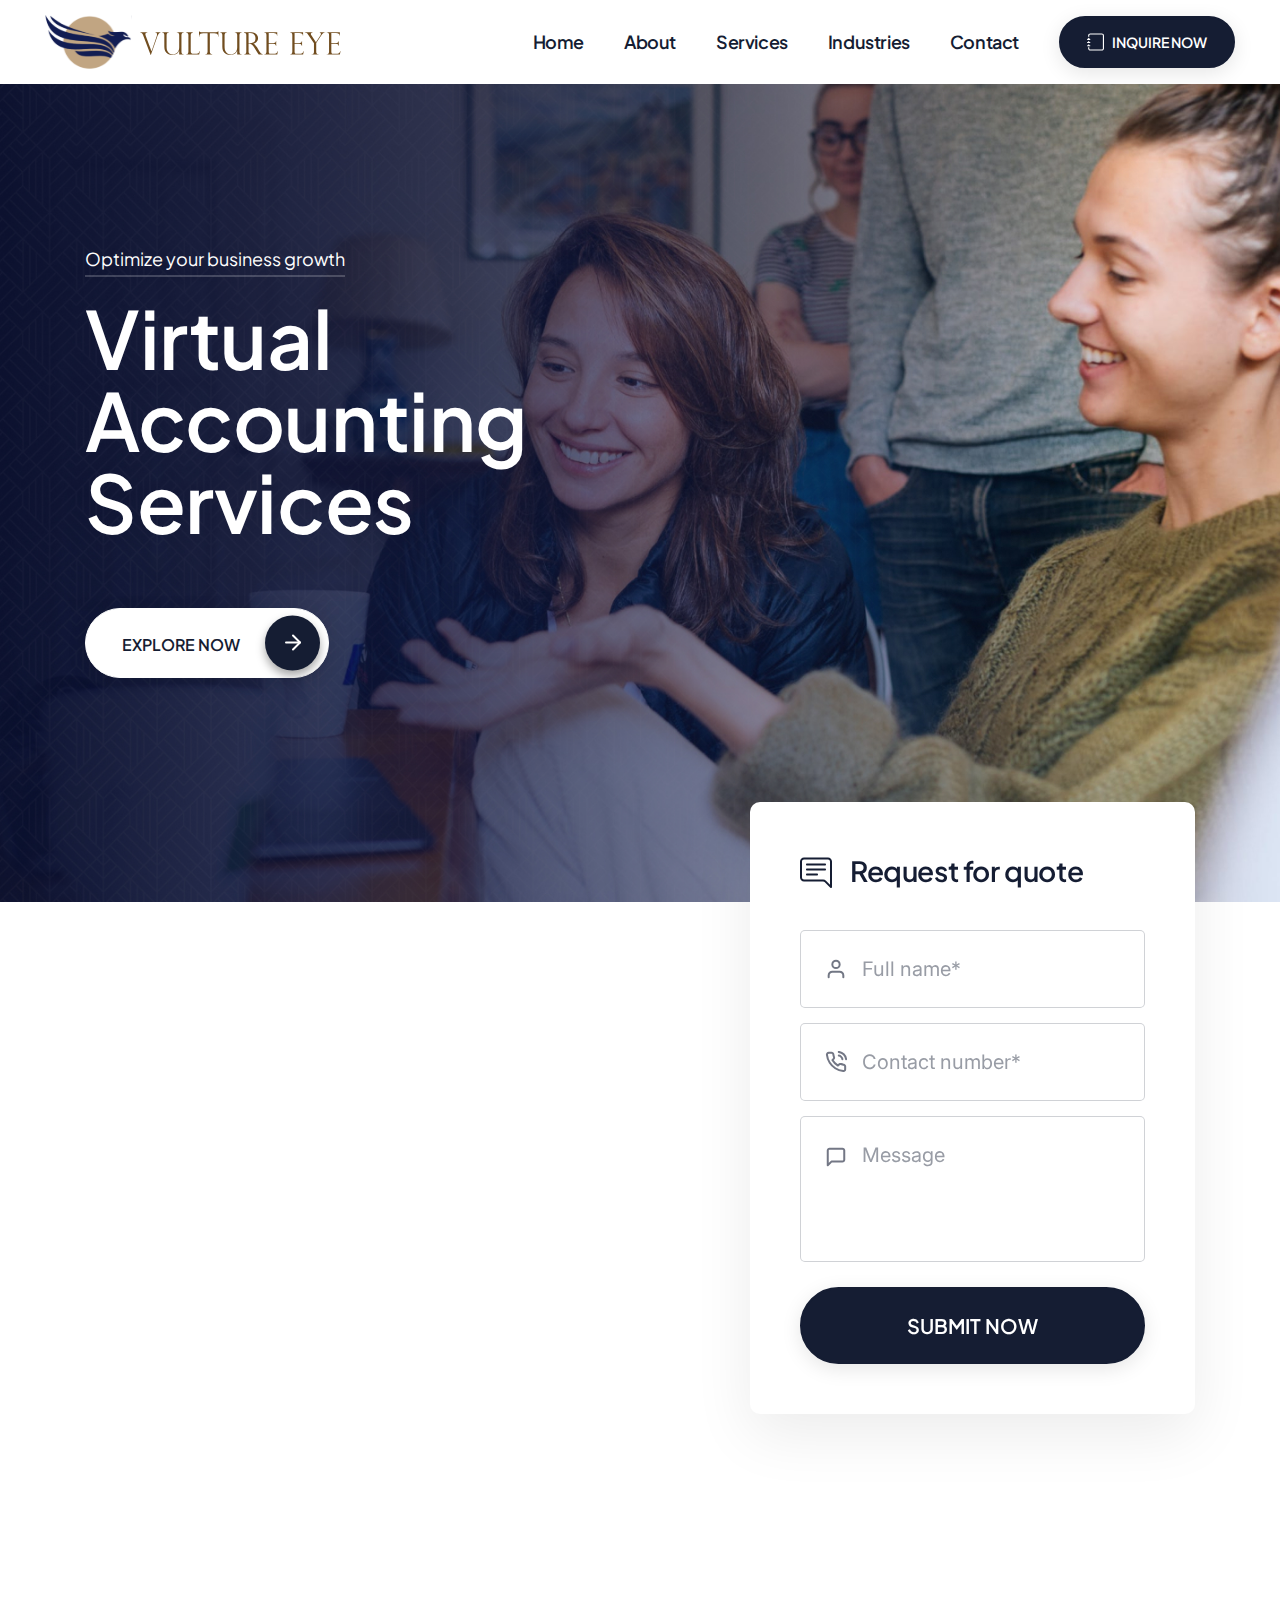
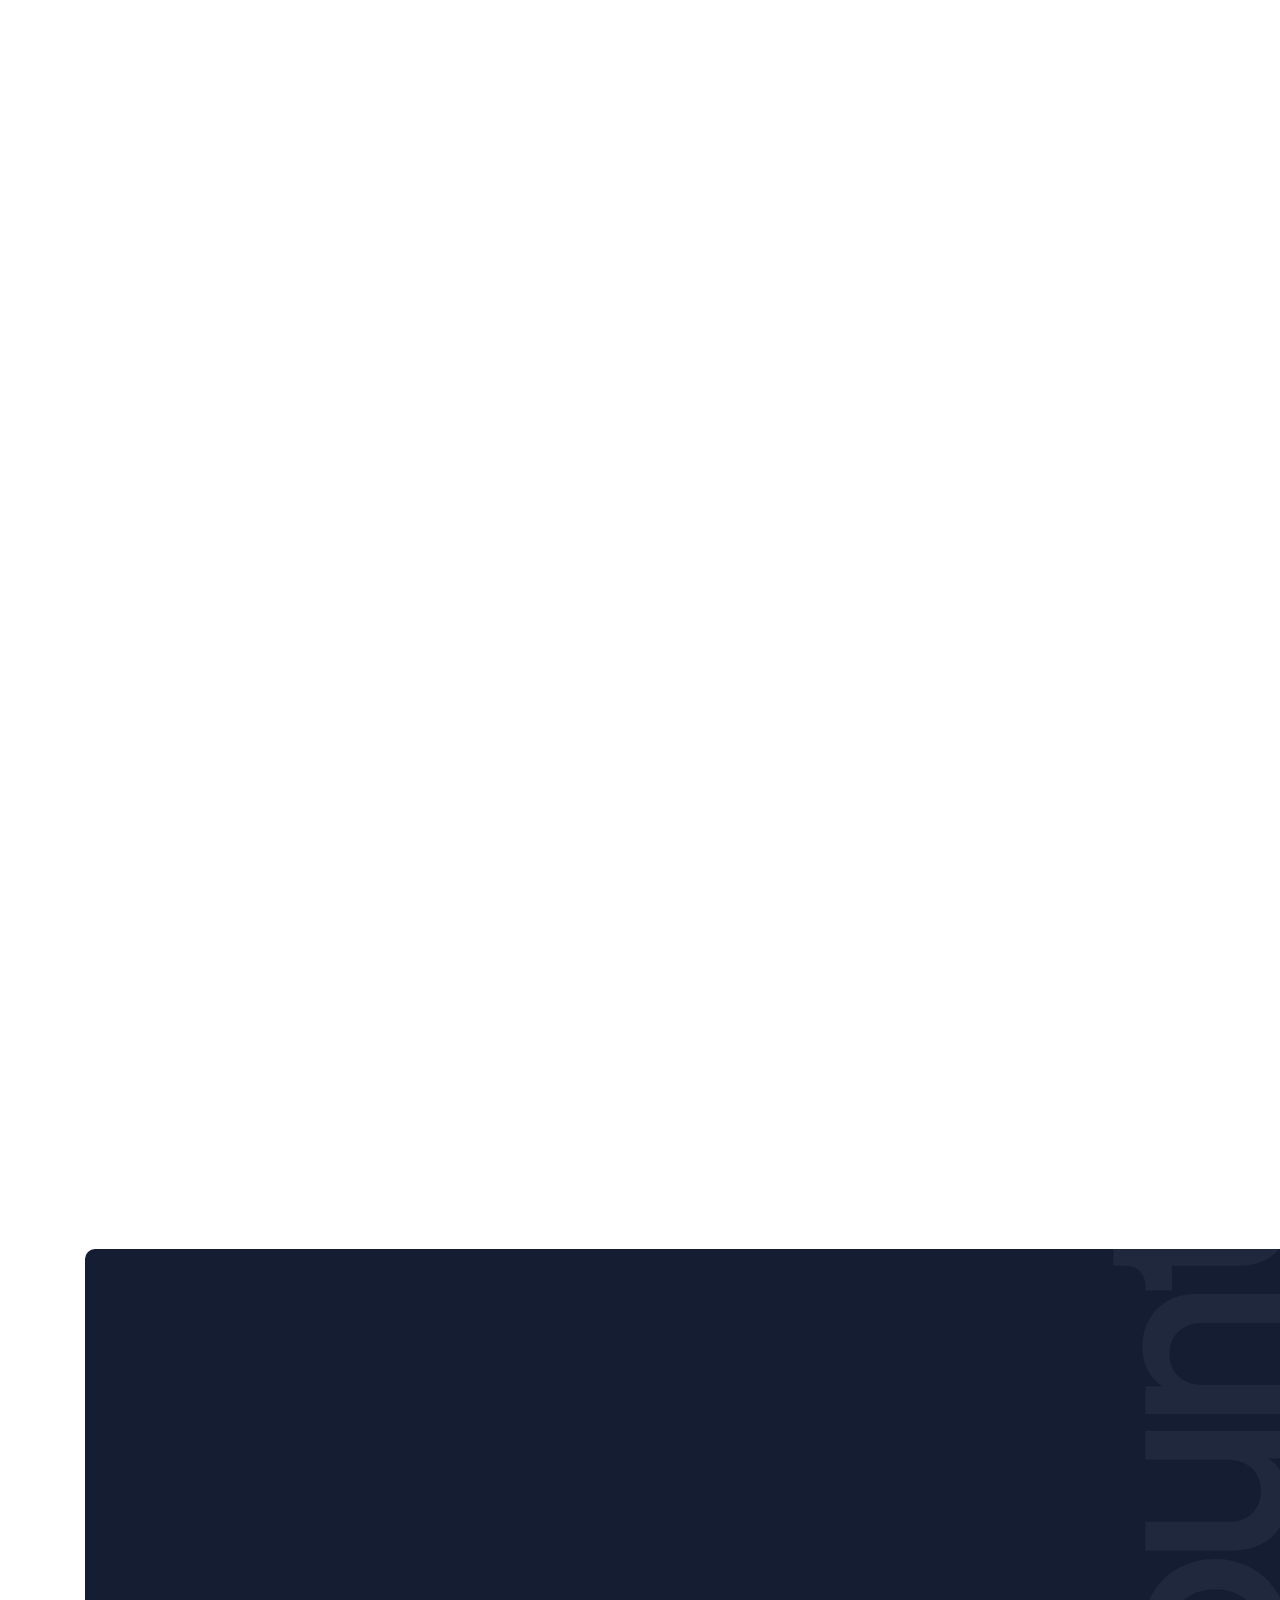
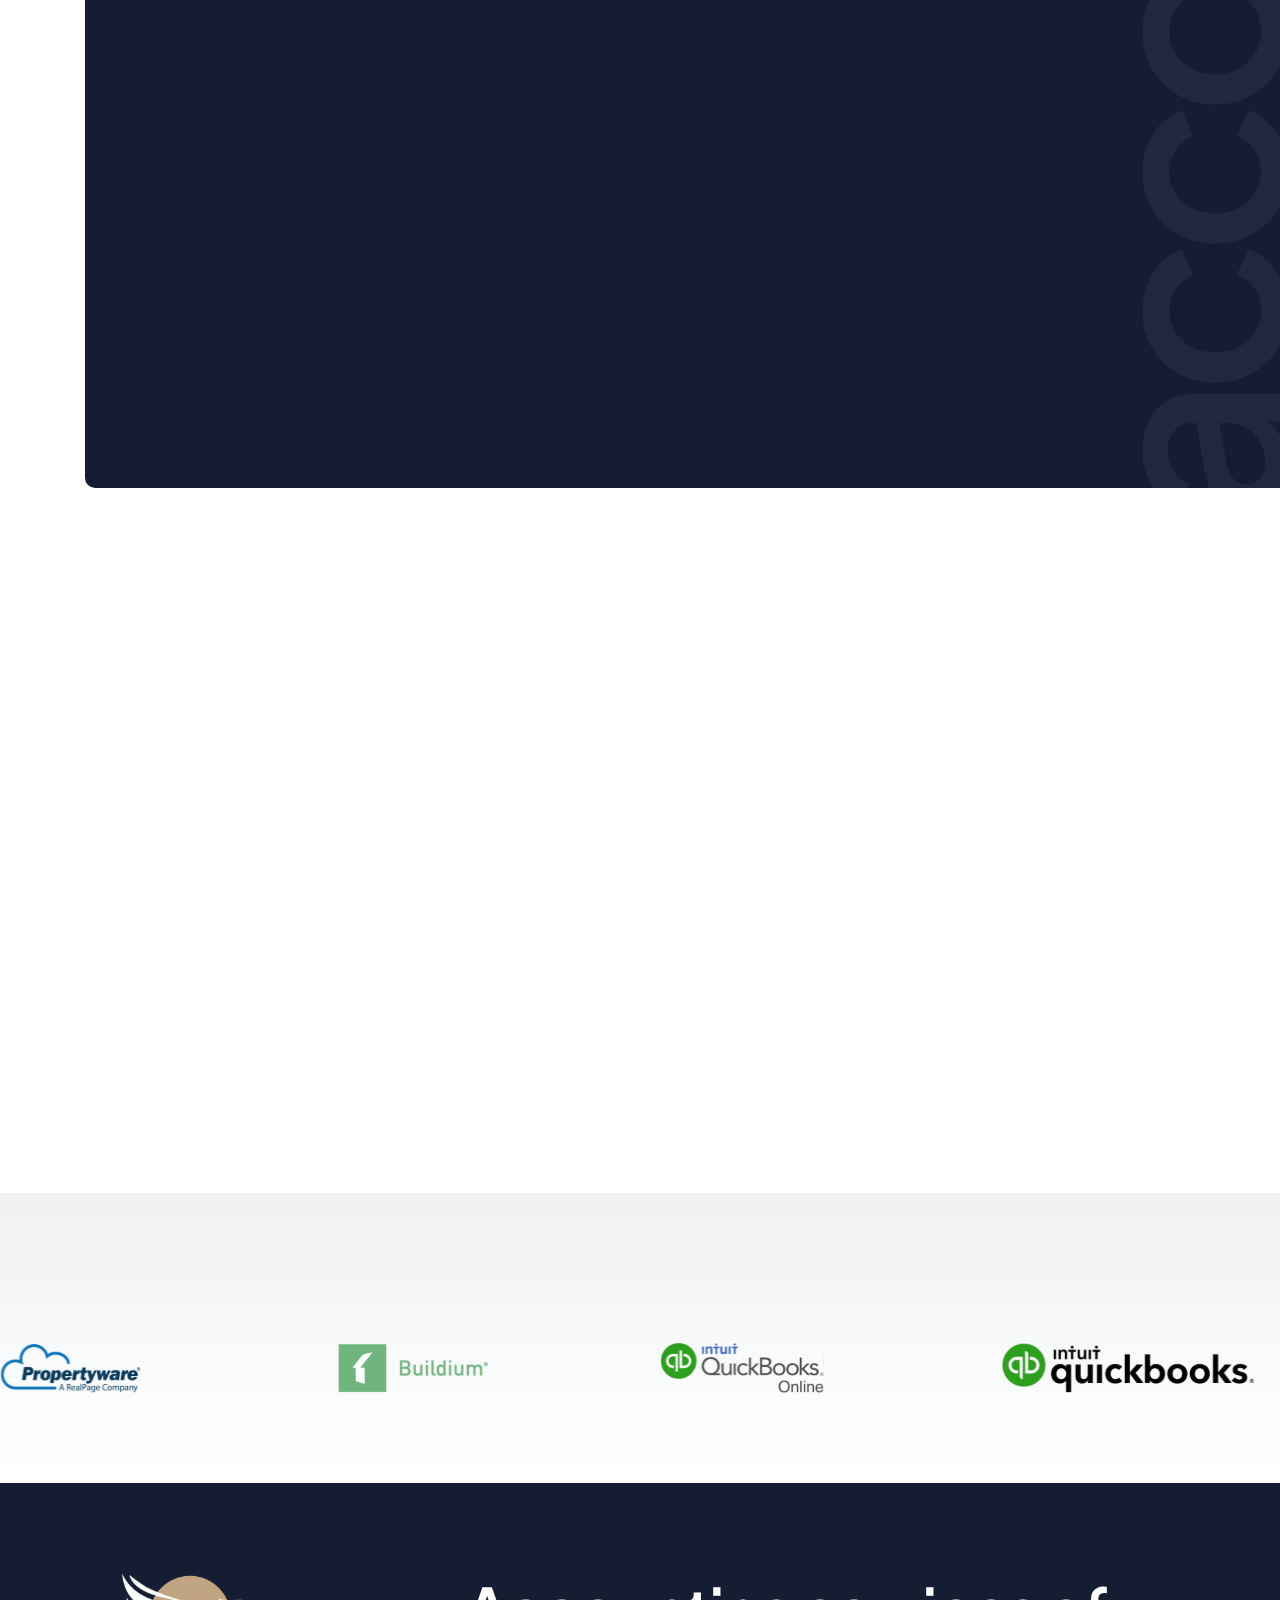
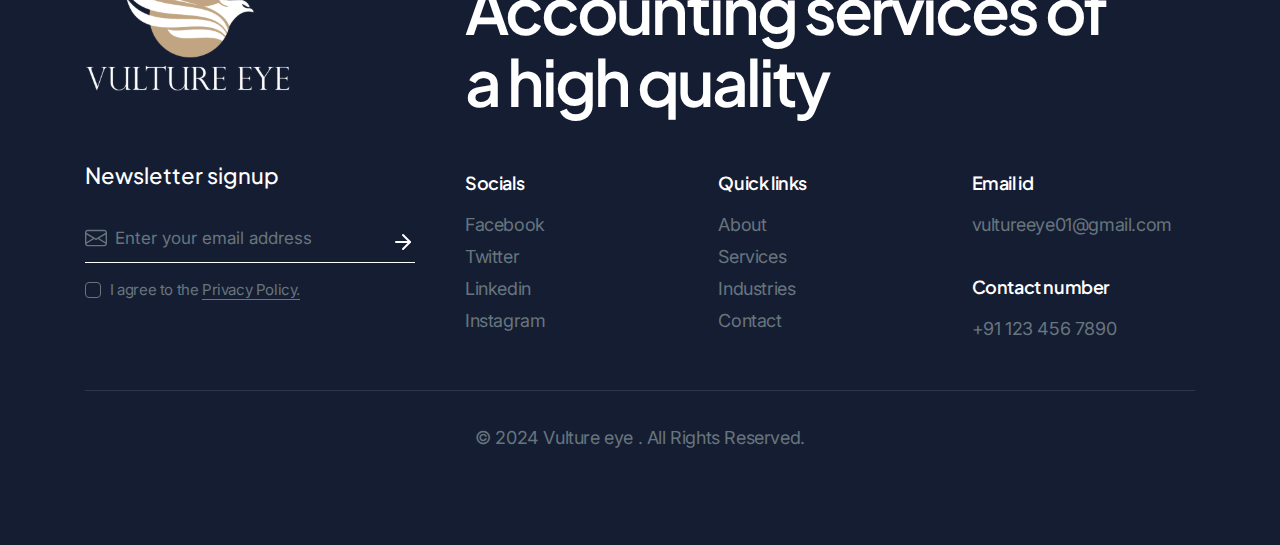
<file: index.html>
<!doctype html>
<html class="no-js" lang="en">
    <head>
        <title>Vulture Eye</title>
        <meta charset="utf-8">
        <meta http-equiv="X-UA-Compatible" content="IE=edge" />
        <meta name="author" content="">
        <meta name="viewport" content="width=device-width,initial-scale=1.0,maximum-scale=1" />
        <meta name="description" content="">
        <!-- style sheets  -->
        <link rel="stylesheet" type="text/css" href="css/swiper.min.css">
        <link rel="stylesheet" type="text/css" href="css/bootstrap.min.css">
        <link rel="stylesheet" type="text/css" href="css/animate.css">
        <link rel="stylesheet" type="text/css" href="css/style.css" />
        <link rel="stylesheet" type="text/css" href="css/responsive.css" />
        <!-- google fonts  -->
        <link rel="preconnect" href="https://fonts.googleapis.com">
        <link rel="preconnect" href="https://fonts.gstatic.com" crossorigin>
        <link href="https://fonts.googleapis.com/css2?family=Plus+Jakarta+Sans:ital,wght@0,200..800;1,200..800&display=swap" rel="stylesheet">
        <link href="https://fonts.googleapis.com/css2?family=Inter:wght@100..900&display=swap" rel="stylesheet">
    </head>
    <body>
      <!-- start header -->
      <header>
        <nav class="navbar navbar-expand-lg header-light bg-white header-reverse glass-effect">
          <div class="container-fluid">
            <div class="col-auto col-lg-3 me-lg-0 me-auto">
              <a class="navbar-brand" href="index.html">
                <img src="images/logo.svg" alt="" class="logo">
              </a>
            </div>
          <div class="col-auto ms-auto md-ms-0 menu-order position-static">
            <button class="navbar-toggler float-start" type="button" data-bs-toggle="collapse" data-bs-target="#navbarNav" aria-controls="navbarNav" aria-label="Toggle navigation" data-target="#navbarNav-clone">
              <span class="navbar-toggler-line"></span>
              <span class="navbar-toggler-line"></span>
              <span class="navbar-toggler-line"></span>
              <span class="navbar-toggler-line"></span>
            </button>
            <div class="collapse navbar-collapse justify-content-center" id="navbarNav">
              <ul class="navbar-nav secondary-font">
                <li class="nav-item">
                  <a href="index.html" class="nav-link">Home</a>
                </li>
                <li class="nav-item">
                  <a href="about-us.html" class="nav-link">About</a>
                </li>
                <li class="nav-item dropdown">
                  <a href="services.html" class="nav-link">Services</a>
                </li>
                <li class="nav-item">
                  <a href="#" class="nav-link">Industries</a>
                </li>
                <li class="nav-item">
                  <a href="contact.html" class="nav-link">Contact</a>
                </li>
              </ul>
            </div>
          </div>
          <div class="col-auto text-end d-none d-sm-flex">
            <div class="header-button">
              <a href="contact.html" class="btn btn-dark btn-box-shadow"><img src="images/journal-frame.svg" alt="">Inquire now</a>
            </div>
          </div>
          </div>
        </nav>
      </header>
      <!-- end header -->
      <!-- start section -->
      <section class="hero-banner">
        <!-- Swiper -->
        <div class="swiper hero-slider">
          <div class="swiper-wrapper">
            <div class="swiper-slide cover-background" style="background-image: url('images/hero-banner-bg-01.jpg')">
              <div class="container h-100">
                <div class="row align-items-center h-100">
                    <div class="col-md-6 text-center text-md-start title">
                      <span class="subtitle wow fadeInDown" data-wow-duration="1s" data-wow-delay="0.5s">Optimize your business growth</span>
                      <h1 class="title wow fadeInDown" data-wow-duration="1s" data-wow-delay="1s">Virtual Accounting Services</h1>
                      <a class="btn btn-white btn-medium with-rounded btn-box-shadow wow fadeInDown" href="services.html" data-wow-duration="1s" data-wow-delay="1.5s">Explore now<span><img src="images/arrow-right.svg" alt="" ></span></a>
                    </div>
                </div>
              </div>
            </div>
          </div>
        </div>
      </section>
      <!-- end section -->
      <!-- start section -->
      <section class="about-company pt-0">
        <div class="container">
          <div class="row align-items-center justify-content-center">
            <div class="col-lg-6 col-xl-7 content">
              <span class="subtitle wow fadeInUp" data-wow-duration="0.5s" data-wow-delay="0.5s">About our company</span>
              <h2 class="wow fadeInUp" data-wow-duration="0.5s" data-wow-delay="0.6s">Welcome to Vulture Eye accounting fame.</h2>
              <p class="wow fadeInUp" data-wow-duration="0.5s" data-wow-delay="0.7s">At Vulture Eye Offshore Services, we're all about top-notch accounting. We make sure your books are balanced perfectly and on time. No need to stress about mistakes with us – we're all about smooth sailing and honest work. Just give it a quick review and approval, and boom – you're done! It's that easy. We get the importance of great consulting in accounting, and we've got your back at Vulture Eye Offshore Services!</p>
              <a class="btn btn-dark btn-regular wow fadeInUp" data-wow-duration="0.5s" data-wow-delay="0.8s" href="services.html">Explore more</a>
            </div>
            <div class="col-lg-6 col-xl-5 position-relative contact-form align-self-start wow fadeInUp">
              <img class="form-bg-img wow fadeInRight" src="images/business-and-finance-icon.svg" alt="">
              <div class="form-wrapper">
                <h4 class="form-title d-flex"><img src="images/chat-right-text-icon.svg" alt="">Request for quote</h4>
                <form action="email-templates/contact-form.php" method="post">
                  <div class="form-group">
                    <span class="form-icon"><img src="images/user-icon.svg" alt=""></span>
                    <input type="text" name="name" class="form-control required" placeholder="Full name*" />
                    <span class="error-note">Please enter name*</span>
                  </div>
                  <div class="form-group">
                    <span class="form-icon"><img src="images/phone-call-icon.svg" alt=""></span>
                    <input type="tel" name="phone" class="form-control required" placeholder="Contact number*" />
                    <span class="error-note">Please enter phone number*</span>
                  </div>
                  <div class="form-group form-textarea">
                    <span class="form-icon"><img src="images/message-square-icon.svg" alt=""></span>
                    <textarea placeholder="Message" name="comment" class="form-control" rows="3"></textarea>
                  </div>                 
                  <div class="form-button mt-20px">
                    <button class="btn btn-large btn-dark btn-box-shadow submit w-100" type="submit">Submit now</button>
                  </div>
                    <div class="form-results mt-20px text-center lh-24 d-none"></div>
                  </form>
              </div>
            </div>
          </div>
        </div>
      </section>
      <!-- end section -->
      <!-- start section -->
      <section class="service-image-section p-0">
        <div class="container-fluid p-0">
          <div class="row row-cols-1 row-cols-sm-2 row-cols-lg-4 g-0">
            <div class="col service-box wow fadeIn" data-wow-duration="0.5s" data-wow-delay="0.5s">
              <figure>
                <a class="stretched-link" href=""><img class="figure-img" src="images/service-img-01.jpg" alt=""></a>
                <figcaption class="d-flex flex-column align-items-start justify-content-center w-100 h-100">
                  <div class="title-wrapper mt-auto d-flex w-100 align-items-center">
                    <h3 class="service-name"><a href="#">Corporate accounting</a></h3>
                    <a class="service-button d-flex align-items-center justify-content-center" href="#"><img src="images/arrow-up-right.svg" alt=""></a>
                  </div>
                </figcaption>
              </figure>
            </div>
            <div class="col service-box wow fadeIn" data-wow-duration="0.5s" data-wow-delay="0.7s">
              <figure>
                <a class="stretched-link" href=""><img class="figure-img" src="images/service-img-02.jpg" alt=""></a>
                <figcaption class="d-flex flex-column align-items-start justify-content-center w-100 h-100">
                  <div class="title-wrapper mt-auto d-flex w-100 align-items-center">
                    <h3 class="service-name"><a href="#">Franchise accounting</a></h3>
                    <a class="service-button d-flex align-items-center justify-content-center" href="#"><img src="images/arrow-up-right.svg" alt=""></a>
                  </div>
                </figcaption>
              </figure>
            </div>
            <div class="col service-box wow fadeIn" data-wow-duration="0.5s" data-wow-delay="0.9s">
              <figure>
                <a class="stretched-link" href=""><img class="figure-img" src="images/service-img-03.jpg" alt=""></a>
                <figcaption class="d-flex flex-column align-items-start justify-content-center w-100 h-100">
                  <div class="title-wrapper mt-auto d-flex w-100 align-items-center">
                    <h3 class="service-name"><a href="#">Restaurant accounting</a></h3>
                    <a class="service-button d-flex align-items-center justify-content-center" href="#"><img src="images/arrow-up-right.svg" alt=""></a>
                  </div>
                </figcaption>
              </figure>
            </div>
            <div class="col service-box wow fadeIn" data-wow-duration="0.5s" data-wow-delay="1.1s">
              <figure>
                <a class="stretched-link" href=""><img class="figure-img" src="images/service-img-04.jpg" alt=""></a>
                <figcaption class="d-flex flex-column align-items-start justify-content-center w-100 h-100">
                  <div class="title-wrapper mt-auto d-flex w-100 align-items-center">
                    <h3 class="service-name"><a href="#">Auto store accounting</a></h3>
                    <a class="service-button d-flex align-items-center justify-content-center" href="#"><img src="images/arrow-up-right.svg" alt=""></a>
                  </div>
                </figcaption>
              </figure>
            </div>
          </div>
        </div>
      </section>
      <!-- end section -->
      <!-- start section -->
      <section class="our-sevices">
        <div class="container">
          <div class="row row-cols-1 row-cols-lg-2 title-row">
            <div class="col wow fadeInUp">
              <span class="subtitle">Our services</span>
              <h2>Why your business needs accounting services.</h2>
            </div>
            <div class="col sevices-discription wow fadeInUp">
              <p>We understand that excellence and reliability are paramount to the success of your business. Our team of premium virtual assistants, based in Ahmedabad, is carefully selected to cater to the specific needs of entrepreneurs and executives like you. Each Virtual Assistant boasts a minimum of 3 to 4 years of expertise in their respective field, ensuring they are well-equipped to drive your business forward. With our dedicated virtual assistants, you can count on unparalleled support and expertise to propel your business to new heights.</p>
            </div>
          </div>
          <div class="row row-cols-1 row-cols-sm-2 row-cols-lg-4 g-0">
            <div class="col service-box text-center text-lg-start wow fadeInUp" data-wow-duration="0.5s" data-wow-delay="0.5s">
              <div class="services-inner">
                <img class="icon" src="images/services-icon-01.svg" alt="">
                <h5 class="service-title">Accounting and Bookkeeping</h5>
                <a class="btn-arrow" href="services.html"><img src="images/long-arrow-right.svg" alt=""></a>
              </div>
            </div>
            <div class="col service-box text-center text-lg-start wow fadeInUp" data-wow-duration="0.5s" data-wow-delay="0.7s">
              <div class="services-inner">
                <img class="icon" src="images/services-icon-02.svg" alt="">
                <h5 class="service-title">Controller services</h5>
                <a class="btn-arrow" href="services.html"><img src="images/long-arrow-right.svg" alt=""></a>
              </div>
            </div>
            <div class="col service-box text-center text-lg-start wow fadeInUp" data-wow-duration="0.5s" data-wow-delay="0.9s">
              <div class="services-inner">
                <img class="icon" src="images/services-icon-03.svg" alt="">
                <h5 class="service-title">Back office services</h5>
                <a class="btn-arrow" href="services.html"><img src="images/long-arrow-right.svg" alt=""></a>
              </div>
            </div>
            <div class="col service-box text-center text-lg-start wow fadeInUp" data-wow-duration="0.5s" data-wow-delay="1.1s">
              <div class="services-inner">
                <img class="icon" src="images/services-icon-04.svg" alt="">
                <h5 class="service-title">Outsourcing for CPA firms</h5>
                <a class="btn-arrow" href="services.html"><img src="images/long-arrow-right.svg" alt=""></a>
              </div>
            </div>
          </div>
        </div>
      </section>
      <!-- end section -->
      <!-- start section -->
      <section class="legal-assistance p-0 position-relative">
        <div class="container">
          <div class="cover-bg">
            <div class="row align-items-center">
              <div class="col-lg-10 col-xl-6">
                <div class="image-wrapper d-flex flex-wrap justify-content-between wow fadeInLeft">
                  <div>
                    <img src="images/legal-img-01.jpg" alt="">
                  </div>
                  <div>
                    <img src="images/legal-img-02.jpg" alt="">
                  </div>
                </div>
              </div>
              <div class="col-lg-11 col-xl-6 legal-content">
                <span class="subtitle text-white wow fadeInUp" data-wow-duration="0.5s" data-wow-delay="0.5s">Legal assistance</span>
                <h2 class="text-white wow fadeInUp" data-wow-duration="0.5s" data-wow-delay="0.7s">We provide top-quality, and innovative solutions for reliable growth</h2>
                <p class="wow fadeInUp" data-wow-duration="0.5s" data-wow-delay="0.9s">Whether you own a small, medium-sized, or large business, the prime objective of our virtual accounting services is to keep your focus on what matters most - your business.</p>
                <ul class="list wow fadeInUp" data-wow-duration="0.5s" data-wow-delay="1.1s">
                  <li>
                    <span class="icon"><img src="images/check.svg" alt=""></span>
                    You can trust us to deliver the results you need.
                  </li>
                  <li>
                    <span class="icon"><img src="images/check.svg" alt=""></span>
                    Responsiveness & very high quality standards.
                  </li>
                  <li>
                    <span class="icon"><img src="images/check.svg" alt=""></span>
                    No long-term contracts, Cross trained backup staff.
                  </li>
                  <li>
                    <span class="icon"><img src="images/check.svg" alt=""></span>
                    100% Data Security.
                  </li>
                </ul>
              </div>
            </div>
          </div>
          <div class="side-text secondary-font">
          <div class="d-flex h-100 justify-content-center align-items-center">
            <span>account</span>
          </div>
        </div>
        </div>
      </section>
      <!-- end section -->
      <!-- start section -->
      <section class="our-work">
        <div class="container">
          <div class="row title-row">
            <div class="col-12 text-center">
              <span class="subtitle wow fadeInUp" data-wow-duration="0.5s" data-wow-delay="0.5s">Work process</span>
              <h2 class="wow fadeInUp" data-wow-duration="0.5s" data-wow-delay="0.7s">How we are work?</h2>
            </div>
          </div>
          <div class="row row row-cols-1 row-cols-sm-2 row-cols-lg-5">
            <!-- start work item -->
            <div class="col work-item text-center wow fadeIn" data-wow-duration="0.5s" data-wow-delay="0.5s">
              <div class="icon-wrapper">
                <img src="images/work-01.svg" alt="">
                <span class="step-separator"></span>
              </div>
              <h6 class="title">Document requisition</h6>
              <p>Send us the P.Y Tax returns and other source documents</p>
            </div>
            <!-- end work item -->
            <!-- start work item -->
            <div class="col work-item text-center wow fadeIn" data-wow-duration="0.5s" data-wow-delay="0.7s">
              <div class="icon-wrapper">
                <img src="images/work-02.svg" alt="">
                <span class="step-separator"></span>
              </div>
              <h6 class="title">Access system</h6>
              <p>Vulture Eye accesses your accounting system on your server or on the cloud</p>
            </div>
            <!-- end work item -->
            <!-- start work item -->
            <div class="col work-item text-center wow fadeIn" data-wow-duration="0.5s" data-wow-delay="0.9s">
              <div class="icon-wrapper">
                <img src="images/work-03.svg" alt="">
                <span class="step-separator"></span>
              </div>
              <h6 class="title">Processing documents</h6>
              <p>Books are updated in 1-2 business days</p>
            </div>
            <!-- end work item -->
            <!-- start work item -->
            <div class="col work-item text-center wow fadeIn" data-wow-duration="0.5s" data-wow-delay="1.1s">
              <div class="icon-wrapper">
                <img src="images/work-04.svg" alt="">
                <span class="step-separator"></span>
              </div>
              <h6 class="title">Prepare financials</h6>
              <p>Review of financials with the decision maker on monthly basis</p>
            </div>
            <!-- end work item -->
            <!-- start work item -->
            <div class="col work-item text-center wow fadeIn" data-wow-duration="0.5s" data-wow-delay="1.3s">
              <div class="icon-wrapper">
                <img src="images/work-04.svg" alt="">
              </div>
              <h6 class="title">Final review</h6>
              <p>Review of financials with the decision maker on monthly basis</p>
            </div>
            <!-- end work item -->
          </div>
        </div>
      </section>
      <!-- end section -->
      <!-- start section -->
      <section class="client-logo bg-gradient-very-light-gray pt-0">
        <div class="container">
          <div class="row justify-content-center">
            <div class="col-auto wow fadeInUp">
              <div class="financial-success-box d-flex align-items-center">
                <div class="images">
                  <img class="first-img" src="images/team-02.png" alt="">
                  <img src="images/team-01.png" alt="">
                </div>
                <span>Embark on an exciting accounting journey with us and kick-start your financial success!<a href="#">Contact us now</a></span>
              </div>
            </div>
          </div>
        </div>
        <div class="container-fluid p-0">
          <div class="row g-0">
             <div class="col-12">
               <!-- Swiper -->
                <div class="swiper logo-slider">
                  <div class="swiper-wrapper marquee-slide">
                    <!-- start client logo -->
                    <div class="swiper-slide"><img src="images/client-logo-01.svg" alt=""></div>
                    <!-- end client logo -->
                    <!-- start client logo -->
                    <div class="swiper-slide"><img src="images/client-logo-02.svg" alt=""></div>
                    <!-- end client logo -->
                    <!-- start client logo -->
                    <div class="swiper-slide"><img src="images/client-logo-03.svg" alt=""></div>
                    <!-- end client logo -->
                    <!-- start client logo -->
                    <div class="swiper-slide"><img src="images/client-logo-04.svg" alt=""></div>
                    <!-- end client logo -->
                    <!-- start client logo -->
                    <div class="swiper-slide"><img src="images/client-logo-05.svg" alt=""></div>
                    <!-- end client logo -->
                    <!-- start client logo -->
                    <div class="swiper-slide"><img src="images/client-logo-06.svg" alt=""></div>
                    <!-- end client logo -->
                    <!-- start client logo -->
                    <div class="swiper-slide"><img src="images/client-logo-07.svg" alt=""></div>
                    <!-- end client logo -->
                    <!-- start client logo -->
                    <div class="swiper-slide"><img src="images/client-logo-01.svg" alt=""></div>
                    <!-- end client logo -->
                    <!-- start client logo -->
                    <div class="swiper-slide"><img src="images/client-logo-02.svg" alt=""></div>
                    <!-- end client logo -->
                    <!-- start client logo -->
                    <div class="swiper-slide"><img src="images/client-logo-03.svg" alt=""></div>
                    <!-- end client logo -->
                    <!-- start client logo -->
                    <div class="swiper-slide"><img src="images/client-logo-04.svg" alt=""></div>
                    <!-- end client logo -->
                    <!-- start client logo -->
                    <div class="swiper-slide"><img src="images/client-logo-05.svg" alt=""></div>
                    <!-- end client logo -->
                    <!-- start client logo -->
                    <div class="swiper-slide"><img src="images/client-logo-06.svg" alt=""></div>
                    <!-- end client logo -->
                    <!-- start client logo -->
                    <div class="swiper-slide"><img src="images/client-logo-07.svg" alt=""></div>
                    <!-- end client logo -->
                  </div>
                </div>
             </div>
          </div>  
        </div>
      </section>
      <!-- end section -->
      <!-- start footer -->
      <footer class="text-center text-md-start">
        <div class="container">
          <div class="row">
            <!-- start footer logo column -->
            <div class="col-lg-4 col-xxl-5 footer-newsletter">
              <a class="footer-logo" href="index.html"><img class="flex-shrink-0" src="images/footer-logo.svg" alt=""></a>
              <h5 class="newsletter-title">Newsletter signup</h5>
              <form class="newsletter-form position-relative w-100" action="email-templates/subscribe-newsletter.php" method="post">
                <div class="form-group position-relative">
                  <span class="form-icon"><img src="images/envelope.svg" alt=""></span>
                  <input class="form-control required" type="email" name="email" placeholder="Enter your email address">
                  <input type="hidden" name="redirect" value="">
                  <button class="submit" aria-label="submit"><img src="images/arrow-right.svg" alt=""></button>
                </div>
                <div class="position-relative terms-condition-box">
                  <label>
                    <input type="checkbox" name="terms_condition" id="terms_condition" value="1" class="terms-condition check-box align-middle required">
                    <span class="box fs-14">I agree to the <a href="#">Privacy Policy.</a></span>
                  </label>
                </div>
              </form>
            </div>
            <!-- end footer logo column -->
            <!-- start footer menu -->
            <div class="col-lg-8 col-xxl-6">
              <h2 class="main-title">Accounting services of a high quality</h2>
              <div class="row row-cols-1 row-cols-md-3">
                <!-- start menu column -->
                <div class="col menu-column">
                  <h6 class="menu-title">Socials</h6>
                  <ul class="footer-menu">
                    <li><a href="https://www.facebook.com/">Facebook</a></li>
                    <li><a href="https://www.twitter.com/">Twitter</a></li>
                    <li><a href="https://linkedin.com/">Linkedin</a></li>
                    <li><a href="https://www.instagram.com/">Instagram</a></li>
                  </ul>
                </div>
                <!-- end menu column -->
                <!-- start menu column -->
                <div class="col menu-column">
                  <h6 class="menu-title">Quick links</h6>
                  <ul class="footer-menu">
                    <li><a href="about-us.html">About</a></li>
                    <li><a href="services.html">Services</a></li>
                    <li><a href="#">Industries</a></li>
                    <li><a href="contact.html">Contact</a></li>
                  </ul>
                </div>
                <!-- end menu column -->
                <!-- start menu column -->
                <div class="col menu-column footer-contact-box">
                  <h6 class="menu-title">Email id</h6>
                  <span class="d-block email-box"><a href="mailto:vultureeye01@gmail.com">vultureeye01@gmail.com</a></span>
                  <h6 class="menu-title">Contact number</h6>
                  <span><a href="tel:+911234567890">+91 123 456 7890</a></span>
                </div>
                <!-- end menu column -->
              </div>
            </div>
            <!-- end footer menu -->
          </div>
          <!-- start copyright -->
          <div class="row">
            <div class="col-12 text-center">
              <div class="copyright">
                &copy; 2024 Vulture eye . All Rights Reserved.
              </div>
            </div>
          </div>
          <!-- end copyright -->
        </div>
      </footer>
      <!-- end footer -->
    <script type="text/javascript" src="js/jquery.min.js"></script>
    <script type="text/javascript" src="js/bootstrap.min.js"></script>
    <script type="text/javascript" src="js/swiper.min.js"></script>
    <script type="text/javascript" src="js/wow.min.js"></script>
    <script type="text/javascript" src="js/main.js"></script>
    </body>
</html>
</file>
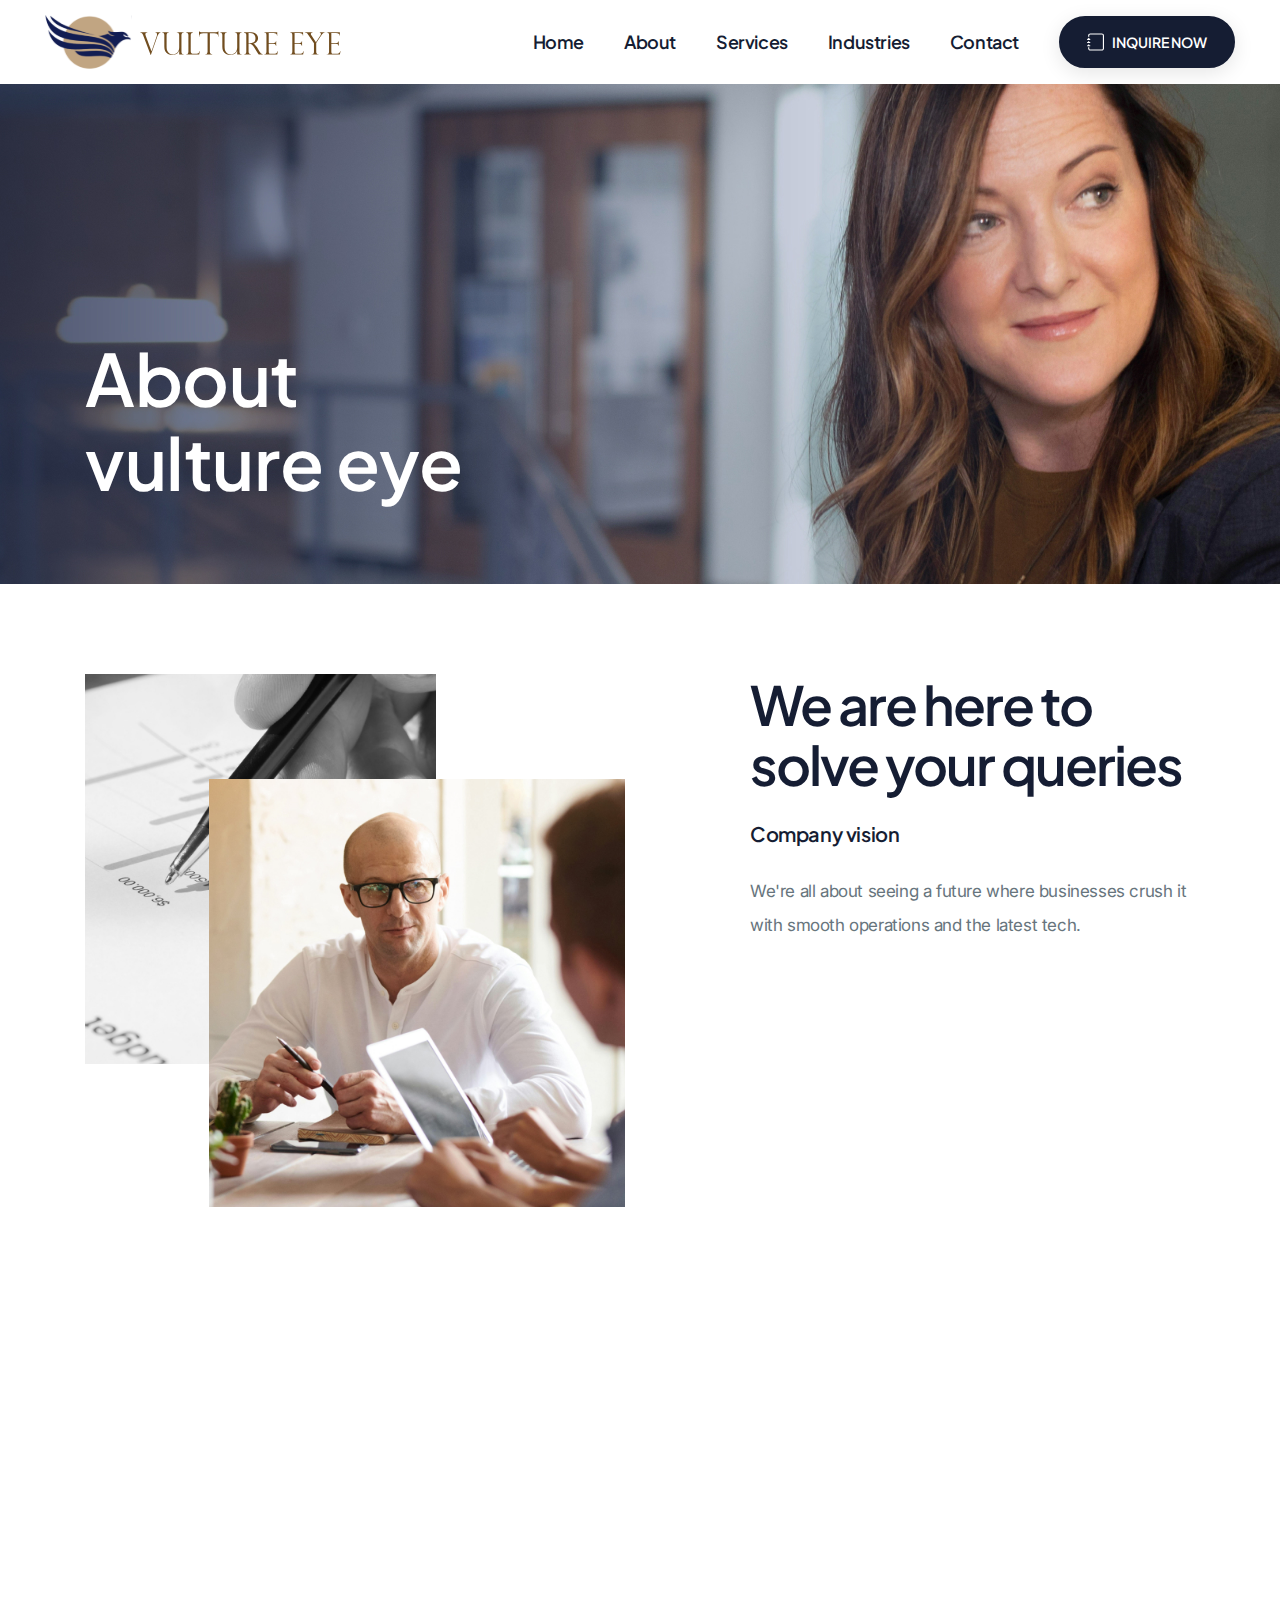
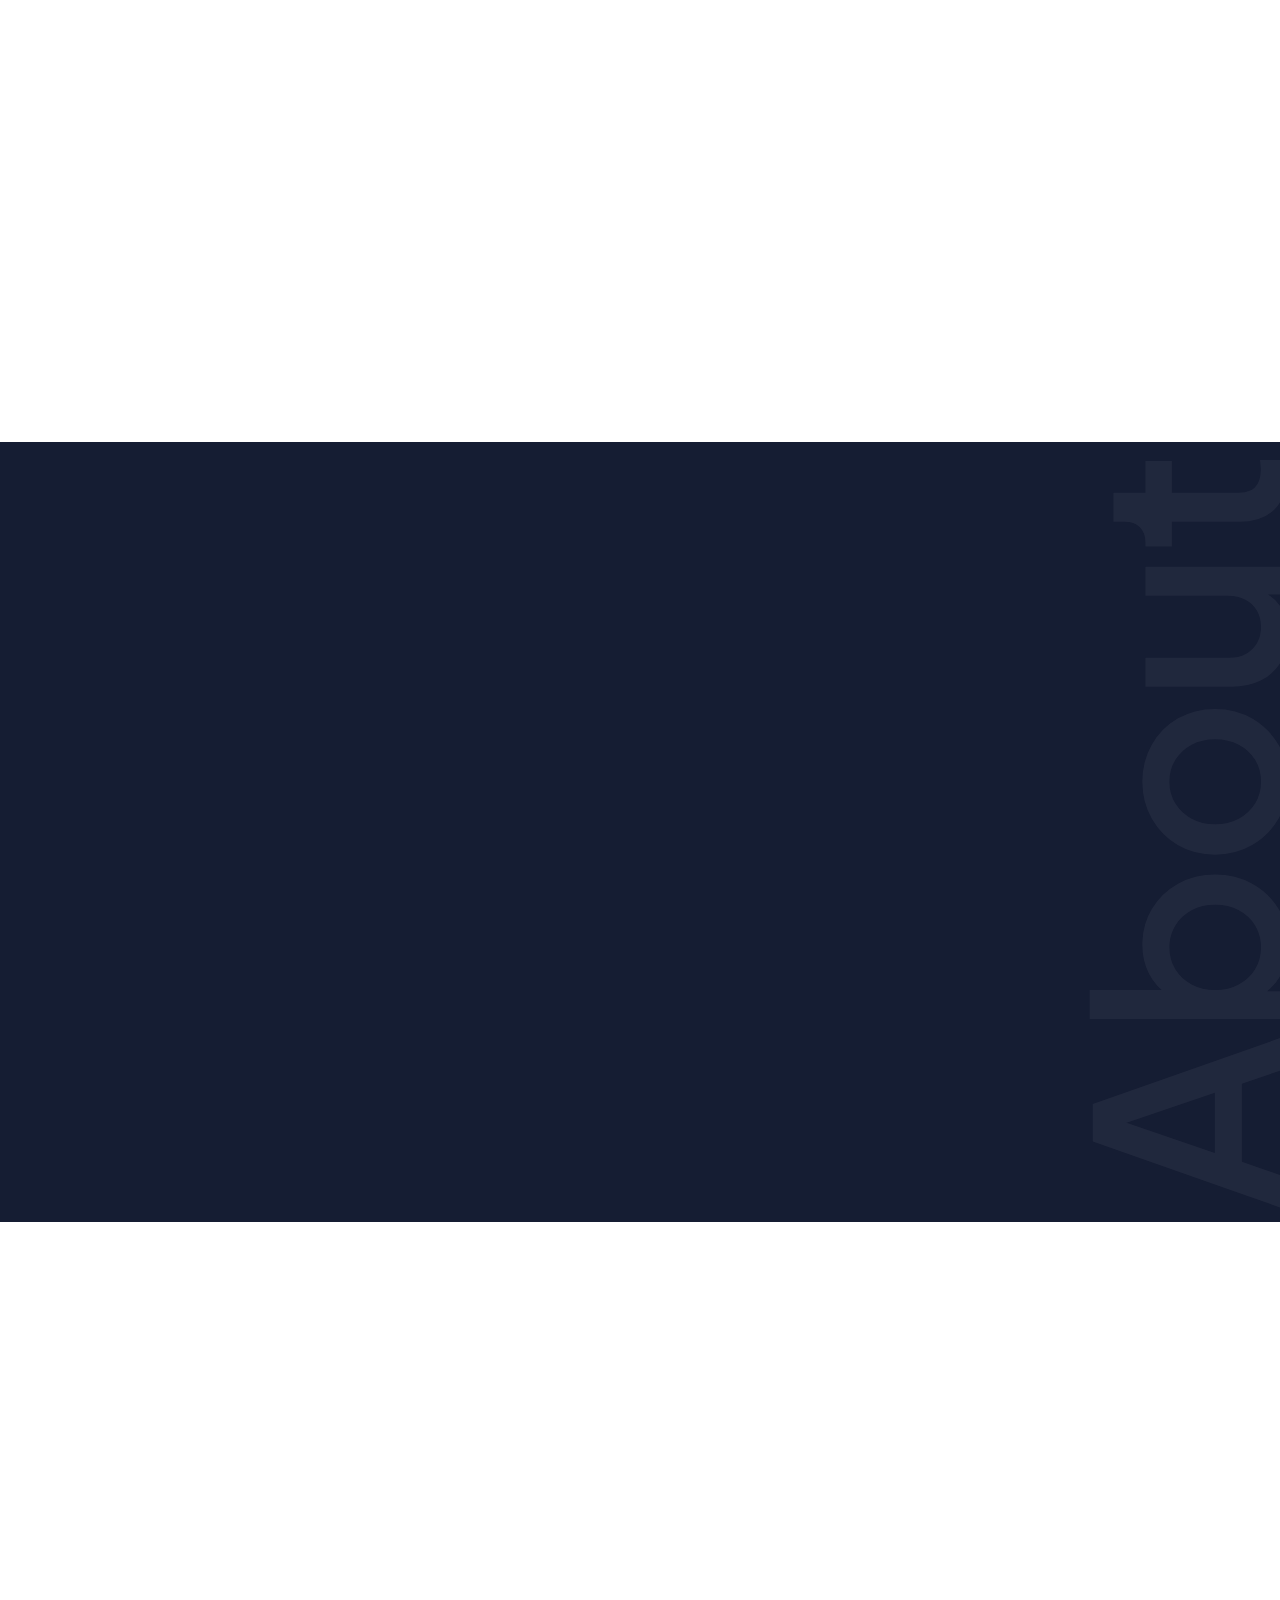
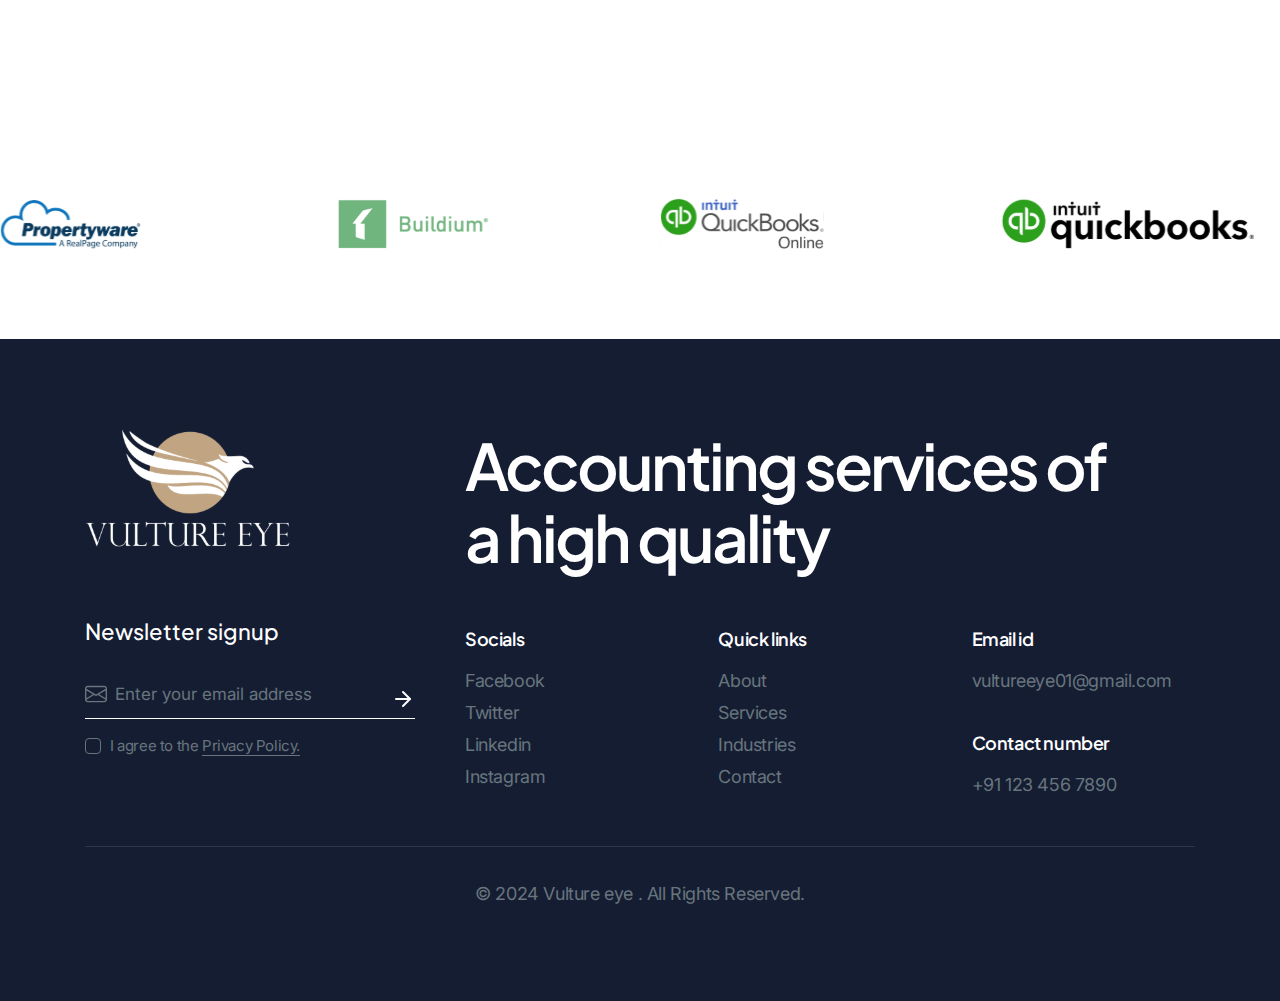
<file: about-us.html>
<!doctype html>
<html class="no-js" lang="en">
    <head>
        <title>Vulture Eye</title>
        <meta charset="utf-8">
        <meta http-equiv="X-UA-Compatible" content="IE=edge" />
        <meta name="author" content="">
        <meta name="viewport" content="width=device-width,initial-scale=1.0,maximum-scale=1" />
        <meta name="description" content="">
        <!-- style sheets  -->
        <link rel="stylesheet" type="text/css" href="css/swiper.min.css">
        <link rel="stylesheet" type="text/css" href="css/bootstrap.min.css">
        <link rel="stylesheet" type="text/css" href="css/animate.css">
        <link rel="stylesheet" type="text/css" href="css/style.css" />
        <link rel="stylesheet" type="text/css" href="css/responsive.css" />
        <!-- google fonts  -->
        <link rel="preconnect" href="https://fonts.googleapis.com">
        <link rel="preconnect" href="https://fonts.gstatic.com" crossorigin>
        <link href="https://fonts.googleapis.com/css2?family=Plus+Jakarta+Sans:ital,wght@0,200..800;1,200..800&display=swap" rel="stylesheet">
        <link href="https://fonts.googleapis.com/css2?family=Inter:wght@100..900&display=swap" rel="stylesheet">
    </head>
    <body>
      <!-- start header -->
      <header>
        <nav class="navbar navbar-expand-lg header-light bg-white header-reverse glass-effect">
          <div class="container-fluid">
            <div class="col-auto col-lg-3 me-lg-0 me-auto">
              <a class="navbar-brand" href="index.html">
                <img src="images/logo.svg" alt="" class="logo">
              </a>
            </div>
          <div class="col-auto ms-auto md-ms-0 menu-order position-static">
            <button class="navbar-toggler float-start" type="button" data-bs-toggle="collapse" data-bs-target="#navbarNav" aria-controls="navbarNav" aria-label="Toggle navigation" data-target="#navbarNav-clone">
              <span class="navbar-toggler-line"></span>
              <span class="navbar-toggler-line"></span>
              <span class="navbar-toggler-line"></span>
              <span class="navbar-toggler-line"></span>
            </button>
            <div class="collapse navbar-collapse justify-content-center" id="navbarNav">
              <ul class="navbar-nav secondary-font">
                <li class="nav-item">
                  <a href="index.html" class="nav-link">Home</a>
                </li>
                <li class="nav-item">
                  <a href="about-us.html" class="nav-link">About</a>
                </li>
                <li class="nav-item dropdown">
                  <a href="services.html" class="nav-link">Services</a>
                </li>
                <li class="nav-item">
                  <a href="#" class="nav-link">Industries</a>
                </li>
                <li class="nav-item">
                  <a href="contact.html" class="nav-link">Contact</a>
                </li>
              </ul>
            </div>
          </div>
          <div class="col-auto text-end d-none d-sm-flex">
            <div class="header-button">
              <a href="contact.html" class="btn btn-dark btn-box-shadow"><img src="images/journal-frame.svg" alt="">Inquire now</a>
            </div>
          </div>
          </div>
        </nav>
      </header>
      <!-- end header -->
      <!-- start section -->
      <section class="page-title-wrapper cover-background pt-0" style="background-image: url('images/about-us-page-title-bg.jpg')">
        <div class="container">
          <div class="row page-title-height align-items-end">
            <div class="col-md-6 col-lg-5 col-xxl-4">
              <h1 class="page-title wow fadeInUp">About vulture eye</h1>
            </div>
          </div>
        </div>
      </section>
      <!-- end section -->
      <!-- start section -->
      <section class="our-vision">
        <div class="container">
          <div class="row">
            <div class="col-lg-6 vision-image-wrapper position-relative">
              <div class="left-img wow fadeInLeft"><img src="images/about-img-01.jpg" alt=""></div>
              <div class="right-img wow fadeInUp"><img src="images/about-img-02.jpg" alt=""></div>
            </div>
            <div class="col-lg-5 offset-lg-1 our-vision-content">
              <h2 class="wow fadeInUp" data-wow-duration="0.5s" data-wow-delay="0.5s">We are here to solve your queries</h2>
              <h6 class="wow fadeInUp" data-wow-duration="0.5s" data-wow-delay="0.7s">Company vision</h6>
              <p class="wow fadeInUp" data-wow-duration="0.5s" data-wow-delay="0.9s">We're all about seeing a future where businesses crush it with smooth operations and the latest tech.</p>
              <h6 class="wow fadeInUp" data-wow-duration="0.5s" data-wow-delay="1.1s">Company mission</h6>
              <p class="wow fadeInUp" data-wow-duration="0.5s" data-wow-delay="1.3s">We're here to whip up custom solutions from start to finish, totally tailored to what our clients need. We're all about that supportive, family vibe, where our values fuel everything we do.</p>
              <a class="btn btn-dark btn-regular align-items-center wow fadeInUp" data-wow-duration="0.5s" data-wow-delay="1.5s" href="services.html">
                our service
                <svg width="24" height="24" viewBox="0 0 24 24" fill="none" xmlns="http://www.w3.org/2000/svg">
                  <path d="M5 12H19" stroke="white" stroke-width="2" stroke-linecap="round" stroke-linejoin="round"/>
                  <path d="M12 5L19 12L12 19" stroke="white" stroke-width="2" stroke-linecap="round" stroke-linejoin="round"/>
                </svg>
              </a>
            </div>
          </div>
        </div>
      </section>
      <!-- end section -->
      <!-- start section -->
      <section class="our-work no-padding-top">
        <div class="container">
          <div class="row title-row">
            <div class="col-12 text-center">
              <span class="subtitle wow fadeInUp" data-wow-duration="0.5s" data-wow-delay="0.5s">Work process</span>
              <h2 class="wow fadeInUp" data-wow-duration="0.5s" data-wow-delay="0.7s">How we are work?</h2>
            </div>
          </div>
          <div class="row row row-cols-1 row-cols-sm-2 row-cols-lg-5">
            <!-- start work item -->
            <div class="col work-item text-center wow fadeIn" data-wow-duration="0.5s" data-wow-delay="0.5s">
              <div class="icon-wrapper">
                <img src="images/work-01.svg" alt="">
                <span class="step-separator"></span>
              </div>
              <h6 class="title">Document requisition</h6>
              <p>Send us the P.Y Tax returns and other source documents</p>
            </div>
            <!-- end work item -->
            <!-- start work item -->
            <div class="col work-item text-center wow fadeIn" data-wow-duration="0.5s" data-wow-delay="0.7s">
              <div class="icon-wrapper">
                <img src="images/work-02.svg" alt="">
                <span class="step-separator"></span>
              </div>
              <h6 class="title">Access system</h6>
              <p>Vulture Eye accesses your accounting system on your server or on the cloud</p>
            </div>
            <!-- end work item -->
            <!-- start work item -->
            <div class="col work-item text-center wow fadeIn" data-wow-duration="0.5s" data-wow-delay="0.9s">
              <div class="icon-wrapper">
                <img src="images/work-03.svg" alt="">
                <span class="step-separator"></span>
              </div>
              <h6 class="title">Processing documents</h6>
              <p>Books are updated in 1-2 business days</p>
            </div>
            <!-- end work item -->
            <!-- start work item -->
            <div class="col work-item text-center wow fadeIn" data-wow-duration="0.5s" data-wow-delay="1.1s">
              <div class="icon-wrapper">
                <img src="images/work-04.svg" alt="">
                <span class="step-separator"></span>
              </div>
              <h6 class="title">Prepare financials</h6>
              <p>Review of financials with the decision maker on monthly basis</p>
            </div>
            <!-- end work item -->
            <!-- start work item -->
            <div class="col work-item text-center wow fadeIn" data-wow-duration="0.5s" data-wow-delay="1.3s">
              <div class="icon-wrapper">
                <img src="images/work-04.svg" alt="">
              </div>
              <h6 class="title">Final review</h6>
              <p>Review of financials with the decision maker on monthly basis</p>
            </div>
            <!-- end work item -->
          </div>
        </div>
      </section>
      <!-- end section -->
      <!-- start section -->
      <section class="committed-business p-0 overflow-hidden position-relative">
        <div class="container-fluid p-0">
          <div class="row g-0">
            <div class="col-lg-6 image-wrapper wow fadeIn">
              <img src="images/about-img-03.jpg" alt="">
            </div>
            <div class="col-lg-6 committed-business-content">
              <div class="inner-wrapper">
                <h2 class="text-white wow fadeInRight">Financial consulting for your business</h2>
                <span class="sub-title text-white wow fadeInUp" data-wow-duration="0.5s" data-wow-delay="0.5s">Our team is committed to delivering measurable results and achieving tangible success.</span>
                <p class="wow fadeInUp" data-wow-duration="0.5s" data-wow-delay="0.7s">With a client base exceeding 499+, We have established ourselves as a trusted and reliable partner in delivering exceptional services.</p>
                <div class="feature-box d-flex align-items-center wow fadeInUp" data-wow-duration="0.5s" data-wow-delay="0.9s">
                  <div class="feature-box-icon">
                    <img src="images/people.svg" alt="">
                  </div>
                  <div class="feature-box-content">
                    <h6 class="text-white mb-0">499+ People trusting the agency.</h6>
                  </div>
                </div>
                </div>
            </div>
          </div>
        </div>
        <div class="side-text secondary-font">
          <div class="d-flex h-100 justify-content-center align-items-center">
            <span>About</span>
          </div>
        </div>
      </section>
      <!-- end section -->
      <!-- start section -->
      <section>
        <div class="container">
          <div class="row">
            <div class="col-lg-5 col-xl-4 wow fadeInLeft">
              <h2>Have a accounting questions?</h2>
              <p>Lorem ipsum dolor sit amet, consectetur adipisicing elit, sed do eiusmod tempor incididunt ut labore et dolore magna aliqua.</p>
              <h3 class="hello-text">&#128075; Say <span>hello!</span></h3>
            </div>
            <div class="col-lg-7 offset-xl-1 wow fadeInRight">
              <div class="accordion" id="accordionExample">
                <!-- start accordion item -->
                <div class="accordion-item">
                  <div class="accordion-header" id="headingOne">
                    <a href="#" class="accordion-button" data-bs-toggle="collapse" data-bs-target="#collapseOne" aria-expanded="true" aria-controls="collapseOne">
                      How long is this site live?
                    </a>
                  </div>
                  <div id="collapseOne" class="accordion-collapse collapse show" aria-labelledby="headingOne" data-bs-parent="#accordionExample">
                    <div class="accordion-body">
                      Lorem ipsum is simply dummy text of the printing and typesetting industry lorem ipsum has been the industry's standard dummy text ever unknown printer.
                    </div>
                  </div>
                </div>
                <!-- end accordion item -->
                <!-- start accordion item -->
                <div class="accordion-item">
                  <div class="accordion-header" id="headingTwo">
                    <a href="#" class="accordion-button collapsed" data-bs-toggle="collapse" data-bs-target="#collapseTwo" aria-expanded="false" aria-controls="collapseTwo">
                      Can i install/upload anything is want on there?
                    </a>
                  </div>
                  <div id="collapseTwo" class="accordion-collapse collapse" aria-labelledby="headingTwo" data-bs-parent="#accordionExample">
                    <div class="accordion-body">
                      Lorem ipsum is simply dummy text of the printing and typesetting industry lorem ipsum has been the industry's standard dummy text ever unknown printer.
                    </div>
                  </div>
                </div>
                <!-- start accordion item -->
                <div class="accordion-item">
                  <div class="accordion-header" id="headingThree">
                    <a href="#" class="accordion-button collapsed" data-bs-toggle="collapse" data-bs-target="#collapseThree" aria-expanded="false" aria-controls="collapseThree">
                      How can i migrate to another site?
                    </a>
                  </div>
                  <div id="collapseThree" class="accordion-collapse collapse" aria-labelledby="headingThree" data-bs-parent="#accordionExample">
                    <div class="accordion-body">
                      Lorem ipsum is simply dummy text of the printing and typesetting industry lorem ipsum has been the industry's standard dummy text ever unknown printer.
                    </div>
                  </div>
                </div>
                <!-- end accordion item -->
                <!-- start accordion item -->
                <div class="accordion-item">
                  <div class="accordion-header" id="headingFour">
                    <a href="#" class="accordion-button collapsed" data-bs-toggle="collapse" data-bs-target="#collapseFour" aria-expanded="false" aria-controls="collapseFour">
                      Can i change the domain you give me?
                    </a>
                  </div>
                  <div id="collapseFour" class="accordion-collapse collapse" aria-labelledby="headingFour" data-bs-parent="#accordionExample">
                    <div class="accordion-body">
                      Lorem ipsum is simply dummy text of the printing and typesetting industry lorem ipsum has been the industry's standard dummy text ever unknown printer.
                    </div>
                  </div>
                </div>
                <!-- end accordion item -->
              </div>
            </div>
          </div>
        </div>
      </section>
      <!-- end section -->
      <!-- start section -->
      <section class="client-logo bg-white pt-0">
        <div class="container-fluid p-0">
          <div class="row g-0">
             <div class="col-12">
               <!-- Swiper -->
                <div class="swiper logo-slider">
                  <div class="swiper-wrapper marquee-slide">
                    <!-- start client logo -->
                    <div class="swiper-slide"><img src="images/client-logo-01.svg" alt=""></div>
                    <!-- end client logo -->
                    <!-- start client logo -->
                    <div class="swiper-slide"><img src="images/client-logo-02.svg" alt=""></div>
                    <!-- end client logo -->
                    <!-- start client logo -->
                    <div class="swiper-slide"><img src="images/client-logo-03.svg" alt=""></div>
                    <!-- end client logo -->
                    <!-- start client logo -->
                    <div class="swiper-slide"><img src="images/client-logo-04.svg" alt=""></div>
                    <!-- end client logo -->
                    <!-- start client logo -->
                    <div class="swiper-slide"><img src="images/client-logo-05.svg" alt=""></div>
                    <!-- end client logo -->
                    <!-- start client logo -->
                    <div class="swiper-slide"><img src="images/client-logo-06.svg" alt=""></div>
                    <!-- end client logo -->
                    <!-- start client logo -->
                    <div class="swiper-slide"><img src="images/client-logo-07.svg" alt=""></div>
                    <!-- end client logo -->
                    <!-- start client logo -->
                    <div class="swiper-slide"><img src="images/client-logo-01.svg" alt=""></div>
                    <!-- end client logo -->
                    <!-- start client logo -->
                    <div class="swiper-slide"><img src="images/client-logo-02.svg" alt=""></div>
                    <!-- end client logo -->
                    <!-- start client logo -->
                    <div class="swiper-slide"><img src="images/client-logo-03.svg" alt=""></div>
                    <!-- end client logo -->
                    <!-- start client logo -->
                    <div class="swiper-slide"><img src="images/client-logo-04.svg" alt=""></div>
                    <!-- end client logo -->
                    <!-- start client logo -->
                    <div class="swiper-slide"><img src="images/client-logo-05.svg" alt=""></div>
                    <!-- end client logo -->
                    <!-- start client logo -->
                    <div class="swiper-slide"><img src="images/client-logo-06.svg" alt=""></div>
                    <!-- end client logo -->
                    <!-- start client logo -->
                    <div class="swiper-slide"><img src="images/client-logo-07.svg" alt=""></div>
                    <!-- end client logo -->
                  </div>
                </div>
             </div>
          </div>  
        </div>
      </section>
      <!-- end section -->
      <!-- start footer -->
      <footer class="text-center text-md-start">
        <div class="container">
          <div class="row">
            <!-- start footer logo column -->
            <div class="col-lg-4 col-xxl-5 footer-newsletter">
              <a class="footer-logo" href="index.html"><img class="flex-shrink-0" src="images/footer-logo.svg" alt=""></a>
              <h5 class="newsletter-title">Newsletter signup</h5>
              <form class="newsletter-form position-relative w-100" action="email-templates/subscribe-newsletter.php" method="post">
                <div class="form-group position-relative">
                  <span class="form-icon"><img src="images/envelope.svg" alt=""></span>
                  <input class="form-control required" type="email" name="email" placeholder="Enter your email address">
                  <input type="hidden" name="redirect" value="">
                  <button class="submit" aria-label="submit"><img src="images/arrow-right.svg" alt=""></button>
                </div>
                <div class="position-relative terms-condition-box">
                  <label>
                    <input type="checkbox" name="terms_condition" id="terms_condition" value="1" class="terms-condition check-box align-middle required">
                    <span class="box fs-14">I agree to the <a href="#">Privacy Policy.</a></span>
                  </label>
                </div>
              </form>
            </div>
            <!-- end footer logo column -->
            <!-- start footer menu -->
            <div class="col-lg-8 col-xxl-6">
              <h2 class="main-title">Accounting services of a high quality</h2>
              <div class="row row-cols-1 row-cols-md-3">
                <!-- start menu column -->
                <div class="col menu-column">
                  <h6 class="menu-title">Socials</h6>
                  <ul class="footer-menu">
                    <li><a href="https://www.facebook.com/">Facebook</a></li>
                    <li><a href="https://www.twitter.com/">Twitter</a></li>
                    <li><a href="https://linkedin.com/">Linkedin</a></li>
                    <li><a href="https://www.instagram.com/">Instagram</a></li>
                  </ul>
                </div>
                <!-- end menu column -->
                <!-- start menu column -->
                <div class="col menu-column">
                  <h6 class="menu-title">Quick links</h6>
                  <ul class="footer-menu">
                    <li><a href="about-us.html">About</a></li>
                    <li><a href="services.html">Services</a></li>
                    <li><a href="#">Industries</a></li>
                    <li><a href="contact.html">Contact</a></li>
                  </ul>
                </div>
                <!-- end menu column -->
                <!-- start menu column -->
                <div class="col menu-column footer-contact-box">
                  <h6 class="menu-title">Email id</h6>
                  <span class="d-block email-box"><a href="mailto:vultureeye01@gmail.com">vultureeye01@gmail.com</a></span>
                  <h6 class="menu-title">Contact number</h6>
                  <span><a href="tel:+911234567890">+91 123 456 7890</a></span>
                </div>
                <!-- end menu column -->
              </div>
            </div>
            <!-- end footer menu -->
          </div>
          <!-- start copyright -->
          <div class="row">
            <div class="col-12 text-center">
              <div class="copyright">
                &copy; 2024 Vulture eye . All Rights Reserved.
              </div>
            </div>
          </div>
          <!-- end copyright -->
        </div>
      </footer>
      <!-- end footer -->
    <script type="text/javascript" src="js/jquery.min.js"></script>
    <script type="text/javascript" src="js/bootstrap.min.js"></script>
    <script type="text/javascript" src="js/swiper.min.js"></script>
    <script type="text/javascript" src="js/wow.min.js"></script>
    <script type="text/javascript" src="js/main.js"></script>
    </body>
</html>
</file>
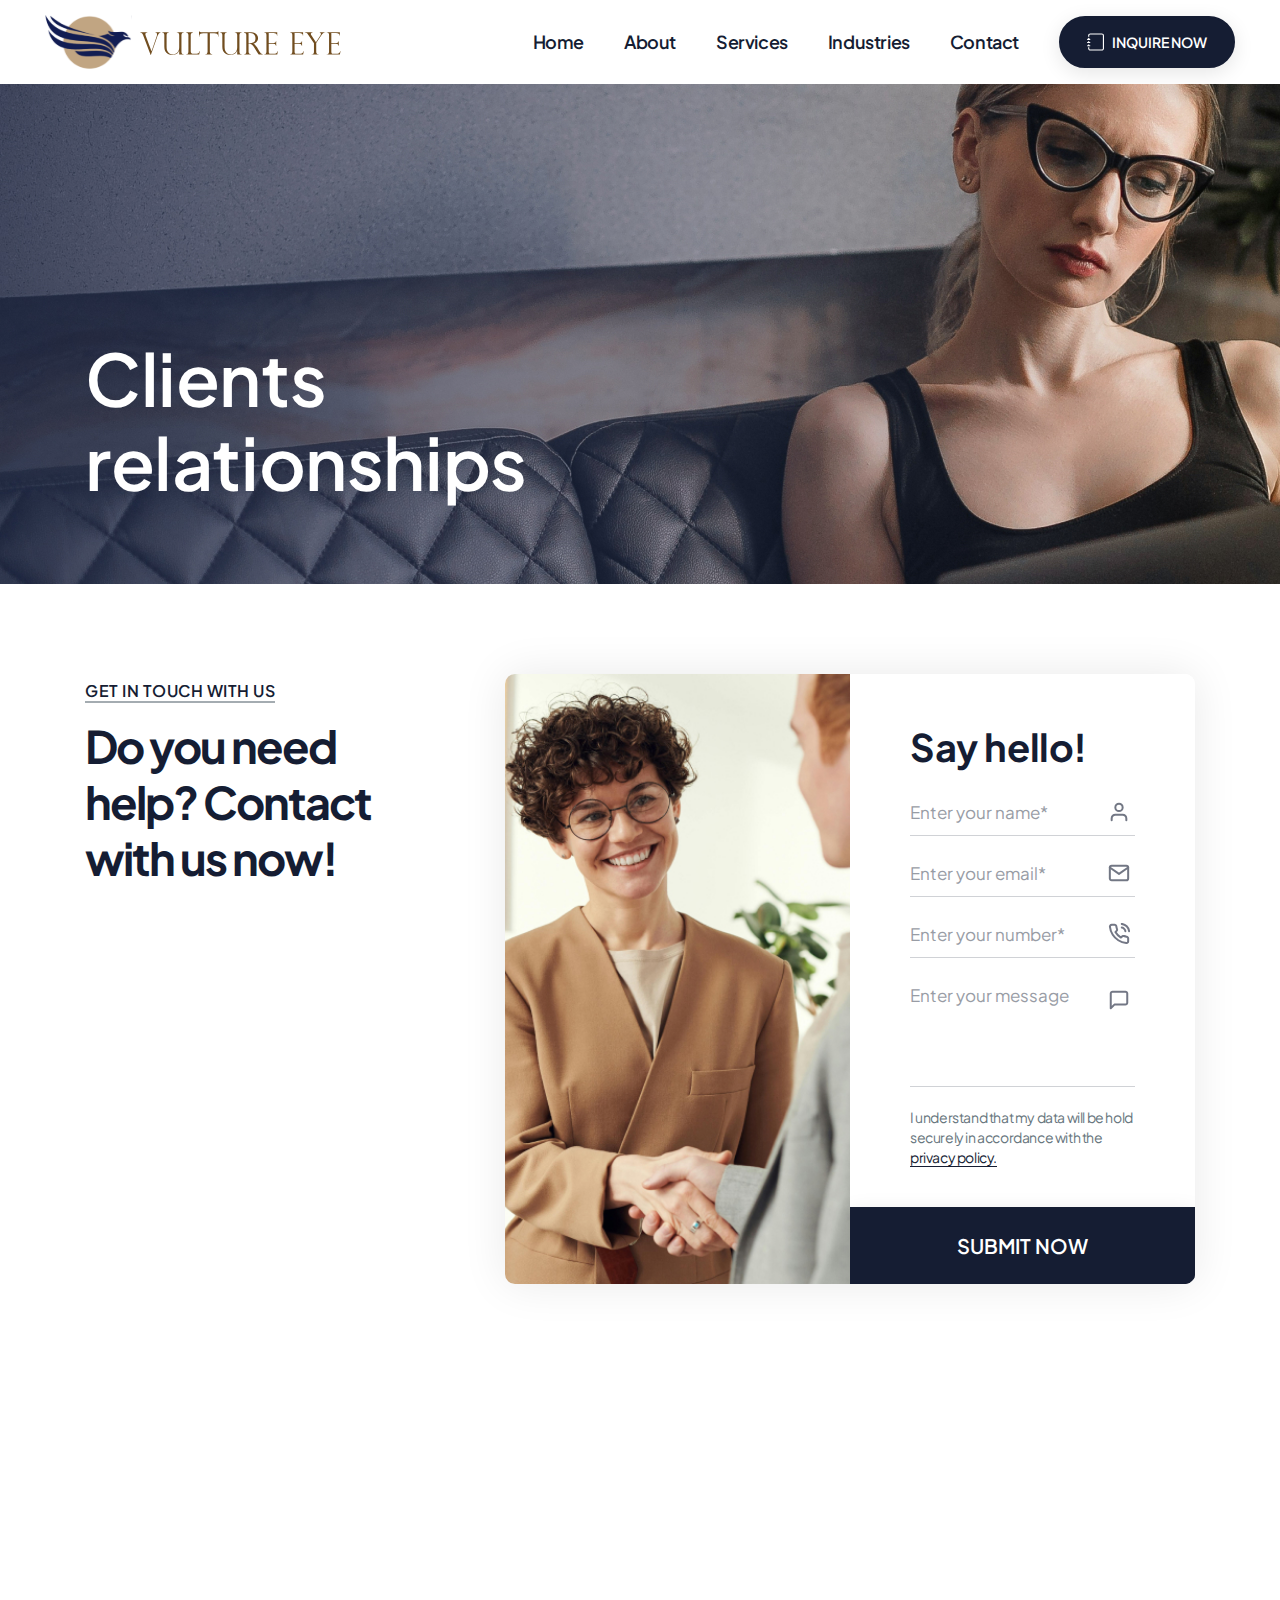
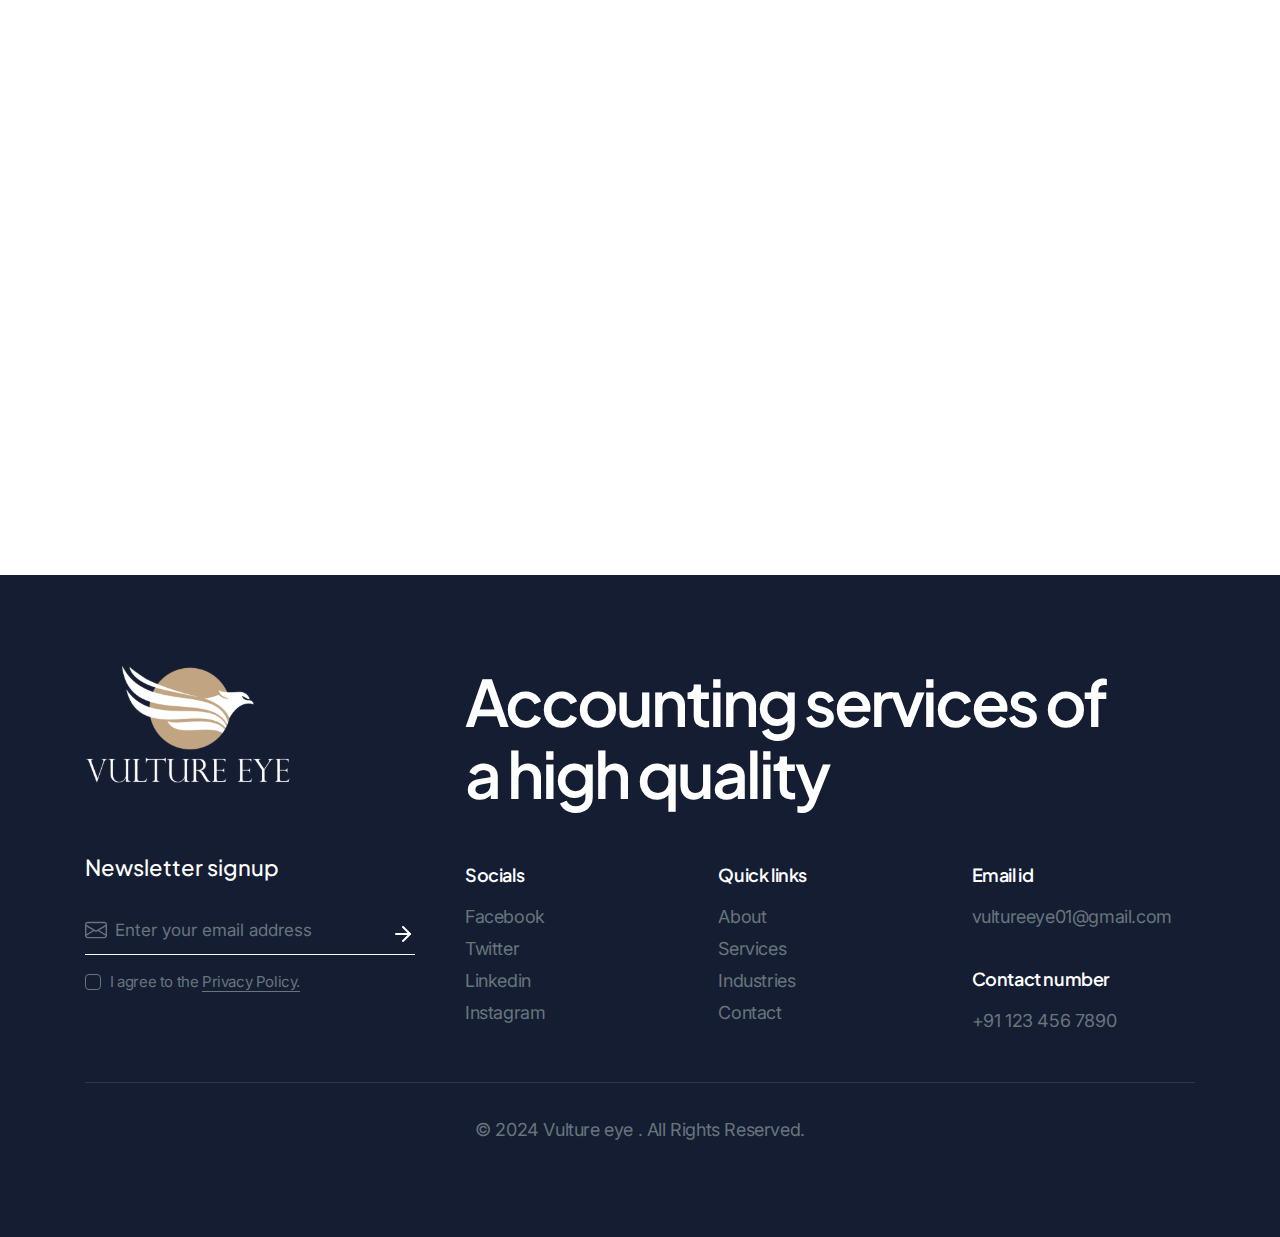
<file: contact.html>
<!doctype html>
<html class="no-js" lang="en">
    <head>
        <title>Vulture Eye</title>
        <meta charset="utf-8">
        <meta http-equiv="X-UA-Compatible" content="IE=edge" />
        <meta name="author" content="">
        <meta name="viewport" content="width=device-width,initial-scale=1.0,maximum-scale=1" />
        <meta name="description" content="">
        <!-- style sheets  -->
        <link rel="stylesheet" type="text/css" href="css/swiper.min.css">
        <link rel="stylesheet" type="text/css" href="css/bootstrap.min.css">
        <link rel="stylesheet" type="text/css" href="css/animate.css">
        <link rel="stylesheet" type="text/css" href="css/style.css" />
        <link rel="stylesheet" type="text/css" href="css/responsive.css" />
        <!-- google fonts  -->
        <link rel="preconnect" href="https://fonts.googleapis.com">
        <link rel="preconnect" href="https://fonts.gstatic.com" crossorigin>
        <link href="https://fonts.googleapis.com/css2?family=Plus+Jakarta+Sans:ital,wght@0,200..800;1,200..800&display=swap" rel="stylesheet">
        <link href="https://fonts.googleapis.com/css2?family=Inter:wght@100..900&display=swap" rel="stylesheet">
    </head>
    <body>
      <!-- start header -->
      <header>
        <nav class="navbar navbar-expand-lg header-light bg-white header-reverse glass-effect">
          <div class="container-fluid">
            <div class="col-auto col-lg-3 me-lg-0 me-auto">
              <a class="navbar-brand" href="index.html">
                <img src="images/logo.svg" alt="" class="logo">
              </a>
            </div>
          <div class="col-auto ms-auto md-ms-0 menu-order position-static">
            <button class="navbar-toggler float-start" type="button" data-bs-toggle="collapse" data-bs-target="#navbarNav" aria-controls="navbarNav" aria-label="Toggle navigation" data-target="#navbarNav-clone">
              <span class="navbar-toggler-line"></span>
              <span class="navbar-toggler-line"></span>
              <span class="navbar-toggler-line"></span>
              <span class="navbar-toggler-line"></span>
            </button>
            <div class="collapse navbar-collapse justify-content-center" id="navbarNav">
              <ul class="navbar-nav secondary-font">
                <li class="nav-item">
                  <a href="index.html" class="nav-link">Home</a>
                </li>
                <li class="nav-item">
                  <a href="about-us.html" class="nav-link">About</a>
                </li>
                <li class="nav-item dropdown">
                  <a href="services.html" class="nav-link">Services</a>
                </li>
                <li class="nav-item">
                  <a href="#" class="nav-link">Industries</a>
                </li>
                <li class="nav-item">
                  <a href="contact.html" class="nav-link">Contact</a>
                </li>
              </ul>
            </div>
          </div>
          <div class="col-auto text-end d-none d-sm-flex">
            <div class="header-button">
              <a href="contact.html" class="btn btn-dark btn-box-shadow"><img src="images/journal-frame.svg" alt="">Inquire now</a>
            </div>
          </div>
          </div>
        </nav>
      </header>
      <!-- end header -->
      <!-- start section -->
      <section class="page-title-wrapper cover-background pt-0" style="background-image: url('images/contact-page-title-bg.jpg')">
        <div class="container">
          <div class="row page-title-height align-items-end">
            <div class="col-md-7 col-lg-6 col-xxl-4">
              <h1 class="page-title wow fadeInUp">Clients relationships</h1>
            </div>
          </div>
        </div>
      </section>
      <!-- end section -->
      <!-- start section -->
      <section class="get-in-touch">
        <div class="container">
          <div class="row">
            <div class="col-lg-4">
              <span class="subtitle wow fadeInUp" data-wow-duration="0.5s" data-wow-delay="0.5s">Get in touch with us</span>
              <h2 class="wow fadeInUp" data-wow-duration="0.5s" data-wow-delay="0.7s">Do you need help? Contact with us now!</h2>
              <!-- start feature box -->
              <div class="feature-box d-flex align-items-start wow fadeInUp" data-wow-duration="0.5s" data-wow-delay="0.9s">
                <div class="feature-box-icon">
                  <span>                    
                    <img src="images/contact-chat-icon.svg" alt="">
                  </span>
                </div>
                <div class="feature-box-content">
                  <h6>Are you ready for coffee?</h6>
                  <p class="mb-0">B-32, 4th floor, Ghanshyam avenue, Opp. C.U. Shah college, Income tax, Ahmedabad - 380014</p>
                </div>
              </div>
              <!-- end feature box -->
              <!-- start feature box -->
              <div class="feature-box d-flex align-items-start wow fadeInUp" data-wow-duration="0.5s" data-wow-delay="1.1s">
                <div class="feature-box-icon">
                  <span>                    
                    <img src="images/contact-phone-icon.svg" alt="">
                  </span>
                </div>
                <div class="feature-box-content">
                  <h6>Feel free to get in touch?</h6>
                    Phone: <a href="tel:1800222000">1-800-222-000</a><br>
                    Fax: <a href="tel:1800222002">1-800-222-002</a>
                </div>
              </div>
              <!-- end feature box -->
              <!-- start feature box -->
              <div class="feature-box d-flex align-items-start wow fadeInUp" data-wow-duration="0.5s" data-wow-delay="1.3s">
                <div class="feature-box-icon">
                  <span>                    
                    <img src="images/contact-mail-icon.svg" alt="">
                  </span>
                </div>
                <div class="feature-box-content">
                  <h6>Are you ready for coffee?</h6>
                  <a href="mailto:info@yourdomain.com">info@yourdomain.com</a><br>
                  <a href="mailto:help@yourdomain.com">help@yourdomain.com</a>
                </div>
              </div>
              <!-- end feature box -->
            </div>
            <div class="col-lg-8 contact-form-wrapper">
              <div class="row row-cols-1 row-cols-md-2 contact-form-row overflow-hidden m-0">
                <div class="col form-image cover-background wow fadeInLeft" style="background-image: url('images/contact-page-img-01.jpg')"></div>
                <div class="col bg-white form-column wow fadeInRight">
                  <h3 class="form-title fw-700">Say hello!</h3>
                  <form class="secondary-font" action="email-templates/contact-form.php" method="post">
                    <div class="position-relative form-group">
                      <span class="form-icon"><img src="images/user-icon.svg" alt=""></span>
                      <input class="form-control required" type="text" name="name" placeholder="Enter your name*">
                      <span class="error-note">Please enter name*</span>
                    </div>
                    <div class="position-relative form-group">
                      <span class="form-icon"><img src="images/mail.svg" alt=""></span>
                      <input class="form-control required" type="email" name="email" placeholder="Enter your email*">
                      <span class="error-note">Please enter email*</span>
                    </div>
                    <div class="position-relative form-group">
                      <span class="form-icon"><img src="images/phone-call-icon.svg" alt=""></span>
                      <input class="form-control required" type="tel" name="phone" placeholder="Enter your number*">
                      <span class="error-note">Please enter number*</span>
                    </div>
                    <div class="position-relative form-group form-textarea">
                      <textarea class="form-control" name="comment" placeholder="Enter your message" rows="3"></textarea>
                      <span class="form-icon"><img src="images/message-square-icon.svg" alt=""></span>
                      <input type="hidden" name="redirect" value="">
                      <div class="form-results mt-20px d-none"></div>
                      <p class="form-note">I understand that my data will be hold securely in accordance with the <a href="#">privacy policy.</a></p>
                      <div class="btn-wrapper">
                        <button class="btn btn-large btn-dark btn-box-shadow submit w-100" type="submit" aria-label="submit">Submit now</button>
                      </div>
                    </div>
                  </form>
                </div>
              </div>
            </div>
          </div>
          <div class="row bottom-row align-items-center justify-content-center">
            <div class="col-12 col-md-auto text-center text-md-end wow fadeInLeft" data-wow-duration="0.5s" data-wow-delay="0.5s">
              <h4 class="mb-md-0 mb-3">Connect with social media</h4>
            </div>
            <div class="col-auto d-none d-lg-inline-block wow fadeInLeft" data-wow-duration="0.5s" data-wow-delay="0.7s">
              <span class="separator bg-dark-gray opacity-02 d-flex mx-auto"></span>
            </div>
            <div class="col-12 col-md-auto text-center text-md-start wow fadeInLeft" data-wow-duration="0.5s" data-wow-delay="0.9s">
              <ul class="social-icon">
                <li>
                  <a class="facebook" href="https://www.facebook.com/" target="_blank">
                    <svg width="18" height="38" fill="#151d33" xmlns="http://www.w3.org/2000/svg" viewBox="0 0 320 512"><path d="M80 299.3V512H196V299.3h86.5l18-97.8H196V166.9c0-51.7 20.3-71.5 72.7-71.5c16.3 0 29.4 .4 37 1.2V7.9C291.4 4 256.4 0 236.2 0C129.3 0 80 50.5 80 159.4v42.1H14v97.8H80z"/></svg>
                    <span></span>
                  </a>
                </li>
                <li>
                  <a class="dribbble" href="http://www.dribbble.com" target="_blank">
                    <svg fill="#151d33" width="28" height="38" xmlns="http://www.w3.org/2000/svg" viewBox="0 0 512 512"><path d="M256 8C119.3 8 8 119.3 8 256s111.3 248 248 248 248-111.3 248-248S392.7 8 256 8zm164 114.4c29.5 36 47.4 82 47.8 132-7-1.5-77-15.7-147.5-6.8-5.8-14-11.2-26.4-18.6-41.6 78.3-32 113.8-77.5 118.3-83.5zM396.4 97.9c-3.8 5.4-35.7 48.3-111 76.5-34.7-63.8-73.2-116.2-79-124 67.2-16.2 138 1.3 190.1 47.5zm-230.5-33.3c5.6 7.7 43.4 60.1 78.5 122.5-99.1 26.3-186.4 25.9-195.8 25.8C62.4 147.2 106.7 92.6 165.9 64.6zM44.2 256.3c0-2.2 0-4.3 .1-6.5 9.3 .2 111.9 1.5 217.7-30.1 6.1 11.9 11.9 23.9 17.2 35.9-76.6 21.6-146.2 83.5-180.5 142.3C64.8 360.4 44.2 310.7 44.2 256.3zm81.8 167.1c22.1-45.2 82.2-103.6 167.6-132.8 29.7 77.3 42 142.1 45.2 160.6-68.1 29-150 21.1-212.8-27.9zm248.4 8.5c-2.2-12.9-13.4-74.9-41.2-151 66.4-10.6 124.7 6.8 131.9 9.1-9.4 58.9-43.3 109.8-90.8 142z"/></svg>
                    <span></span>
                  </a>
                </li>
                <li>
                  <a class="twitter" href="https://www.twitter.com" target="_blank">
                    <svg fill="#151d33" width="28" height="38" xmlns="http://www.w3.org/2000/svg" viewBox="0 0 512 512"><path d="M459.4 151.7c.3 4.5 .3 9.1 .3 13.6 0 138.7-105.6 298.6-298.6 298.6-59.5 0-114.7-17.2-161.1-47.1 8.4 1 16.6 1.3 25.3 1.3 49.1 0 94.2-16.6 130.3-44.8-46.1-1-84.8-31.2-98.1-72.8 6.5 1 13 1.6 19.8 1.6 9.4 0 18.8-1.3 27.6-3.6-48.1-9.7-84.1-52-84.1-103v-1.3c14 7.8 30.2 12.7 47.4 13.3-28.3-18.8-46.8-51-46.8-87.4 0-19.5 5.2-37.4 14.3-53 51.7 63.7 129.3 105.3 216.4 109.8-1.6-7.8-2.6-15.9-2.6-24 0-57.8 46.8-104.9 104.9-104.9 30.2 0 57.5 12.7 76.7 33.1 23.7-4.5 46.5-13.3 66.6-25.3-7.8 24.4-24.4 44.8-46.1 57.8 21.1-2.3 41.6-8.1 60.4-16.2-14.3 20.8-32.2 39.3-52.6 54.3z"/></svg>
                    <span></span>
                  </a>
                </li>
                <li>
                  <a class="instagram" href="https://www.instagram.com" target="_blank">
                    <svg fill="#151d33" width="25" height="38" xmlns="http://www.w3.org/2000/svg" viewBox="0 0 448 512"><path d="M224.1 141c-63.6 0-114.9 51.3-114.9 114.9s51.3 114.9 114.9 114.9S339 319.5 339 255.9 287.7 141 224.1 141zm0 189.6c-41.1 0-74.7-33.5-74.7-74.7s33.5-74.7 74.7-74.7 74.7 33.5 74.7 74.7-33.6 74.7-74.7 74.7zm146.4-194.3c0 14.9-12 26.8-26.8 26.8-14.9 0-26.8-12-26.8-26.8s12-26.8 26.8-26.8 26.8 12 26.8 26.8zm76.1 27.2c-1.7-35.9-9.9-67.7-36.2-93.9-26.2-26.2-58-34.4-93.9-36.2-37-2.1-147.9-2.1-184.9 0-35.8 1.7-67.6 9.9-93.9 36.1s-34.4 58-36.2 93.9c-2.1 37-2.1 147.9 0 184.9 1.7 35.9 9.9 67.7 36.2 93.9s58 34.4 93.9 36.2c37 2.1 147.9 2.1 184.9 0 35.9-1.7 67.7-9.9 93.9-36.2 26.2-26.2 34.4-58 36.2-93.9 2.1-37 2.1-147.8 0-184.8zM398.8 388c-7.8 19.6-22.9 34.7-42.6 42.6-29.5 11.7-99.5 9-132.1 9s-102.7 2.6-132.1-9c-19.6-7.8-34.7-22.9-42.6-42.6-11.7-29.5-9-99.5-9-132.1s-2.6-102.7 9-132.1c7.8-19.6 22.9-34.7 42.6-42.6 29.5-11.7 99.5-9 132.1-9s102.7-2.6 132.1 9c19.6 7.8 34.7 22.9 42.6 42.6 11.7 29.5 9 99.5 9 132.1s2.7 102.7-9 132.1z"/></svg>
                    <span></span>
                  </a>
                </li>
                <li>
                  <a class="linkedin" href="http://www.linkedin.com" target="_blank">
                    <svg fill="#151d33" width="25" height="38" xmlns="http://www.w3.org/2000/svg" viewBox="0 0 448 512"><path d="M100.3 448H7.4V148.9h92.9zM53.8 108.1C24.1 108.1 0 83.5 0 53.8a53.8 53.8 0 0 1 107.6 0c0 29.7-24.1 54.3-53.8 54.3zM447.9 448h-92.7V302.4c0-34.7-.7-79.2-48.3-79.2-48.3 0-55.7 37.7-55.7 76.7V448h-92.8V148.9h89.1v40.8h1.3c12.4-23.5 42.7-48.3 87.9-48.3 94 0 111.3 61.9 111.3 142.3V448z"/></svg>
                    <span></span>
                  </a>
                </li>
              </ul>
            </div>
          </div>
        </div>
      </section>
      <!-- end section -->
      <!-- start section -->
      <section class="p-0">
        <div class="container-fluid p-0">
          <div class="row g-0">
            <div class="col-12">
              <iframe class="map" src="https://www.google.com/maps/embed?pb=!1m18!1m12!1m3!1d3671.448470473051!2d72.56448987603692!3d23.04401431552624!2m3!1f0!2f0!3f0!3m2!1i1024!2i768!4f13.1!3m3!1m2!1s0x395e85cb736fb5b7%3A0x9df6156f93f21d7e!2sNitaben%20Khalas%201%20Ground%20Floor%2C%20Ghanshyam%20Avenue%2C%20Income%20Tax%2C%20Near%20C.U.Shah%20College!5e0!3m2!1sen!2sin!4v1713457525991!5m2!1sen!2sin" width="600" height="450" style="border:0;" allowfullscreen="" loading="lazy" referrerpolicy="no-referrer-when-downgrade"></iframe>
            </div>
          </div>
        </div>
      </section>
      <!-- end section -->
      <!-- start footer -->
      <footer class="text-center text-md-start">
        <div class="container">
          <div class="row">
            <!-- start footer logo column -->
            <div class="col-lg-4 col-xxl-5 footer-newsletter">
              <a class="footer-logo" href="index.html"><img class="flex-shrink-0" src="images/footer-logo.svg" alt=""></a>
              <h5 class="newsletter-title">Newsletter signup</h5>
              <form class="newsletter-form position-relative w-100" action="email-templates/subscribe-newsletter.php" method="post">
                <div class="form-group position-relative">
                  <span class="form-icon"><img src="images/envelope.svg" alt=""></span>
                  <input class="form-control required" type="email" name="email" placeholder="Enter your email address">
                  <input type="hidden" name="redirect" value="">
                  <button class="submit" aria-label="submit"><img src="images/arrow-right.svg" alt=""></button>
                </div>
                <div class="position-relative terms-condition-box">
                  <label>
                    <input type="checkbox" name="terms_condition" id="terms_condition" value="1" class="terms-condition check-box align-middle required">
                    <span class="box fs-14">I agree to the <a href="#">Privacy Policy.</a></span>
                  </label>
                </div>
              </form>
            </div>
            <!-- end footer logo column -->
            <!-- start footer menu -->
            <div class="col-lg-8 col-xxl-6">
              <h2 class="main-title">Accounting services of a high quality</h2>
              <div class="row row-cols-1 row-cols-md-3">
                <!-- start menu column -->
                <div class="col menu-column">
                  <h6 class="menu-title">Socials</h6>
                  <ul class="footer-menu">
                    <li><a href="https://www.facebook.com/">Facebook</a></li>
                    <li><a href="https://www.twitter.com/">Twitter</a></li>
                    <li><a href="https://linkedin.com/">Linkedin</a></li>
                    <li><a href="https://www.instagram.com/">Instagram</a></li>
                  </ul>
                </div>
                <!-- end menu column -->
                <!-- start menu column -->
                <div class="col menu-column">
                  <h6 class="menu-title">Quick links</h6>
                  <ul class="footer-menu">
                    <li><a href="about-us.html">About</a></li>
                    <li><a href="services.html">Services</a></li>
                    <li><a href="#">Industries</a></li>
                    <li><a href="contact.html">Contact</a></li>
                  </ul>
                </div>
                <!-- end menu column -->
                <!-- start menu column -->
                <div class="col menu-column footer-contact-box">
                  <h6 class="menu-title">Email id</h6>
                  <span class="d-block email-box"><a href="mailto:vultureeye01@gmail.com">vultureeye01@gmail.com</a></span>
                  <h6 class="menu-title">Contact number</h6>
                  <span><a href="tel:+911234567890">+91 123 456 7890</a></span>
                </div>
                <!-- end menu column -->
              </div>
            </div>
            <!-- end footer menu -->
          </div>
          <!-- start copyright -->
          <div class="row">
            <div class="col-12 text-center">
              <div class="copyright">
                &copy; 2024 Vulture eye . All Rights Reserved.
              </div>
            </div>
          </div>
          <!-- end copyright -->
        </div>
      </footer>
      <!-- end footer -->
    <script type="text/javascript" src="js/jquery.min.js"></script>
    <script type="text/javascript" src="js/bootstrap.min.js"></script>
    <script type="text/javascript" src="js/swiper.min.js"></script>
    <script type="text/javascript" src="js/wow.min.js"></script>
    <script type="text/javascript" src="js/main.js"></script>
    </body>
</html>
</file>
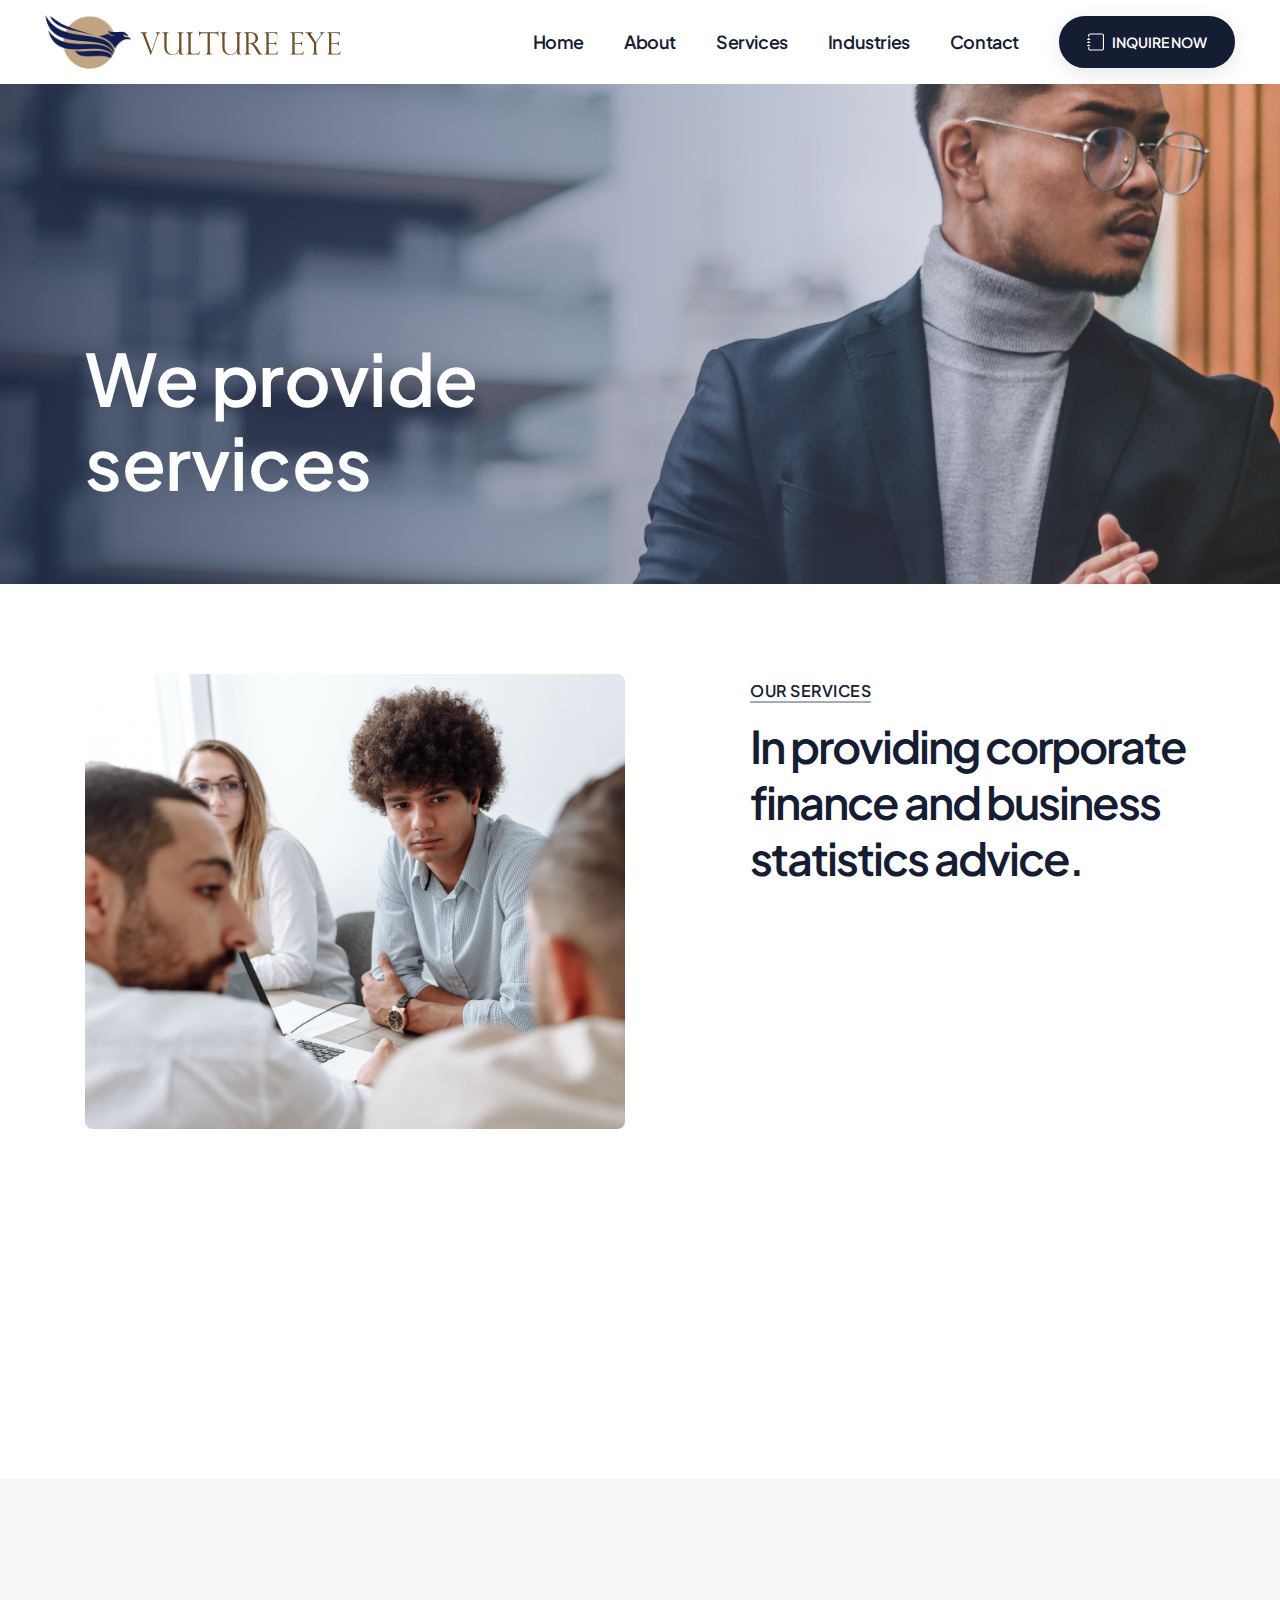
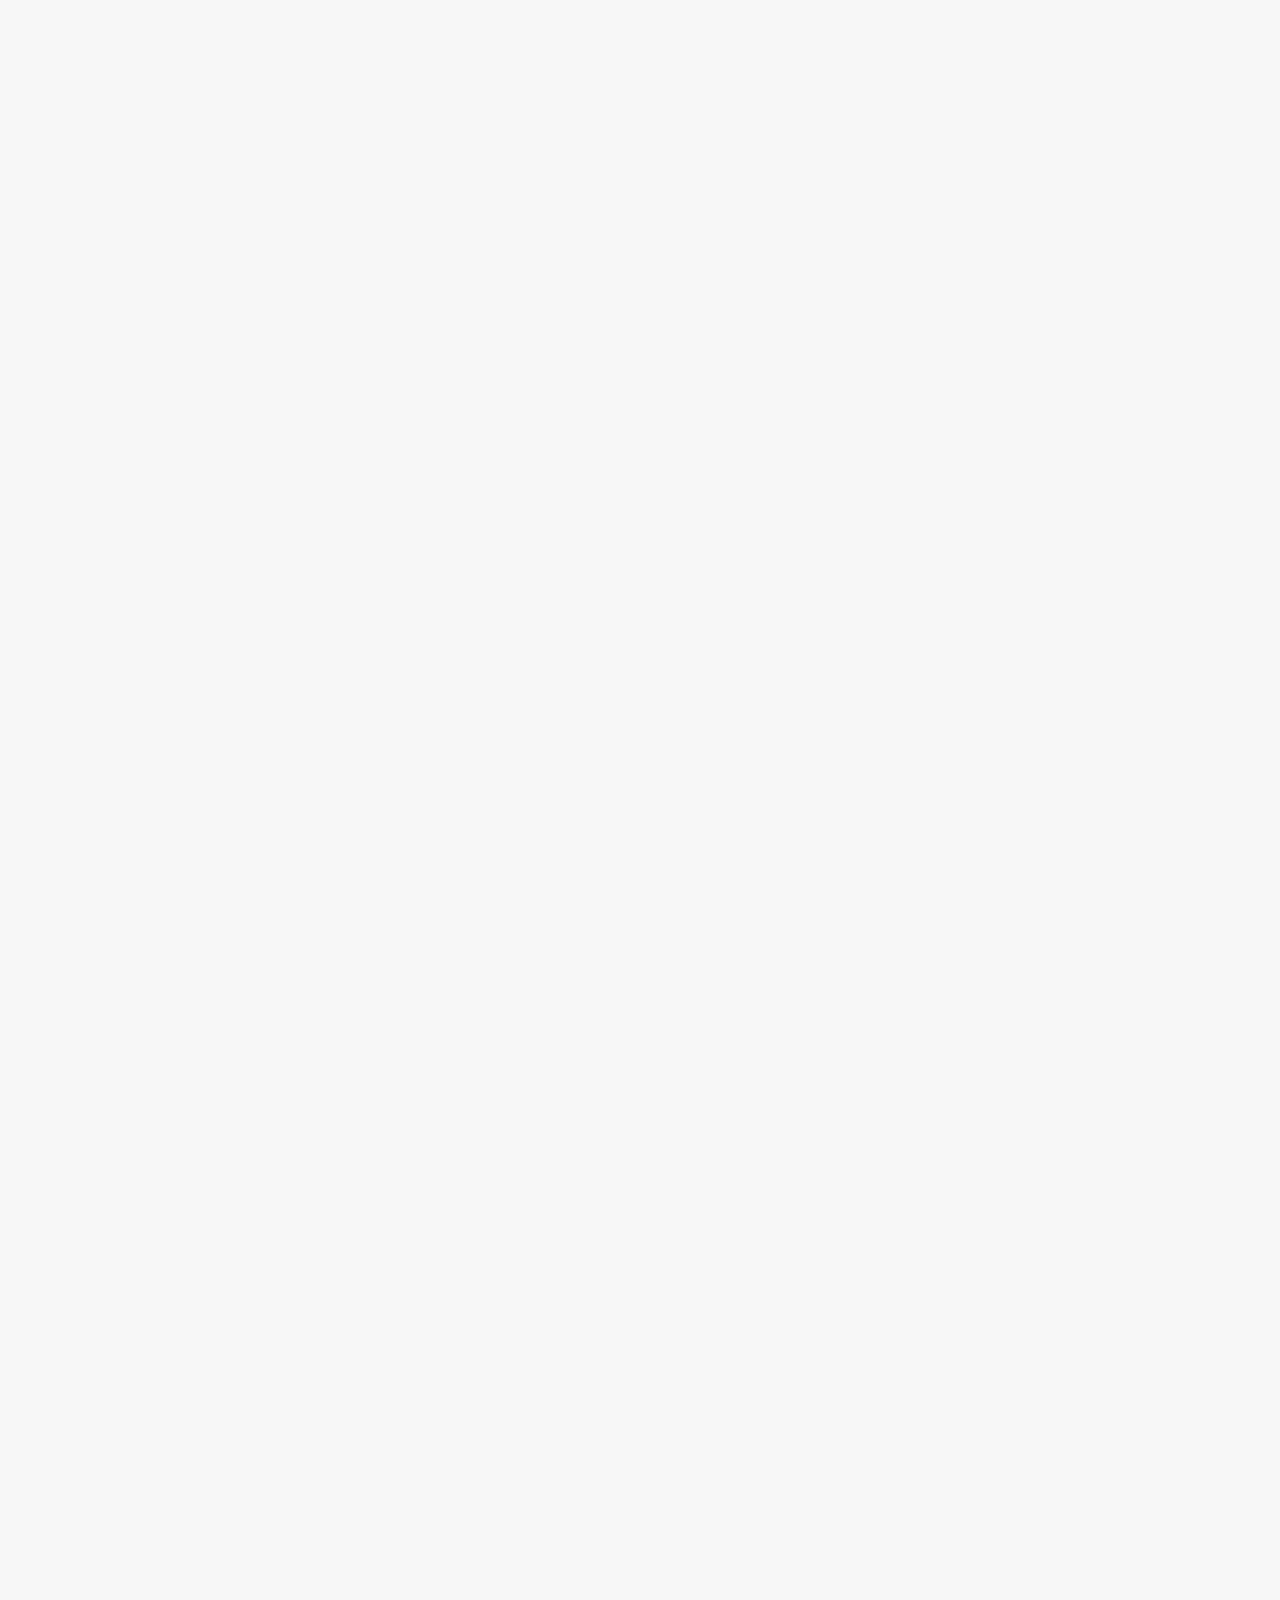
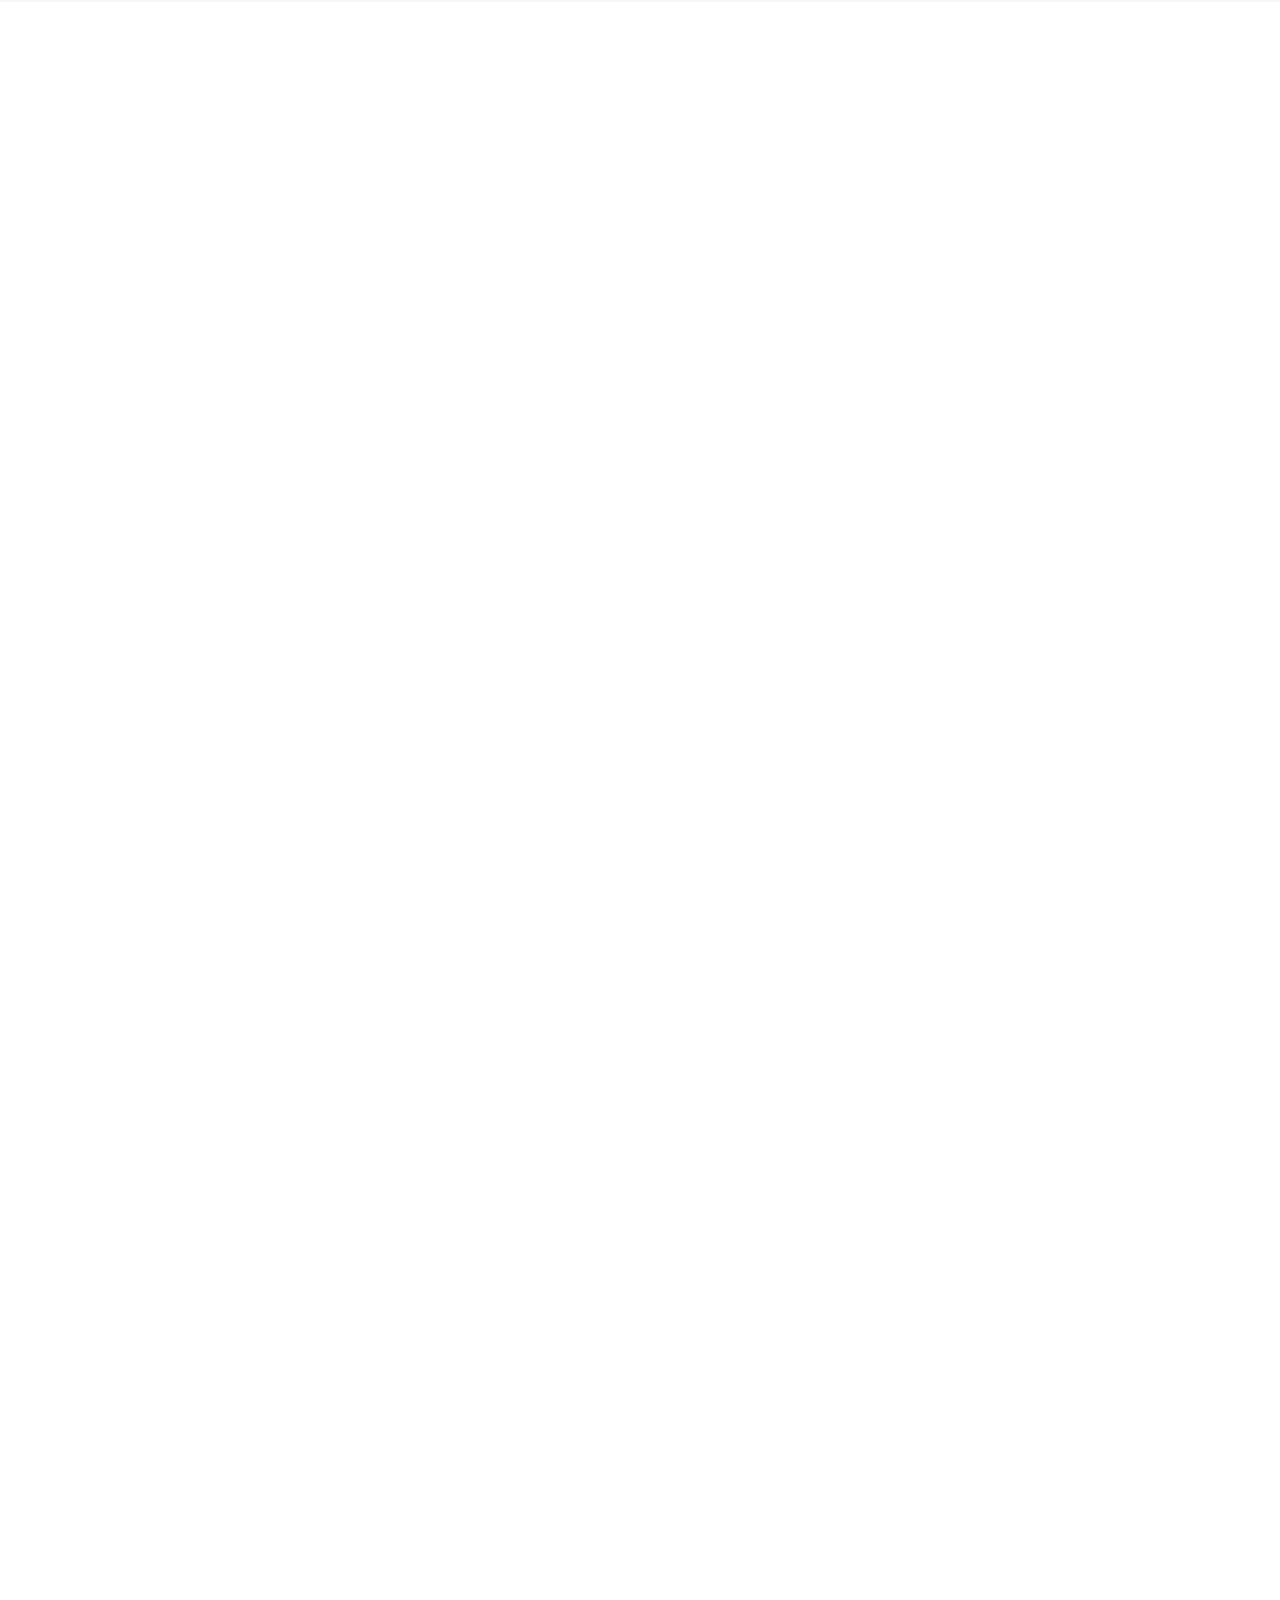
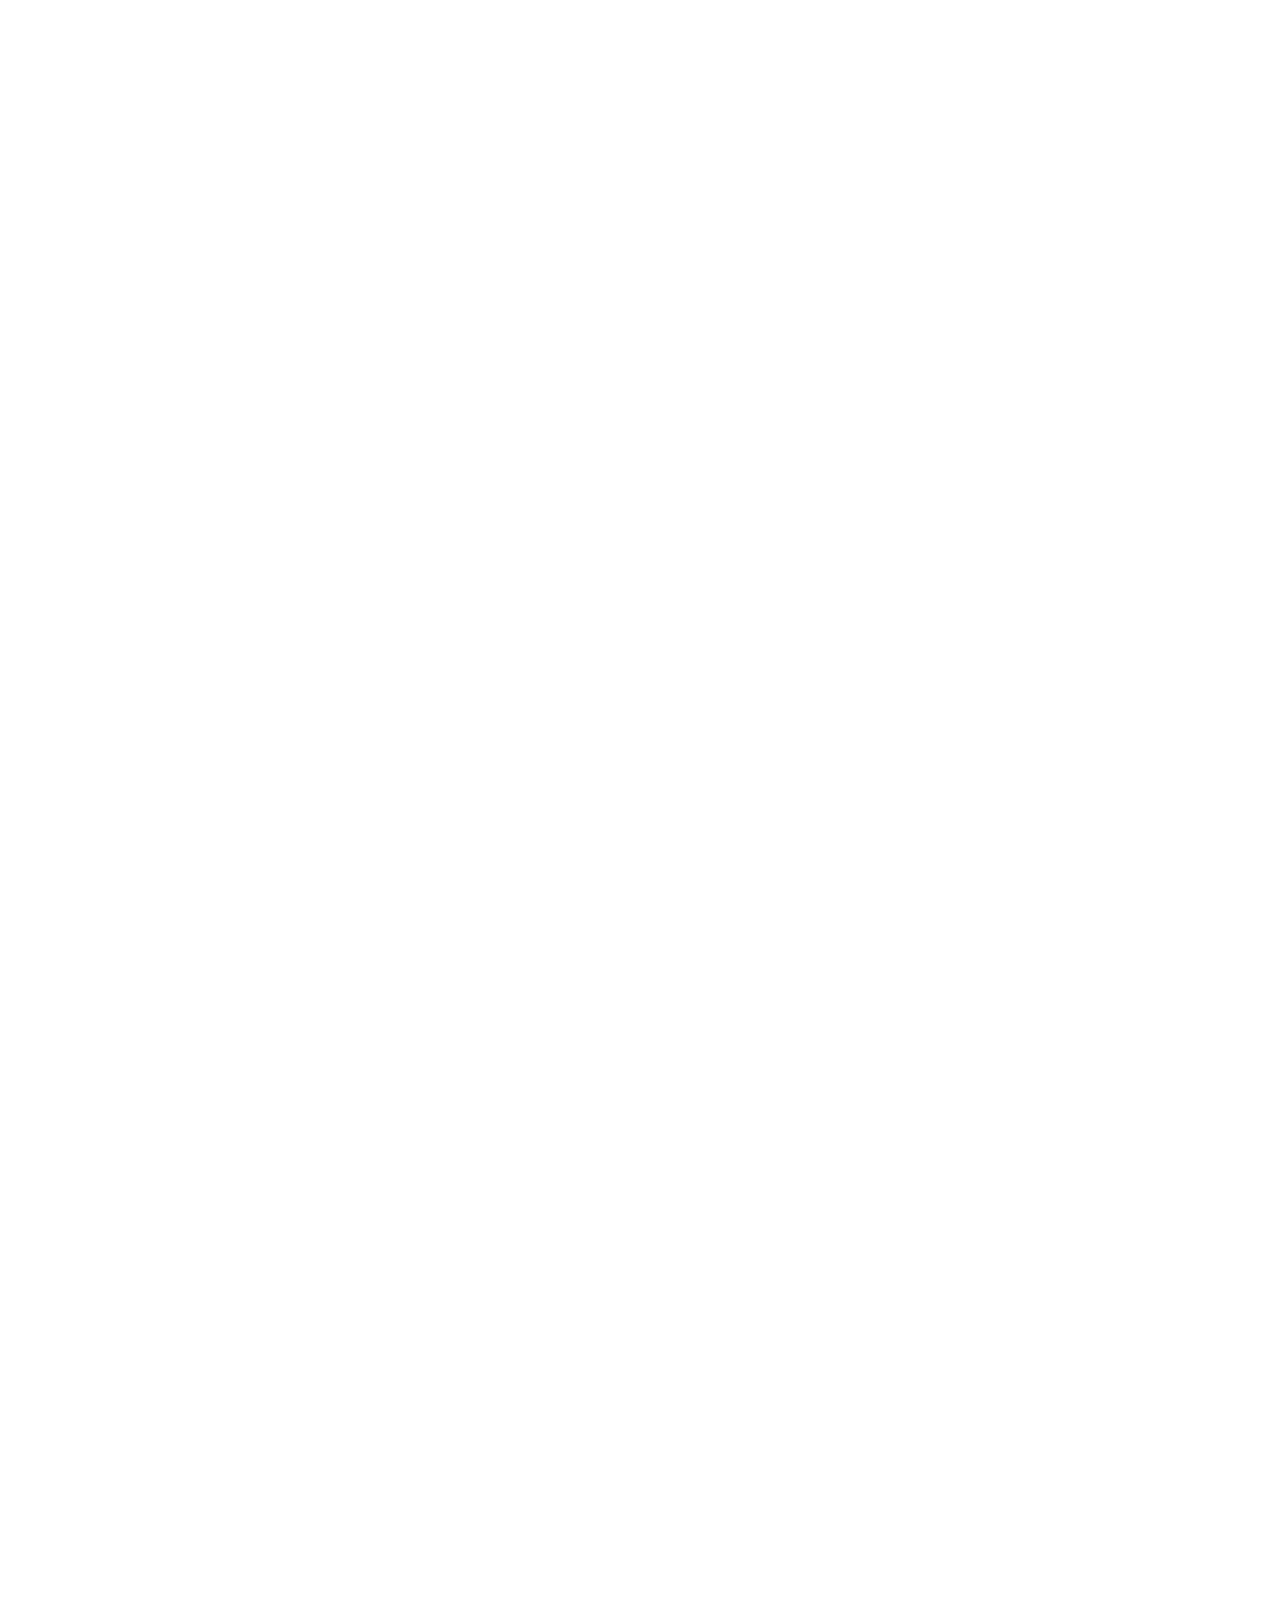
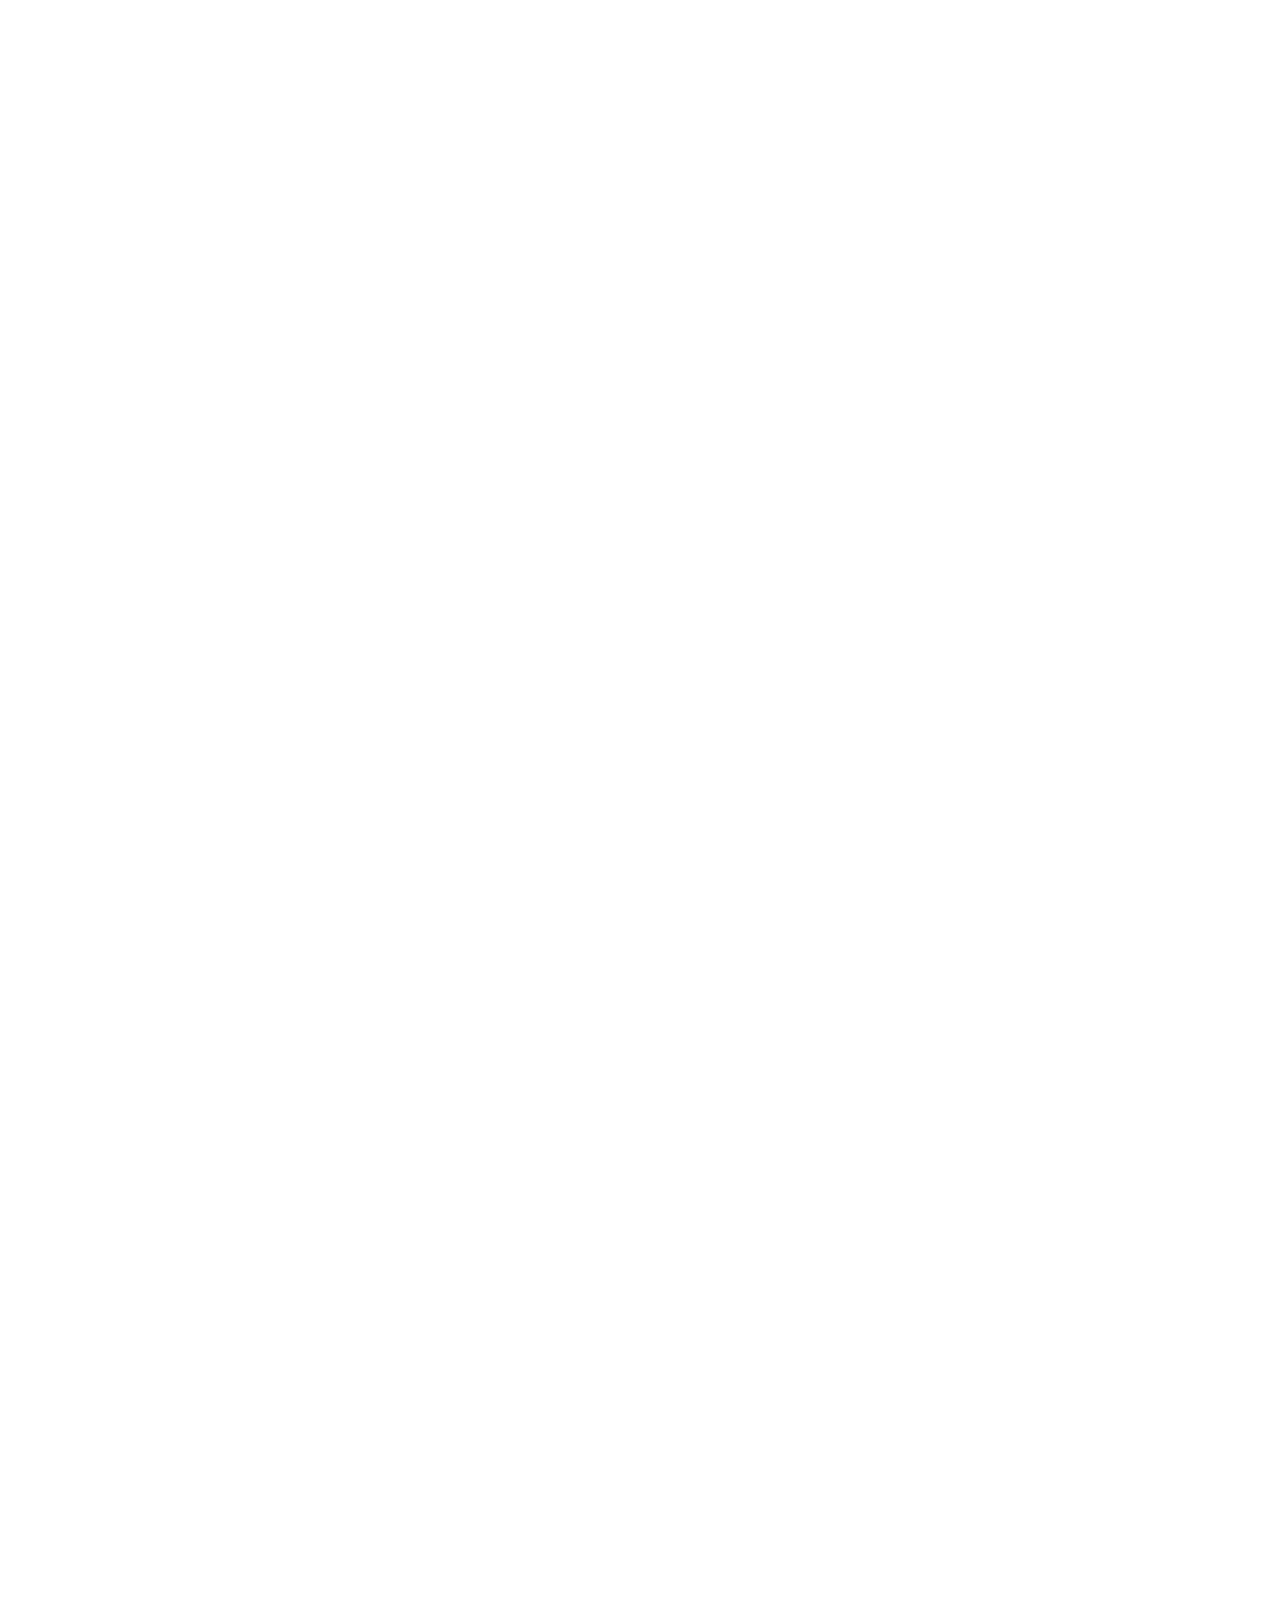
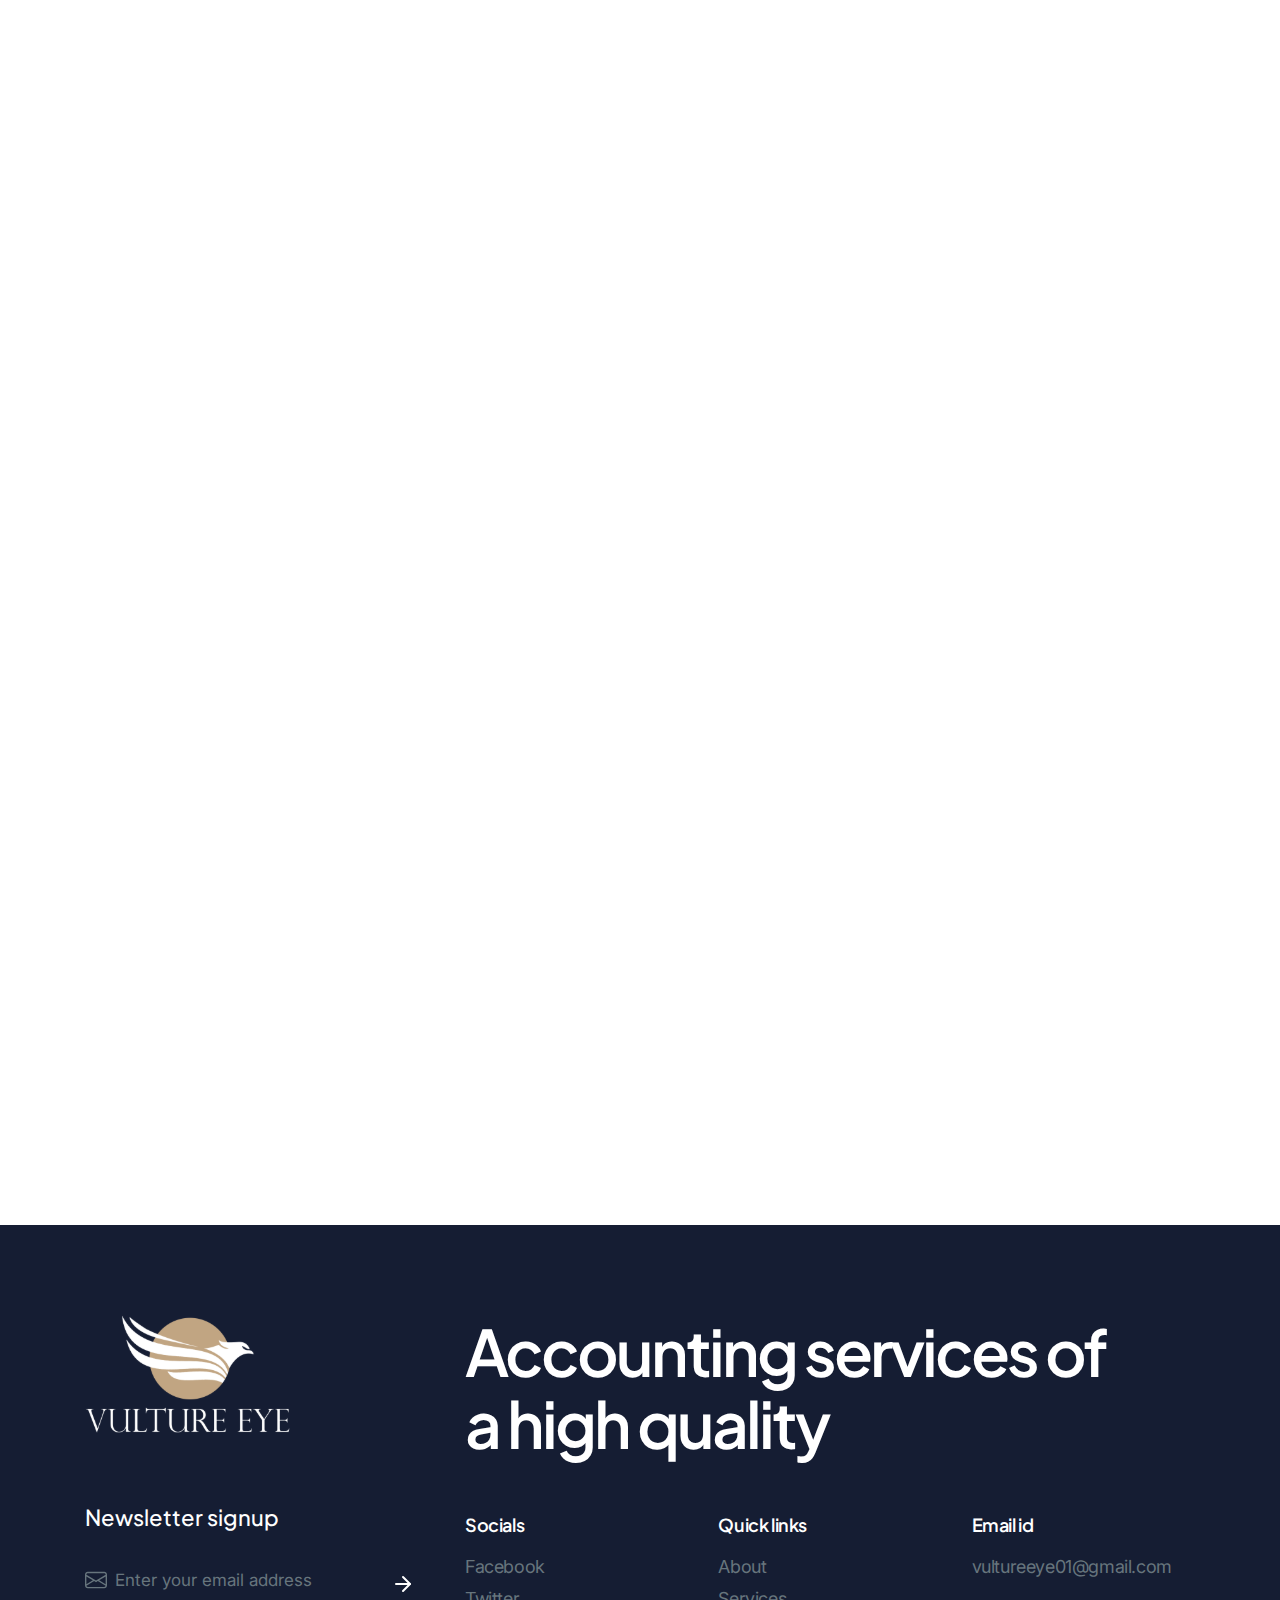
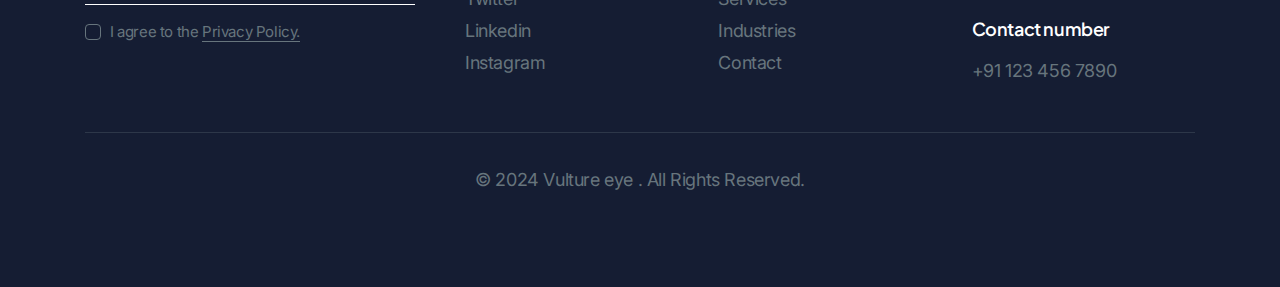
<file: services.html>
<!doctype html>
<html class="no-js" lang="en">
    <head>
        <title>Vulture Eye</title>
        <meta charset="utf-8">
        <meta http-equiv="X-UA-Compatible" content="IE=edge" />
        <meta name="author" content="">
        <meta name="viewport" content="width=device-width,initial-scale=1.0,maximum-scale=1" />
        <meta name="description" content="">
        <!-- style sheets  -->
        <link rel="stylesheet" type="text/css" href="css/swiper.min.css">
        <link rel="stylesheet" type="text/css" href="css/bootstrap.min.css">
        <link rel="stylesheet" type="text/css" href="css/animate.css">
        <link rel="stylesheet" type="text/css" href="css/style.css" />
        <link rel="stylesheet" type="text/css" href="css/responsive.css" />
        <!-- google fonts  -->
        <link rel="preconnect" href="https://fonts.googleapis.com">
        <link rel="preconnect" href="https://fonts.gstatic.com" crossorigin>
        <link href="https://fonts.googleapis.com/css2?family=Plus+Jakarta+Sans:ital,wght@0,200..800;1,200..800&display=swap" rel="stylesheet">
        <link href="https://fonts.googleapis.com/css2?family=Inter:wght@100..900&display=swap" rel="stylesheet">
    </head>
    <body>
      <!-- start header -->
      <header>
        <nav class="navbar navbar-expand-lg header-light bg-white header-reverse glass-effect">
          <div class="container-fluid">
            <div class="col-auto col-lg-3 me-lg-0 me-auto">
              <a class="navbar-brand" href="index.html">
                <img src="images/logo.svg" alt="" class="logo">
              </a>
            </div>
          <div class="col-auto ms-auto md-ms-0 menu-order position-static">
            <button class="navbar-toggler float-start" type="button" data-bs-toggle="collapse" data-bs-target="#navbarNav" aria-controls="navbarNav" aria-label="Toggle navigation" data-target="#navbarNav-clone">
              <span class="navbar-toggler-line"></span>
              <span class="navbar-toggler-line"></span>
              <span class="navbar-toggler-line"></span>
              <span class="navbar-toggler-line"></span>
            </button>
            <div class="collapse navbar-collapse justify-content-center" id="navbarNav">
              <ul class="navbar-nav secondary-font">
                <li class="nav-item">
                  <a href="index.html" class="nav-link">Home</a>
                </li>
                <li class="nav-item">
                  <a href="about-us.html" class="nav-link">About</a>
                </li>
                <li class="nav-item dropdown">
                  <a href="services.html" class="nav-link">Services</a>
                </li>
                <li class="nav-item">
                  <a href="#" class="nav-link">Industries</a>
                </li>
                <li class="nav-item">
                  <a href="contact.html" class="nav-link">Contact</a>
                </li>
              </ul>
            </div>
          </div>
          <div class="col-auto text-end d-none d-sm-flex">
            <div class="header-button">
              <a href="contact.html" class="btn btn-dark btn-box-shadow"><img src="images/journal-frame.svg" alt="">Inquire now</a>
            </div>
          </div>
          </div>
        </nav>
      </header>
      <!-- end header -->
      <!-- start section -->
      <section class="page-title-wrapper cover-background pt-0" style="background-image: url('images/services-page-title-bg.jpg')">
        <div class="container">
          <div class="row page-title-height align-items-end">
            <div class="col-md-6 col-lg-5 col-xxl-4">
              <h1 class="page-title wow fadeInUp">We provide services</h1>
            </div>
          </div>
        </div>
      </section>
      <!-- end section -->
      <!-- start section -->
      <section class="our-corporate-service">
        <div class="container">
          <div class="row">
            <div class="corporate-service-img col-lg-6 wow fadeInLeft">
              <img src="images/services-img-01.jpg" alt="">
            </div>
            <div class="corporate-service-content col-lg-6 col-xl-5 offset-xl-1">
              <span class="subtitle wow fadeInUp" data-wow-duration="0.5s" data-wow-delay="0.5s">Our services</span>
              <h2 class="wow fadeInUp" data-wow-duration="0.5s" data-wow-delay="0.7s">In providing corporate finance and business statistics advice.</h2>
              <p class="wow fadeInUp" data-wow-duration="0.5s" data-wow-delay="0.9s">Lorem ipsum dolor sit amet, consectetur adipiscing elit, sed eiusmod tempor incididunt ut labore et dolore. Adipiscing do euismod tempor incidunt ut labore et dolore magna aliqua. Adipiscing elit, sed do euismod tempor.</p>
              <ul class="list style-02 secondary-font wow fadeInUp" data-wow-duration="0.5s" data-wow-delay="1.1s">
                  <li>
                    <span class="icon"><img src="images/check-yellow.svg" alt=""></span>
                    Full service corporate and commercial.
                  </li>
                  <li>
                    <span class="icon"><img src="images/check-yellow.svg" alt=""></span>
                    Full service corporate and commercial.
                  </li>
                </ul>
            </div>
          </div>
        </div>
      </section>
      <!-- end section -->
      <!-- start section -->
      <section class="pt-0">
        <div class="container">
          <div class="row row-cols-1 row-cols-sm-2 row-cols-lg-4">
            <!-- start counter -->
            <div class="col counter-box text-center wow fadeInUp" data-wow-duration="0.5s" data-wow-delay="0.5s">
              <h2 class="number-text" data-text="%"><sup><img src="images/arrow-up.svg" alt=""></sup><span class="number">96</span></h2>
              <span class="label d-block">Customer satisfaction</span>
            </div>
            <!-- end counter -->
            <!-- start counter -->
            <div class="col counter-box text-center wow fadeInUp" data-wow-duration="0.5s" data-wow-delay="0.7s">
              <h2 class="number-text" data-text="%"><sup><img src="images/arrow-up.svg" alt=""></sup><span class="number">24</span></h2>
              <span class="label d-block">Decrease in operational costs</span>
            </div>
            <!-- end counter -->
            <!-- start counter -->
            <div class="col counter-box text-center wow fadeInUp" data-wow-duration="0.5s" data-wow-delay="0.9s">
              <h2 class="number-text" data-text="0"><sup><img src="images/arrow-down.svg" alt=""></sup><span class="number">0</span></h2>
              <span class="label d-block">Security breach</span>
            </div>
            <!-- end counter -->
            <!-- start counter -->
            <div class="col counter-box text-center wow fadeInUp" data-wow-duration="0.5s" data-wow-delay="1.1s">
              <h2 class="number-text" data-text="+"><sup><img src="images/arrow-up.svg" alt=""></sup><span class="number">10</span></h2>
              <span class="label d-block">Industry vertical</span>
            </div>
            <!-- end counter -->
          </div>
        </div>
      </section>
      <!-- end section -->
      <!-- start section -->
      <!-- start section -->
      <section class="solutions-services bg-light-gray">
        <div class="container">
          <div class="row justify-content-center title-row">
            <div class="col-md-10 col-lg-8 col-xxl-6 text-center wow fadeInUp">
              <h2>We provide business account solutions & services</h2>
            </div>
          </div>
          <div class="row row-cols-1 row-cols-md-2 row-cols-lg-3">
            <!-- start iconbox -->
            <div class="col icon-with-text text-center wow fadeIn" data-wow-duration="0.5s" data-wow-delay="0.9s">
              <div class="bg-white icon-box h-100">
                  <img class="icon" src="images/services-icon-01.svg" alt="">
                  <h5 class="box-title">Franchise accounting</h5>
                  <p>Lorem ipsum contur tempor incididunt adipiing eiusmod tempor incidunt labore dolore adipiscing euismod.</p>
              </div>
            </div>
            <!-- end iconbox -->
            <!-- start iconbox -->
            <div class="col icon-with-text text-center wow fadeIn" data-wow-duration="0.5s" data-wow-delay="0.5s">
              <div class="bg-white icon-box h-100">
                  <img class="icon" src="images/services-icon-01.svg" alt="">
                  <h5 class="box-title">Restaurant accounting</h5>
                  <p>Lorem ipsum contur tempor incididunt adipiing eiusmod tempor incidunt labore dolore adipiscing euismod.</p>
              </div>
            </div>
            <!-- end iconbox -->
            <!-- start iconbox -->
            <div class="col icon-with-text text-center wow fadeIn" data-wow-duration="0.5s" data-wow-delay="0.9s">
              <div class="bg-white icon-box h-100">
                  <img class="icon" src="images/services-icon-01.svg" alt="">
                  <h5 class="box-title">Auto store accounting</h5>
                  <p>Lorem ipsum contur tempor incididunt adipiing eiusmod tempor incidunt labore dolore adipiscing euismod.</p>
              </div>
            </div>
            <!-- end iconbox -->
            <!-- start iconbox -->
            <div class="col icon-with-text text-center wow fadeIn" data-wow-duration="0.5s" data-wow-delay="0.7s">
              <div class="bg-white icon-box h-100">
                  <img class="icon" src="images/services-icon-01.svg" alt="">
                  <h5 class="box-title">Property management accounting</h5>
                  <p>Lorem ipsum contur tempor incididunt adipiing eiusmod tempor incidunt labore dolore adipiscing euismod.</p>
              </div>
            </div>
            <!-- end iconbox -->
            <!-- start iconbox -->
            <div class="col icon-with-text text-center wow fadeIn" data-wow-duration="0.5s" data-wow-delay="0.4s">
              <div class="bg-white icon-box h-100">
                  <img class="icon" src="images/services-icon-01.svg" alt="">
                  <h5 class="box-title">Retail business accounting</h5>
                  <p>Lorem ipsum contur tempor incididunt adipiing eiusmod tempor incidunt labore dolore adipiscing euismod.</p>
              </div>
            </div>
            <!-- end iconbox -->
            <!-- start iconbox -->
            <div class="col icon-with-text text-center wow fadeIn" data-wow-duration="0.5s" data-wow-delay="0.7s">
              <div class="bg-white icon-box h-100">
                  <img class="icon" src="images/services-icon-01.svg" alt="">
                  <h5 class="box-title">Construction business accounting</h5>
                  <p>Lorem ipsum contur tempor incididunt adipiing eiusmod tempor incidunt labore dolore adipiscing euismod.</p>
              </div>
            </div>
            <!-- end iconbox -->
            <!-- start iconbox -->
            <div class="col icon-with-text text-center wow fadeIn" data-wow-duration="0.5s" data-wow-delay="0.4s">
              <div class="bg-white icon-box h-100">
                  <img class="icon" src="images/services-icon-01.svg" alt="">
                  <h5 class="box-title">Legal & Professional</h5>
                  <p>Lorem ipsum contur tempor incididunt adipiing eiusmod tempor incidunt labore dolore adipiscing euismod.</p>
              </div>
            </div>
            <!-- end iconbox -->
            <!-- start iconbox -->
            <div class="col icon-with-text text-center wow fadeIn" data-wow-duration="0.5s" data-wow-delay="0.8s">
              <div class="bg-white icon-box h-100">
                  <img class="icon" src="images/services-icon-01.svg" alt="">
                  <h5 class="box-title">Healthcare</h5>
                  <p>Lorem ipsum contur tempor incididunt adipiing eiusmod tempor incidunt labore dolore adipiscing euismod.</p>
              </div>
            </div>
            <!-- end iconbox -->
            <!-- start iconbox -->
            <div class="col icon-with-text text-center wow fadeIn" data-wow-duration="0.5s" data-wow-delay="0.5s">
              <div class="bg-white icon-box h-100">
                  <img class="icon" src="images/services-icon-01.svg" alt="">
                  <h5 class="box-title">Nonprofit organizations</h5>
                  <p>Lorem ipsum contur tempor incididunt adipiing eiusmod tempor incidunt labore dolore adipiscing euismod.</p>
              </div>
            </div>
            <!-- end iconbox -->
          </div>
          <div class="row bottom-row">
            <div class="col-12 text-center wow fadeInUp">
              <div class="label d-inline-block align-middle secondary-font">Promise</div>
              <h5 class="d-inline-block align-middle mb-0">Any accounting related question? <a href="#" class="d-inline-block">We're ready to help!</a></h5>
            </div>
          </div>
        </div>  
      </section>
      <!-- end section -->
      <section class="our-work service-our-work">
        <div class="container">
          <div class="row title-row">
            <div class="col-12 text-center">
              <span class="subtitle wow fadeInUp" data-wow-duration="0.5s" data-wow-delay="0.5s">Work process</span>
              <h2 class="wow fadeInUp" data-wow-duration="0.5s" data-wow-delay="0.7s">How we are work?</h2>
            </div>
          </div>
          <div class="row row row-cols-1 row-cols-sm-2 row-cols-lg-5">
            <!-- start work item -->
            <div class="col work-item text-center wow fadeIn" data-wow-duration="0.5s" data-wow-delay="0.5s">
              <div class="icon-wrapper">
                <img src="images/work-01.svg" alt="">
                <span class="step-separator"></span>
              </div>
              <h6 class="title">Document requisition</h6>
              <p>Send us the P.Y Tax returns and other source documents</p>
            </div>
            <!-- end work item -->
            <!-- start work item -->
            <div class="col work-item text-center wow fadeIn" data-wow-duration="0.5s" data-wow-delay="0.7s">
              <div class="icon-wrapper">
                <img src="images/work-02.svg" alt="">
                <span class="step-separator"></span>
              </div>
              <h6 class="title">Access system</h6>
              <p>Vulture Eye accesses your accounting system on your server or on the cloud</p>
            </div>
            <!-- end work item -->
            <!-- start work item -->
            <div class="col work-item text-center wow fadeIn" data-wow-duration="0.5s" data-wow-delay="0.9s">
              <div class="icon-wrapper">
                <img src="images/work-03.svg" alt="">
                <span class="step-separator"></span>
              </div>
              <h6 class="title">Processing documents</h6>
              <p>Books are updated in 1-2 business days</p>
            </div>
            <!-- end work item -->
            <!-- start work item -->
            <div class="col work-item text-center wow fadeIn" data-wow-duration="0.5s" data-wow-delay="1.1s">
              <div class="icon-wrapper">
                <img src="images/work-04.svg" alt="">
                <span class="step-separator"></span>
              </div>
              <h6 class="title">Prepare financials</h6>
              <p>Review of financials with the decision maker on monthly basis</p>
            </div>
            <!-- end work item -->
            <!-- start work item -->
            <div class="col work-item text-center wow fadeIn" data-wow-duration="0.5s" data-wow-delay="1.3s">
              <div class="icon-wrapper">
                <img src="images/work-04.svg" alt="">
              </div>
              <h6 class="title">Final review</h6>
              <p>Review of financials with the decision maker on monthly basis</p>
            </div>
            <!-- end work item -->
          </div>
        </div>
      </section>
      <!-- end section -->
      <!-- start section -->
      <section class="pt-0">
        <div class="container">
          <div class="row">
            <div class="col-12 wow fadeInUp">
              <div class="separator bg-dark-gray opacity-01"></div>
            </div>
          </div>
          <div class="row service-content-row">
            <div class="col-lg-5 wow fadeInLeft">
              <div class="fancy-heading d-flex align-items-center">
                <span class="service-number secondary-font">01</span>
                <h3 class="mb-0">Accounting & bookkeeping</h3>
              </div>
            </div>
            <div class="col-lg-7 content wow fadeInRight">
              <p>We offer accounting and bookkeeping services based on your needs for short-term or long-term requirements. Our small business accounting and bookkeeping services work well with startups or small businesses needs. You can confidently rely on our accurate, timely financial data and reporting to make business decisions.</p>
              <span class="fw-500 text-dark-gray">Bank & Credit Card Reconciliations:</span>
              <p>Record and reconcile the statements, review both cleared & uncleared transactions to ensure correctness of posting.</p>
              <span class="fw-500 text-dark-gray">Recording Payroll Transactions:</span>
              <p>Record payroll as per weekly or bi-weekly payroll summary.</p>
              <span class="fw-500 text-dark-gray">Fixed Asset Management:</span>
              <p>Identify the capital nature transactions, calculate depreciation, maintain depreciation & amortization schedules and recognize Profit/Loss at the time of sale of Fixed Asset.</p>
              <span class="fw-500 text-dark-gray">Loan Account Reconciliation:</span>
              <p>Review the loan agreement, prepare repayment schedule, segregate loan transactions into principal & interest and perform monthly reconciliation with the statement.</p>
              <span class="fw-500 text-dark-gray">Clean up of books:</span>
              <p>Make sure the books are clean in a way the tax team can directly process for tax return.</p>
              <span class="fw-500 text-dark-gray">Merchant Account Reconciliation:</span>
              <p>Tie sales as per the reports and reconcile clearing account.</p>
            </div>
          </div>
          <div class="row service-content-image-row">
            <div class="col-md-7 mb-4 mb-md-0 wow fadeInLeft">
              <img src="images/services-img-02.jpg" alt="">
            </div>
            <div class="col-md-5 wow fadeInRight">
              <img src="images/services-img-03.jpg" alt="">
            </div>
          </div>
          <div class="row service-content-row">
            <div class="col-lg-5 wow fadeInLeft">
              <div class="fancy-heading d-flex align-items-center">
                <span class="service-number secondary-font">02</span>
                <h3 class="mb-0">Controller services</h3>
              </div>
            </div>
            <div class="col-lg-7 content wow fadeInRight">
              <span class="fw-500 text-dark-gray">Year end Closing Entries:</span>
              <p>Accruals, Prepaids, Deferred Revenue and Expenditures, Inter Company Transactions any other adjustment entries</p>
              <span class="fw-500 text-dark-gray">Fixed Assets Management:</span>
              <p>Recording Fixed Assets, Depreciation and Amortization, sale and purchase</p>
              <span class="fw-500 text-dark-gray">Financial Review:</span>
              <p>Comparative Analysis, Budget Analysis and variances</p>
              <span class="fw-500 text-dark-gray">Financial Workpapers:</span>
              <p>All Balance Sheet items supporting and Profit and Loss Account GLs.</p>
              <span class="fw-500 text-dark-gray">Financial Reporting:</span>
              <p>Profit and Loss Account, Balance Sheet and Statement of Cash Flows</p>
              <span class="fw-500 text-dark-gray">MIS Reporting:</span>
              <p>AR Aging Analysis, AP Aging Analysis, Customized Financial Reports</p>
            </div>
          </div>
          <div class="row service-content-image-row">
            <div class="col-md-5 mb-4 mb-md-0 wow fadeInLeft">
              <img src="images/services-img-04.jpg" alt="">
            </div>
            <div class="col-md-7 wow fadeInRight">
              <img src="images/services-img-05.jpg" alt="">
            </div>
          </div>
          <div class="row service-content-row">
            <div class="col-lg-5 wow fadeInLeft">
              <div class="fancy-heading d-flex align-items-center">
                <span class="service-number secondary-font">03</span>
                <h3 class="mb-0">Back office services</h3>
              </div>
            </div>
            <div class="col-lg-7 content wow fadeInRight">
              <span class="fw-500 text-dark-gray">Accounts Payable Management:</span>
              <p>Purchase Orders, Vendor Bills, Payment Approvals, Payment Processing and Vendor Reconciliation.</p>
              <span class="fw-500 text-dark-gray">Accounts Receivable Management:</span>
              <p>Sales Orders, Customer Invoices, Customer Receipts and Customer Reconciliation.</p>
              <span class="fw-500 text-dark-gray">Email management</span>
              <p>Transaction processing & monitoring</p>
            </div>
          </div>
          <div class="row service-content-image-row">
            <div class="col-md-5 mb-4 mb-md-0 wow fadeInLeft">
              <img src="images/services-img-04.jpg" alt="">
            </div>
            <div class="col-md-7 wow fadeInRight">
              <img src="images/services-img-05.jpg" alt="">
            </div>
          </div>
          <div class="row service-content-row">
            <div class="col-lg-5 wow fadeInLeft">
              <div class="fancy-heading d-flex align-items-center">
                <span class="service-number secondary-font">04</span>
                <h3 class="mb-0">Outsourcing for CPA firms</h3>
              </div>
            </div>
            <div class="col-lg-7 content wow fadeInRight">
              <span class="fw-500 text-dark-gray">Bank & Credit Card Reconciliations:</span>
              <p>Record and reconcile the statements, review both cleared & uncleared transactions to ensure correctness of posting.</p>
              <span class="fw-500 text-dark-gray">Recording Payroll Transactions:</span>
              <p>Record payroll as per weekly or bi-weekly payroll summary.</p>
              <span class="fw-500 text-dark-gray">Fixed Asset Management:</span>
              <p>Identify the capital nature transactions, calculate depreciation, maintain depreciation & amortization schedules and recognize Profit/Loss at the time of sale of Fixed Asset.</p>
              <span class="fw-500 text-dark-gray">Loan Account Reconciliation:</span>
              <p>Review the loan agreement, prepare repayment schedule, segregate loan transactions into principal & interest and perform monthly reconciliation with the statement.</p>
              <span class="fw-500 text-dark-gray">Clean up of books:</span>
              <p>Make sure the books are clean in a way the tax team can directly process for tax return.</p>
              <span class="fw-500 text-dark-gray">Merchant Account Reconciliation:</span>
              <p>Tie sales as per the reports and reconcile clearing account.</p>
            </div>
          </div>
          <div class="row">
            <div class="col-md-5 mb-4 mb-md-0 wow fadeInLeft">
              <img src="images/services-img-04.jpg" alt="">
            </div>
            <div class="col-md-7 wow fadeInRight">
              <img src="images/services-img-05.jpg" alt="">
            </div>
          </div>
        </div>
      </section>
      <!-- end section -->
      <!-- start section -->
      <section class="pt-0">
        <div class="container">
          <div class="row">
            <div class="col-lg-5 col-xl-4 wow fadeInLeft">
              <h2>Have a accounting questions?</h2>
              <p>Lorem ipsum dolor sit amet, consectetur adipisicing elit, sed do eiusmod tempor incididunt ut labore et dolore magna aliqua.</p>
              <h3 class="hello-text">&#128075; Say <span>hello!</span></h3>
            </div>
            <div class="col-lg-7 offset-xl-1 wow fadeInRight">
              <div class="accordion" id="accordionExample">
                <!-- start accordion item -->
                <div class="accordion-item">
                  <div class="accordion-header" id="headingOne">
                    <a href="#" class="accordion-button" data-bs-toggle="collapse" data-bs-target="#collapseOne" aria-expanded="true" aria-controls="collapseOne">
                      How long is this site live?
                    </a>
                  </div>
                  <div id="collapseOne" class="accordion-collapse collapse show" aria-labelledby="headingOne" data-bs-parent="#accordionExample">
                    <div class="accordion-body">
                      Lorem ipsum is simply dummy text of the printing and typesetting industry lorem ipsum has been the industry's standard dummy text ever unknown printer.
                    </div>
                  </div>
                </div>
                <!-- end accordion item -->
                <!-- start accordion item -->
                <div class="accordion-item">
                  <div class="accordion-header" id="headingTwo">
                    <a href="#" class="accordion-button collapsed" data-bs-toggle="collapse" data-bs-target="#collapseTwo" aria-expanded="false" aria-controls="collapseTwo">
                      Can i install/upload anything is want on there?
                    </a>
                  </div>
                  <div id="collapseTwo" class="accordion-collapse collapse" aria-labelledby="headingTwo" data-bs-parent="#accordionExample">
                    <div class="accordion-body">
                      Lorem ipsum is simply dummy text of the printing and typesetting industry lorem ipsum has been the industry's standard dummy text ever unknown printer.
                    </div>
                  </div>
                </div>
                <!-- start accordion item -->
                <div class="accordion-item">
                  <div class="accordion-header" id="headingThree">
                    <a href="#" class="accordion-button collapsed" data-bs-toggle="collapse" data-bs-target="#collapseThree" aria-expanded="false" aria-controls="collapseThree">
                      How can i migrate to another site?
                    </a>
                  </div>
                  <div id="collapseThree" class="accordion-collapse collapse" aria-labelledby="headingThree" data-bs-parent="#accordionExample">
                    <div class="accordion-body">
                      Lorem ipsum is simply dummy text of the printing and typesetting industry lorem ipsum has been the industry's standard dummy text ever unknown printer.
                    </div>
                  </div>
                </div>
                <!-- end accordion item -->
                <!-- start accordion item -->
                <div class="accordion-item">
                  <div class="accordion-header" id="headingFour">
                    <a href="#" class="accordion-button collapsed" data-bs-toggle="collapse" data-bs-target="#collapseFour" aria-expanded="false" aria-controls="collapseFour">
                      Can i change the domain you give me?
                    </a>
                  </div>
                  <div id="collapseFour" class="accordion-collapse collapse" aria-labelledby="headingFour" data-bs-parent="#accordionExample">
                    <div class="accordion-body">
                      Lorem ipsum is simply dummy text of the printing and typesetting industry lorem ipsum has been the industry's standard dummy text ever unknown printer.
                    </div>
                  </div>
                </div>
                <!-- end accordion item -->
              </div>
            </div>
          </div>
          <div class="row accordion-bottom-row justify-content-center">
            <div class="col-auto wow fadeInLeft">
              <div class="d-flex align-items-center">
                  <img class="flex-shrink-0 me-2" src="images/envelope-02.svg" alt="">
                  <span class="secondary-font text-dark-gray fw-500">Looking for help? <a href="#" class="text-decoration-line-bottom text-dark-gray fw-600">Submit a ticket</a></span>
              </div>
            </div>
            <div class="col-auto wow fadeInRight">
              <div class="d-flex align-items-center">
                  <img class="flex-shrink-0 me-2" src="images/chat-dots.svg" alt="">
                  <span class="secondary-font text-dark-gray fw-500">Keep in Touch. <a href="#" class="text-decoration-line-bottom text-dark-gray fw-600">Like us on Facebook</a></span>
              </div>
            </div>
          </div>
        </div>
      </section>
      <!-- end section -->
      <!-- start footer -->
      <footer class="text-center text-md-start">
        <div class="container">
          <div class="row">
            <!-- start footer logo column -->
            <div class="col-lg-4 col-xxl-5 footer-newsletter">
              <a class="footer-logo" href="index.html"><img class="flex-shrink-0" src="images/footer-logo.svg" alt=""></a>
              <h5 class="newsletter-title">Newsletter signup</h5>
              <form class="newsletter-form position-relative w-100" action="email-templates/subscribe-newsletter.php" method="post">
                <div class="form-group position-relative">
                  <span class="form-icon"><img src="images/envelope.svg" alt=""></span>
                  <input class="form-control required" type="email" name="email" placeholder="Enter your email address">
                  <input type="hidden" name="redirect" value="">
                  <button class="submit" aria-label="submit"><img src="images/arrow-right.svg" alt=""></button>
                </div>
                <div class="position-relative terms-condition-box">
                  <label>
                    <input type="checkbox" name="terms_condition" id="terms_condition" value="1" class="terms-condition check-box align-middle required">
                    <span class="box fs-14">I agree to the <a href="#">Privacy Policy.</a></span>
                  </label>
                </div>
              </form>
            </div>
            <!-- end footer logo column -->
            <!-- start footer menu -->
            <div class="col-lg-8 col-xxl-6">
              <h2 class="main-title">Accounting services of a high quality</h2>
              <div class="row row-cols-1 row-cols-md-3">
                <!-- start menu column -->
                <div class="col menu-column">
                  <h6 class="menu-title">Socials</h6>
                  <ul class="footer-menu">
                    <li><a href="https://www.facebook.com/">Facebook</a></li>
                    <li><a href="https://www.twitter.com/">Twitter</a></li>
                    <li><a href="https://linkedin.com/">Linkedin</a></li>
                    <li><a href="https://www.instagram.com/">Instagram</a></li>
                  </ul>
                </div>
                <!-- end menu column -->
                <!-- start menu column -->
                <div class="col menu-column">
                  <h6 class="menu-title">Quick links</h6>
                  <ul class="footer-menu">
                    <li><a href="about-us.html">About</a></li>
                    <li><a href="services.html">Services</a></li>
                    <li><a href="#">Industries</a></li>
                    <li><a href="contact.html">Contact</a></li>
                  </ul>
                </div>
                <!-- end menu column -->
                <!-- start menu column -->
                <div class="col menu-column footer-contact-box">
                  <h6 class="menu-title">Email id</h6>
                  <span class="d-block email-box"><a href="mailto:vultureeye01@gmail.com">vultureeye01@gmail.com</a></span>
                  <h6 class="menu-title">Contact number</h6>
                  <span><a href="tel:+911234567890">+91 123 456 7890</a></span>
                </div>
                <!-- end menu column -->
              </div>
            </div>
            <!-- end footer menu -->
          </div>
          <!-- start copyright -->
          <div class="row">
            <div class="col-12 text-center">
              <div class="copyright">
                &copy; 2024 Vulture eye . All Rights Reserved.
              </div>
            </div>
          </div>
          <!-- end copyright -->
        </div>
      </footer>
      <!-- end footer -->
    <script type="text/javascript" src="js/jquery.min.js"></script>
    <script type="text/javascript" src="js/bootstrap.min.js"></script>
    <script type="text/javascript" src="js/swiper.min.js"></script>
    <script type="text/javascript" src="js/wow.min.js"></script>
    <script type="text/javascript" src="js/counter.js"></script>
    <script type="text/javascript" src="js/main.js"></script>
    </body>
</html>
</file>
<file: css/responsive.css>
@media only screen and (max-width: 1850px) {
	.legal-assistance .image-wrapper {
	    margin-left: -3vw;
	}
	.service-image-section figcaption {
		padding: 40px;
	}
}
@media only screen and (max-width: 1399px) {
	section {
	    padding-top: 90px;
	    padding-bottom: 90px;
	}
	.legal-assistance .image-wrapper {
	    margin-left: -3vw;
	}
	.service-image-section figcaption {
		padding: 40px 25px;
	}
	.service-image-section .service-box .service-button {
	    width: 50px;
	    height: 50px;
	}
	.our-sevices .service-box .services-inner {
		padding-right: 70px;
	}
	.legal-assistance .legal-content {
	    padding-left: 50px;
	}
	.our-work .work-item p {
	    padding: 0;
	}
	.icon-with-text .icon-box {
		padding: 50px;
	}
}
@media only screen and (max-width: 1199px) {
	h1, .h1 {
	    font-size: 72px;
	    line-height: 74px;
	}
	h2, .h2 {
	    font-size: 46px;
	    line-height: 50px;
	}
	h3, .h3 {
	    font-size: 26px;
	    line-height: 32px;
	}
	h4, .h4 {
	    font-size: 24px;
	    line-height: 34px;
	}
	h5 {
	    font-size: 19px;
	    line-height: 26px;
	}
	h6 {
	    font-size: 18px;
	    line-height: 26px;
	}
	.no-padding-bottom {
		padding-bottom: 0;
	}
	.no-padding-top {
		padding-top: 0;
	}
	.page-title {
	    font-size: 62px;
	    line-height: 74px;
	}
	.page-title-height {
	    height: 350px;
	}
	.navbar .navbar-nav .nav-item {
	    margin-right: 25px;
	}
	header .header-button {
	    margin-left: 25px;
	}
	.about-company .content p {
	    width: 90%;
	}
	.about-company .contact-form .form-bg-img {
	    left: -130px;
	    width: 170px;
	}
	.about-company .contact-form {
	    margin-top: -60px;
	}
	.about-company .content {
	    padding-top: 50px;
	}
	.our-sevices .sevices-discription p {
	    width: 100%;
	}
	.our-sevices .service-box .services-inner {
	    padding-right: 50px;
	    padding-left: 50px;
	}
	.legal-assistance .image-wrapper {
	    margin-left: 0;
	    padding-left: 35px;
	    margin-bottom: 50px;
	}
	.legal-assistance .cover-bg {
	    padding-top: 80px;
	    padding-bottom: 80px;
	}
	.our-work .work-item img {
	    margin-bottom: 30px;
	    max-height: 100px;
	}
	.client-logo .financial-success-box {
	    font-size: 18px;
	    line-height: 26px;
	    margin-bottom: 80px;
	}
	.committed-business .committed-business-content {
	    padding: 100px 15px 100px 50px;
	}
	.committed-business h2 {
	    font-size: 62px;
	    line-height: 74px;
	    margin-left: -150px;
	}
	.committed-business .side-text {
        font-size: 215px;
	    line-height: 215px;
	    right: -50px;
	}
	.icon-with-text .icon-box {
	    padding: 50px 30px 40px;
	}
	.fancy-heading .service-number {
	    font-size: 90px;
	    line-height: 90px;
	}
	.fancy-heading h3 {
	    font-size: 34px;
	    line-height: 44px;
	}
	.contact-form-wrapper .form-column {
	    padding: 40px 30px 0 30px;
	}
	.contact-form-wrapper form .btn-wrapper {
	    margin-left: -30px;
	    margin-right: -30px;
	}
	.get-in-touch .feature-box-content p {
	    width: 100%;
	}
	.get-in-touch .feature-box-icon {
	    margin-right: 25px;
	}
	.get-in-touch .feature-box-icon span {
	    height: 55px;
	    width: 55px;
	}
	.get-in-touch .feature-box-icon img {
	    right: 0;
	    width: 40px;
	}
	.contact-form-wrapper {
	    padding-left: 25px;
	}
	.get-in-touch .bottom-row {
	    margin-top: 70px;
	}
	footer .main-title {
	    font-size: 52px;
	    line-height: 60px;
	    width: 80%;
	}
	footer {
	    padding: 70px 0;
	}
	footer .footer-contact-box, .footer-menu, footer .menu-title, footer .copyright {
	    font-size: 16px;
	    line-height: 30px;
	}
	footer .footer-contact-box .email-box {
	    margin-bottom: 20px;
	}
	footer .footer-logo img {
		width: 165px;
	}
	footer .newsletter-form input {
	    font-size: 15px;
	}
	footer .newsletter-form {
	    max-width: 250px;
	}
}
@media only screen and (max-width: 991px) {
	section {
	    padding-top: 75px;
	    padding-bottom: 75px;
	}
	h1, .h1 {
	    font-size: 64px;
	    line-height: 70px;
	}
	h2, .h2 {
		font-size: 42px;
    	line-height: 48px;
	    letter-spacing: -1px;
	}
	.page-title {
	    font-size: 52px;
	    line-height: 64px;
	}
	.page-title-height {
	    height: 325px;
	}
	.page-title-wrapper {
	    padding-bottom: 30px;
	}
	.navbar-brand .logo {
		width: 230px;
	}
	.navbar-toggler:focus {
		box-shadow: none;
	}
	.navbar-toggler {
	    width: 22px;
	    height: 14px;
	    display: inline-block;
	    position: relative;
	    padding: 0;
	    margin: 0;
	    border: none;
	    vertical-align: middle;
	    border-radius: 0;
	    -webkit-transition: .3s;
	    transition: .3s;
	    display: -webkit-box;
	    display: -ms-flexbox;
	    display: flex;
	    -ms-flex-item-align: center;
	    -ms-grid-row-align: center;
	    align-self: center;
	}
	.navbar-toggler-line {
	    background: var(--dark-gray);
	    height: 2px;
	    width: 22px;
	    content: "";
	    display: block;
	    border-radius: 0;
	    position: absolute;
	    left: 0;
	    right: 0;
	    margin-left: auto;
	    margin-right: auto;
	    -webkit-transform: rotate(0);
	    transform: rotate(0);
	    -webkit-transition: .25s;
	    transition: .25s;
	}
	.navbar-toggler-line:nth-child(1) {
	    top: 0;
	    width: 14px;
	}
	.navbar-toggler-line:nth-child(2), .navbar-toggler-line:nth-child(3) {
	    top: 6px;
	}
	.navbar-toggler-line:nth-child(4) {
	    top: 12px;
	    width: 14px;
	}
	.navbar-toggler[aria-expanded="true"] .navbar-toggler-line:nth-child(1), 
	.navbar-toggler[aria-expanded="true"] .navbar-toggler-line:nth-child(4) {
	    top: 7px;
	    width: 0%;
	}
	.navbar-toggler[aria-expanded="true"] .navbar-toggler-line:nth-child(2) {
	    -webkit-transform: rotate(45deg);
	    transform: rotate(45deg);
	}
	.navbar-toggler[aria-expanded="true"] .navbar-toggler-line:nth-child(3) {
	    -webkit-transform: rotate(-45deg);
	    transform: rotate(-45deg);
	}
	.navbar-collapse {
	    position: absolute;
	    top: 100%;
	    left: 0;
	    width: 100%;
	    overflow: hidden;
	    box-shadow: 0 20px 15px 0 rgba(23,23,23,.05);
	    max-height: calc(100vh - 72px);
	    background-color: var(--white);
	    z-index: 2;
	}
	header .container-fluid {
	    padding-left: 30px;
	    padding-right: 30px;
	}
	.navbar .navbar-nav .nav-link {
		padding: 10px 15px;
	}
	.navbar .navbar-nav .nav-item {
	    margin-right: 0;
	}
	.navbar .navbar-nav {
	    padding: 15px 15px 28px;
	}
	.menu-order {
		order: 5;
		margin-left: 30px !important;
	}
	header .header-button {
	    margin-left: 0;
	}
	.hero-banner .title {
	    margin-bottom: 50px;
	}
	.about-company {
		overflow: hidden;
	}
	.about-company .contact-form {
	    margin-top: 0;
	}
	.about-company .content {
		padding-top: 75px;
		margin-bottom: 50px;
	}
	.about-company .contact-form .form-bg-img {
	    left: auto;
	    top: -160px;
	    right: -25px;
	}
	.about-company .content p {
	    width: 100%;
	}
	.service-image-section .service-box .service-name {
	    padding-right: 30px;
	}
	.our-sevices .service-box:nth-child(n+3) {
		margin-top: 40px;
	}
	.our-sevices .service-box:nth-child(2) .services-inner {
		border: 0;
	}
	.our-sevices .service-box .services-inner {
	    padding-right: 30px;
	    padding-left: 30px !important;
	}
	.our-sevices .title-row {
	    margin-bottom: 50px;
	}
	.side-text {
		display: none;
	}
	.legal-assistance h2 {
	    font-size: 38px;
	    line-height: 52px;
	    width: 100%;
	}
	.our-work {
		padding-bottom: 100px;
	}
	.our-work .work-item:nth-child(2) .step-separator,
	.our-work .work-item:nth-child(4) .step-separator {
		display: none;
	}
	.our-work .work-item:nth-child(n+3) {
		margin-top: 50px;
	}
	.client-logo .financial-success-box {
		margin-bottom: 70px;
	}
	.our-vision .vision-image-wrapper {
		margin-bottom: 27%;
	}
	.committed-business .committed-business-content .inner-wrapper {
	    max-width: 100%;
	}
	.committed-business h2 {
	    font-size: 54px;
	    line-height: 64px;
	    letter-spacing: -1px;
	    margin-left: 0;
	    margin-bottom: 40px;
	}
	.committed-business .committed-business-content {
	    padding: 50px;
	}
	.committed-business .committed-business-content p {
	    margin-bottom: 30px;
	}
	.our-corporate-service .corporate-service-img {
		margin-bottom: 40px;
	}
	.our-corporate-service h2 {
	    font-size: 42px;
	    line-height: 52px;
	}
	.counter-box:nth-child(n+3) {
		margin-top: 40px;
	}
	.icon-with-text:nth-child(n+3) {
	    margin-top: 30px;
	}
	.solutions-services .bottom-row {
	    margin-top: 60px;
	}
	.service-our-work {
		padding-bottom: 75px;
	}
	.separator, .service-content-image-row {
		margin-bottom: 60px;
	}
	.service-content-row {
	    margin-bottom: 50px;
	}
	.fancy-heading {
	    margin-bottom: 40px;
	    padding-right: 0;
	}
	.accordion-bottom-row {
	    margin-top: 50px;
	}
	.contact-form-wrapper {
	    padding-left: 15px;
	    margin-top: 50px;
	}
	.get-in-touch h2 {
	    font-size: 36px;
	    line-height: 46px;
	    margin-bottom: 40px;
	}
	.contact-form-wrapper .form-title {
	    font-size: 34px;
	    line-height: 42px;
	}
	.map {
	    height: 500px;
	}
	footer .newsletter-form {
	    max-width: 100%;
	}
	footer .footer-newsletter {
		margin-bottom: 40px;
	}
	footer .main-title {
	    font-size: 44px;
	    line-height: 54px;
	    letter-spacing: -1px;
	}
	footer .footer-logo {
	    margin-bottom: 40px;
	}
	footer {
	    padding: 60px 0;
	}
}

@media only screen and (max-width: 767px) {
	h1, .h1 {
	    font-size: 54px;
	    line-height: 64px;
	}
	h2, .h2 {
	    font-size: 34px;
	    line-height: 42px;
	}
	h3, .h3 {
	    font-size: 25px;
	    line-height: 30px;
	}
	h4, .h4 {
	    font-size: 20px;
	    line-height: 30px;
	}
	h5 {
	    font-size: 18px;
	    line-height: 24px;
	}
	.h1, .h2, .h3, .h4, .h5, .h6, h1, h2, h3, h4, h5, h6 {
	    margin-bottom: 20px;
	}
	.page-title-height {
	    height: 265px;
	}
	.page-title {
	    font-size: 46px;
	    line-height: 56px;
	}
	section {
		padding-top: 50px;
		padding-bottom: 50px;
	}
	input, select, textarea, .form-control, .form-select {
		font-size: 18px;
		padding: 15px 15px 15px 50px;
	}
	header .container-fluid {
	    padding-left: 15px;
	    padding-right: 15px;
	}
	header .header-button .btn {
	    font-size: 12px;
	    padding: 14px 20px;
	}
	.navbar-brand .logo {
	    width: 200px;
	}
	.menu-order {
	    margin-left: 15px !important;
	}
	.hero-banner {
	    height: 550px;
	}
	.form-group .form-icon {
		left: 15px;
	}
	.form-textarea.form-group .form-icon {
	    top: 16px;
	}
	.btn.btn-large {
	    font-size: 18px;
	    padding: 18px 30px 20px 30px;
	}
	.hero-banner .title {
	    margin-bottom: 30px;
	}
	.about-company .content {
	    padding-top: 50px;
	    margin-bottom: 40px;
	}
	.about-company .contact-form .form-wrapper {
		padding: 40px 30px;
	}
	.about-company .contact-form .form-title {
	    margin-bottom: 30px;
	}
	.about-company .contact-form .form-title img {
	    margin-right: 15px;
	    width: 27px;
	}
	.our-sevices .title-row {
	    margin-bottom: 40px;
	}
	.our-sevices .service-box .services-inner {
	    padding-right: 50px;
	    padding-left: 50px !important;
	}
	.our-work .work-item:nth-child(n+3) {
	    margin-top: 40px;
	}
	.client-logo .financial-success-box {
	    margin-bottom: 50px;
	}
	.client-logo .financial-success-box {
	    font-size: 16px;
	    line-height: 22px;
		padding: 15px 30px;
		margin-top: -48px;
	}
	.legal-assistance .cover-bg {
	    padding-top: 50px;
	    padding-bottom: 50px;
	}
	.legal-assistance .legal-content h2 {
		font-size: 30px;
    	line-height: 42px;
	    width: 100%;
	}
	.legal-assistance .list {
	    font-size: 17px;
	}
	.legal-assistance .image-wrapper {
	    margin-bottom: 40px;
	}
	.list li .icon {
	    height: 34px;
	    width: 34px;
	    margin-right: 15px;
	}
	.service-image-section figure > img {
		width: 100%;
	}
	.vision-image-wrapper .right-img {
		top: 70px;
	}
	.committed-business h2 {
	    font-size: 44px;
	    line-height: 54px;
	}
	.solutions-services .title-row {
	    margin-bottom: 20px;
	}
	.icon-with-text:nth-child(n+2) {
	    margin-top: 30px;
	}
	.solutions-services .bottom-row {
	    margin-top: 40px;
	}
	.solutions-services .bottom-row h5 {
		display: block;
	}
	.solutions-services .bottom-row .label {
		margin-right: 0;
		margin-bottom: 10px;
	}
	.separator, .service-content-image-row {
	    margin-bottom: 50px;
	}
	.our-corporate-service h2 {
	    font-size: 32px;
	    line-height: 42px;
	}
	.counter-box .label {
	    font-size: 16px;
	    line-height: 26px;
	}
	.fancy-heading h3 {
	    font-size: 28px;
	    line-height: 36px;
	}
	.fancy-heading .service-number {
	    font-size: 70px;
	    line-height: 70px;
	}
	.social-icon {
		justify-content: center;
	}
	.get-in-touch .bottom-row {
	    margin-top: 40px;
	}
	.map {
		height: 400px;
	}
	.get-in-touch h2 {
	    font-size: 32px;
	    line-height: 42px;
	}
	footer .main-title {
	    font-size: 38px;
	    line-height: 48px;
	    width: 80%;
	    display: inline-block;
	    margin-bottom: 40px;
	}
	footer .newsletter-form {
	    max-width: 70%;
	    margin: 0 auto;
	}
	footer {
	    padding: 50px 0 20px 0;
	}
	footer .newsletter-title {
		margin-bottom: 10px;
	}
	footer .footer-newsletter {
	    margin-bottom: 30px;
	}
	footer .menu-column {
		margin-bottom: 30px;
	}
	footer .menu-column:last-child {
		margin-bottom: 0;
	}
	footer .copyright {
		padding-top: 20px;
	}
}

@media only screen and (max-width: 575px) {
	.page-title {
	    font-size: 36px;
	    line-height: 46px;
	    margin: 0;
	}
	.page-title-height {
	    height: 215px;
	}
	.about-company .contact-form .form-bg-img {
	    left: auto;
	    top: -130px;
	    right: 0;
	    width: 130px;
	}
	.our-sevices .service-box .services-inner {
		border: 0;
		padding: 0 15px !important;
	}
	.our-sevices .service-box {
	    margin-top: 0 !important;
	    margin-bottom: 40px;
	}
	.our-sevices .service-box:last-child {
		margin-bottom: 0;
	}
	.our-sevices .service-box .service-title {
	    margin-bottom: 20px;
	}
	.our-work .work-item .step-separator {
		display: none;
	}
	.our-work .work-item {
		margin-bottom: 30px;
	}
	.our-work .work-item:last-child {
		margin-bottom: 0;
	}
	.our-work .work-item:nth-child(n+3) {
	    margin-top: 0px;
	}
	.legal-assistance .image-wrapper {
	    padding-left: 0;
	    margin-bottom: 30px;
	}
	.legal-assistance .cover-bg:after {
		display: none;
	}
	.legal-assistance .cover-bg {
	 	padding-left: 15px;
	 	padding-right: 15px;
	 	border-radius: 0;
	}
	.legal-assistance .legal-content {
		padding-left: 15px;
	}
	.legal-assistance .image-wrapper > div {
		width: 100%;
		margin-bottom: 15px;
	}
	.legal-assistance .image-wrapper > div:last-child {
		margin-bottom: 0;
	}
	.client-logo .financial-success-box .images img.first-img {
	    display: none;
	}
	.our-vision .vision-image-wrapper {
	    margin-bottom: 34%;
	}
	.committed-business .committed-business-content {
	    padding: 40px 15px;
	}
	.committed-business h2 {
	    font-size: 38px;
	    line-height: 48px;
	}
	.accordion-bottom-row {
	    margin-top: 30px;
	}
	.counter-box:nth-child(n+2) {
	    margin-top: 40px;
	}
	.list.style-02 li .icon {
	    height: 38px;
	    width: 38px;
	}
	.list.style-02 li .icon img {
		width: 20px;
	}
}
@media only screen and (max-width: 479px) {
	.client-logo .financial-success-box {
		margin-top: -58px;
	}
	footer .newsletter-form {
		max-width: 100%;
	}
	footer .main-title {
	    font-size: 32px;
	    line-height: 44px;
	    width: 100%;
	}
}
</file>
<file: css/style.css>
// Table of contents

01. Google font
02. CSS color variable
03. Reset
04. Btton
05. Typography
06. Header
07. General
08. Other pages
09. Footer

/* ===================================
    01. Google font
====================================== */
:root {
  --alt-font: "Plus Jakarta Sans", sans-serif;
  --primary-font: "Inter", sans-serif;
}

/* ===================================
    02. CSS color variable
====================================== */
:root {
	--body-color: #67757d;
	--white: #ffffff;
	--dark-gray: #151d33;
	--vintage-wood: #714d1f;
	--rodeo: #c1a582;
	--light-medium-gray: #eaeaeb;
	--very-light-gray: #f7f7f7;
	--yellow: #ffb800;
}

/* ===================================
    03. Reset
====================================== */
.secondary-font {
  font-family: "Plus Jakarta Sans", sans-serif;
}

.primary-font {
  font-family: "Inter", sans-serif;
}

html {
  font-size: 16px;
}
body {
  font-size: 17px;
  line-height: 34px;
  font-weight: 400;
  letter-spacing: -0.4px;
  color: var(--body-color);
  font-family: "Inter", sans-serif;
  padding: 0;
  margin: 0;
  -webkit-font-smoothing: antialiased;
  -moz-osx-font-smoothing: grayscale;
  word-break: break-word
}
body, html {
    -moz-osx-font-smoothing: grayscale;
}
section {
  padding-top: 120px;
  padding-bottom: 120px;
}
img {
  max-width: 100%;
  height: auto;
}
ul li {
  list-style: none;
}

a {
  color: var(--body-color);
  -webkit-transition: 0.3s;
  transition: 0.3s;
  text-decoration: none;
}
a:hover {
  color: var(--rodeo);
  text-decoration: none;
}

p {
  margin-bottom: 25px;
}

.last-paragraph-no-margin p:last-of-type {
  margin-bottom: 0;
}
:focus-visible {
  outline: none;
}
video {
  background-size: cover;
  display: table-cell;
  vertical-align: middle;
  width: 100%;
}
.container, .container-fluid, .container-lg, .container-md, .container-sm, .container-xl, .container-xxl {
  padding-right: 15px;
  padding-left: 15px;
}

.row {
  margin-right: -15px;
  margin-left: -15px;
}

.row > * {
  padding-right: 15px;
  padding-left: 15px;
}

.row.g-0 {
  margin-right: 0;
  margin-left: 0;
}

.row.g-0 > * {
  padding-right: 0;
  padding-left: 0;
}
@media only screen and (min-width: 1400px) {
	.container {
		max-width: 1440px;
	}
}
.cover-background {
  background-repeat: no-repeat !important;
  background-size: cover;
  overflow: hidden;
  position: relative;
  background-position: center center !important;
}

/* Input */
input, select, textarea, .form-control, .form-select {
  padding: 21px 25px 21px 61px;
  width: 100%;
  max-width: 100%;
  resize: none;
  outline: none;
  font-size: 20px;
  border: 1px solid rgba(21,29,51,0.2);
  border-radius: 5px;
  color: #989ca5;
  line-height: inherit;
  word-break: normal;
  -webkit-transition: 0.3s;
  transition: 0.3s;
}
::-webkit-input-placeholder {
  color: #989ca5 !important;
  text-overflow: ellipsis;
}

::-moz-placeholder {
  color: #989ca5 !important;
  text-overflow: ellipsis;
  opacity: 1;
}

:-ms-input-placeholder {
  color: #989ca5 !important;
  text-overflow: ellipsis;
  opacity: 1;
}
.form-group {
	margin-bottom: 15px;
	position: relative;
}
.form-button {
	margin-top: 25px;
}
.form-group .form-icon {
	position: absolute;
	top: 21px;
	left: 25px;
}
.form-textarea.form-group .form-icon {
	  top: 23px;
    -webkit-transform: translateY(0);
    transform: translateY(0);
}
.form-control.is-invalid, .was-validated .form-control:invalid {
   	border-color: #dc3545 !important;
}
.form-control, .form-control.is-invalid, .was-validated .form-control:invalid {
    background-position: right 20px center !important;
}
.form-control:focus, input:focus, select:focus, textarea:focus {
    border-color: rgba(21,29,51,0.2);
    box-shadow: none!important;
}
.terms-condition-box input[type=checkbox].is-invalid+.box:before {
    border-color: #dc3545;
}
.error-note {
	font-size: 14px;
	color: red;
	display: none;
}
.form-control.is-invalid + .error-note {
	display: block;
}
.marquee-slide {
  -webkit-transition-timing-function: linear !important;
  transition-timing-function: linear !important;
  position: relative;
}

/* social icon */
.social-icon {
	display: flex;
	align-items: center;
	padding: 0;
	margin: 0;
}
.social-icon li a {
	  text-align: center;
    display: flex;
    align-items: center;
    justify-content: center;
    -webkit-transition: .3s cubic-bezier(.12,0,.39,0);
    transition: .3s cubic-bezier(.12,0,.39,0);
    width: 60px;
    height: 60px;
    position: relative;
}
.social-icon li a.facebook span {
	background-color: #3b5998;
}
.social-icon li a.dribbble span {
	background-color: #ea4c89;
}
.social-icon li a.twitter span {
	background-color: #00aced;
}
.social-icon li a.instagram span {
	background-color: #FE1F49;
}
.social-icon li a.linkedin span {
	background-color: #0077b5;
}
.social-icon li a span {
	  border-radius: 0;
    display: block;
    height: 0;
    width: 0;
    left: 50%;
    margin: 0;
    position: absolute;
    top: 50%;
    -webkit-transition: .4s cubic-bezier(.12,0,.39,0);
    transition: .4s cubic-bezier(.12,0,.39,0);
    z-index: -1;
    background-color: var(--dark-gray);
}
.social-icon li a:hover span {
    width: 100%;
    height: 100%;
    border-radius: 100%;
    top: 0;
    left: 0;
}
.social-icon li a svg {
	-webkit-transition: .4s cubic-bezier(.12,0,.39,0);
	 transition: .4s cubic-bezier(.12,0,.39,0);
}
.social-icon li a:hover svg {
	fill: #fff;
}


/* ===================================
    04. Button
====================================== */
.btn {
	font-size: 14px;
	line-height: normal;
	padding: 15px 26px;
	letter-spacing: 0;
	display: inline-flex;
	font-weight: 600 !important;  
	border-radius: 100px;
	text-transform: uppercase;
	justify-content: center;
	width: auto;
	position: relative;
	font-family: "Plus Jakarta Sans", sans-serif;
	font-weight: 500;
	-webkit-transition: all 300ms ease-in-out;
	transition: all 300ms ease-in-out;
}
.btn:focus,
.btn:active:focus {
	box-shadow: none;
}
.btn * {
	-webkit-transition: all 300ms ease-in-out;
  transition: all 300ms ease-in-out;	
} 
.btn svg {
	margin-left: 5px;
}
.btn.btn-regular {
	font-size: 15px;
	padding: 18px 34px;
}
.btn.btn-dark {
	color: var(--white);
	background-color: var(--dark-gray);
	border: 2px solid var(--dark-gray);
}
.btn.btn-dark:hover {
	background-color: transparent;
	color: var(--dark-gray);
}
.btn.btn-dark:hover svg path {
	stroke: var(--dark-gray);
}
.btn-box-shadow {
	-webkit-box-shadow: 0 5px 20px rgba(0,0,0,.1);
  box-shadow: 0 5px 20px rgba(0,0,0,.1);
  -webkit-transition: all .3s cubic-bezier(.2,0,.3,1);
  transition: all .3s cubic-bezier(.2,0,.3,1);
}
.btn.btn-box-shadow:hover {
	color: var(--white);
	background-color: var(--dark-gray);
	webkit-box-shadow: 0 8px 30px 0 rgba(0,0,0,.15);
  box-shadow: 0 8px 30px 0 rgba(0,0,0,.15);
  -webkit-transform: translate3d(0, -2px, 0);
  transform: translate3d(0, -2px, 0);
}
.btn.btn-medium {
	font-size: 16px;
	padding: 25px 36px 22px;
}
.btn.btn-large {
	font-size: 20px;
	padding: 24px 36px;
}
.btn.btn-white {
	background-color: var(--white);
	border-color: var(--white);
	color: var(--dark-gray);
}
.btn-box-shadow.btn-white:hover {
	background-color: var(--white);
	border-color: var(--white);
	color: var(--dark-gray);
}
.with-rounded span {
	  display: flex;
    align-items: center;
    justify-content: center;
    width: 35px;
    height: 35px;
    position: absolute;
    border-radius: 100%;
    right: 8px;
    top: 50%;
    background-color: var(--dark-gray);
    -webkit-transform: translateY(-50%);
    transform: translateY(-50%);
    -webkit-box-shadow: 0 5px 10px 0 rgba(0,0,0,.35);
    box-shadow: 0 5px 10px 0 rgba(0,0,0,.35);
}
.btn-dark.with-rounded span {
	background-color: var(--white)
}
.btn.with-rounded {
	padding-right: 75px;
}
.btn-medium.with-rounded {
	padding-right: 88px;
}
.btn-medium.with-rounded span {
	height: 55px;
	width: 55px;
}

/* text color */
.text-dark-gray {
	color: var(--dark-gray);
}
/* background color */
.bg-white {
	background-color: var(--white) !important;
}
.bg-dark-gray {
	background-color: var(--dark-gray);
}
.bg-gradient-very-light-gray {
    background-image: linear-gradient(to bottom, #eef0f1, #f3f4f5, #f8f9fa, #fcfdfd, #ffffff);
}
.bg-light-gray {
	background-color: var(--very-light-gray);
}

/* opacity */
.opacity-01 {
	opacity: 0.1;
}
.opacity-02 {
	opacity: 0.2;
}
.opacity-03 {
	opacity: 0.3;
}

/* ===================================
    05. Typography
====================================== */
/* Heading */
section .subtitle {
	font-size: 16px;
	line-height: 21px;
	letter-spacing: 0.5px;
	font-weight: 600;
	color: var(--dark-gray);
	font-family: "Plus Jakarta Sans", sans-serif;
	text-transform: uppercase;
	display: inline-block;
	border-bottom: 2px solid rgba(103,117,125,0.6);
	margin-bottom: 15px;
}
.h1, .h2, .h3, .h4, .h5, .h6, h1, h2, h3, h4, h5, h6 {
  margin-bottom: 25px;
  font-weight: 600;
  color: var(--dark-gray);
  font-family: "Plus Jakarta Sans", sans-serif;
}

h1, .h1 {
  font-size: 80px;
  line-height: 82px;
}

h2, .h2 {
  font-size: 54px;
  line-height: 60px;
  letter-spacing: -2px;
}

h3, .h3 {
  font-size: 32px;
  line-height: 40px;
}

h4 {
  font-size: 28px;
  line-height: 38px;
}

h5 {
  font-size: 22px;
  line-height: 28px;
}

h6 {
  font-size: 20px;
  line-height: 30px;
}
.fw-500 {
	font-weight: 500;
}
.fw-600 {
	font-weight: 600;
}
.fw-700 {
	font-weight: 700;
}
.text-decoration-line-bottom {
    border-bottom: 1px solid;
}
.fancy-heading {
	position: sticky;
	top: 50px;
	margin-bottom: 50px;
	padding-right: 14px;
}
.fancy-heading h3 {
	font-size: 45px;
	line-height: 56px;
}
.fancy-heading .service-number {
	font-size: 120px;
	line-height: 120px;
	letter-spacing: -4px;
	color: var(--rodeo);
	font-weight: 700;
	margin-right: 15px;
	flex-shrink: 0;
	background-image: linear-gradient(135deg, transparent 45%, #fff 45%, #fff 55%, transparent 0);
	background-color: var(--rodeo);
	-webkit-text-fill-color: transparent;
    -webkit-background-clip: text;
    background-size: 9px 9px;
}
.separator {
	height: 1px;
	width: 100%;
	margin-bottom: 90px;
}
.list {
	font-size: 18px;
	line-height: 24px;
	font-weight: 500;
	color: var(--dark-gray);
	list-style: none;
	padding: 0;
}
.list li {
	display: flex;
	align-items: center;
	margin-bottom: 11px;
}
.list li:last-child {
	margin-bottom: 0;
}
.list li .icon {
	display: flex;
	align-items: center;
	justify-content: center;
	flex-shrink: 0;
	height: 38px;
	width: 38px;
	background-color: var(--rodeo);
	border-radius: 100%;
	margin-right: 22px;
}
.list.style-02 li .icon {
	height: 44px;
	width: 44px;
	background-color: rgba(193,165,130,0.25);
}
.list.style-02 li:not(:last-child) {
	margin-bottom: 20px;
}


/* ===================================
    06. Header
====================================== */

header .container-fluid {
	padding-left: 45px;
	padding-right: 45px;
}
.navbar {
	padding-top: 15px;
	padding-bottom: 15px;
}
.navbar .navbar-nav .nav-link {
	font-size: 18px;
	line-height: 30px;
	color: var(--dark-gray);
	font-weight: 600;
	padding: 0;
    margin: 0;
}
.navbar .navbar-nav .nav-link:hover {
	color: var(--rodeo);
}
.navbar .navbar-nav .nav-item {
	margin: 0 40px 0 0;	
}
.navbar .navbar-nav .nav-item:last-child {
	margin-right: 0;
}
header .header-button {
	margin-left: 40px;
}
header .header-button .btn img {
	width: 17px;
	margin-right: 8px;
}

/* ===================================
    07. General
====================================== */
/* hero banner */
.hero-banner {
	height: calc(100vh - 82px);
	padding: 0;
}
.hero-slider {
	height: 100%;
}
.hero-banner .subtitle {
	font-size: 18px;
	line-height: 28px;
	text-transform: inherit;
	font-weight: 400;
	letter-spacing: 0;
	color: var(--white);
	border-bottom: 2px solid rgba(255,255,255,0.2);
	padding-bottom: 2px;
	margin-bottom: 20px;
	display: inline-block;
}
.hero-banner .title {
	color: var(--white);
	margin-bottom: 65px;
}

/* about company */
.about-company .content {
	padding-top: 70px;
}
.about-company .content p {
	width: 69%;
}
.about-company .contact-form {
	margin-top: -100px;
}
.about-company .contact-form .form-wrapper {
	background-color: var(--white);
	padding: 50px;
	border-radius: 10px;
  -webkit-box-shadow: 0 20px 60px rgba(0,0,0,.08);
  box-shadow: 0 20px 60px rgba(0,0,0,.08);
  position: relative;
  z-index: 1;
}
.about-company .contact-form .form-title {
	margin-bottom: 40px;
}
.about-company .contact-form .form-title img {
	margin-right: 18px;
	margin-top: 5px;
}
.about-company .contact-form .form-bg-img {
	position: absolute;
	bottom: 73px;
	left: -240px;
	z-index: 0;
}

/* service image section */
.service-image-section figure {
	margin: 0;
	position: relative;
	overflow: hidden;
}
.service-image-section figure .figure-img {
	margin: 0;
}
.service-image-section figure .stretched-link:after {
	z-index: 2;
}
.service-image-section figure * {
	webkit-transition: all .5s cubic-bezier(.5,1,.89,1);
  transition: all .5s cubic-bezier(.5,1,.89,1);
  will-change: transform;
}
.service-image-section figcaption {
	position: absolute;
	left: 0;
	top: 0;
	z-index: 1;
	padding: 60px;
}
.service-image-section figure:hover .figure-img {
  -webkit-transform: scale(1.08);
  transform: scale(1.08);
  -webkit-transition: 1.5s;
  transition: 1.5s;
}
.service-image-section figure:hover .service-button {
  -webkit-transform: scale(1.1);
  transform: scale(1.1);
  -webkit-transition: all 500ms cubic-bezier(0.61, 1, 0.88, 1.5);
  transition: all 500ms cubic-bezier(0.61, 1, 0.88, 1.5);
}
.service-image-section .service-box .service-name {
	color: var(--white);
	margin-bottom: 0;
	padding-right: 10px;
}
.service-image-section .service-box .service-name a {
	color: var(--white);
}
.service-image-section .service-box .service-button {
	width: 68px;
	height: 68px;
	border-radius: 100%;
	background-color: var(--white);
	flex-shrink: 0;
	margin-left: auto;
}

/* our services */
.our-sevices .sevices-discription p {
	width: 82%;
}
.our-sevices .title-row {
	margin-bottom: 80px;
}
.our-sevices .sevices-discription p:last-child {
	margin-bottom: 0;
}
.our-sevices .service-box .icon {
	margin-bottom: 18px;
}
.our-sevices .service-box .services-inner {
	padding: 20px 110px 20px 55px;
	height: 100%;
	border-right: 2px solid rgba(28,28,28,0.2);
}
.our-sevices .service-box:first-child .services-inner {
	padding-left: 0;
}
.our-sevices .service-box:last-child .services-inner {
	border: 0;
}
.our-sevices .service-box .service-title {
	margin-bottom: 30px;
}
.our-sevices .service-box .btn-arrow {
	display: inline-block;
}
.our-sevices .service-box .services-inner:hover .btn-arrow {
	transform: translateX(10px);
}

/* legal-assistance */
.legal-assistance {
	overflow: hidden;
}
.legal-assistance .subtitle {
	font-size: 16px;
	opacity: 0.5;
}
.legal-assistance h2 {
	font-size: 45px;
	line-height: 56px;
}
.legal-assistance .cover-bg {
	background-color: var(--dark-gray);
	padding-top: 100px;
	padding-bottom: 100px;
	position: relative;
	border-radius: 10px 0 0 10px;
}
.legal-assistance .cover-bg:after {
	content: "";
	position: absolute;
	right: -100%;
	background-color: var(--dark-gray);
	height: 100%;
	width: 100%;
	top: 0;
}
.legal-assistance .image-wrapper {
	margin-left: -12vw;
}
.legal-assistance .image-wrapper > div {
	width: 48%;
}
.legal-assistance .legal-content {
	padding-left: 100px;
}
.legal-assistance .legal-content h2 {
	width: 90%;
}
.legal-assistance .legal-content p {
	width: 85%;
}
.legal-assistance .list {
	font-size: 19px;
	font-weight: 500;
	color: var(--white);
	margin: 0;
}
.legal-assistance .side-text {
	letter-spacing: -17px;
}

/* our work */
.our-work .work-item img {
	margin-bottom: 37px;
}
.our-work .work-item .title {
	margin-bottom: 8px;
}
.our-work .work-item .icon-wrapper {
	position: relative;
}
.our-work .work-item .step-separator {
  position: absolute;
  top: 50%;
  left: calc(100% + 15px);
  -webkit-transform: translateX(-50%);
  transform: translateX(-50%);
  margin-top: -20px;
  width: 20%;
  height: 2px;
  background-color: var(--body-color);
  opacity: 0.5;
}
.our-work .title-row {
	margin-bottom: 35px;
}
.our-work .work-item p {
	padding: 0 25px;
}
.our-work .work-item p:last-child {
	margin-bottom: 0;
}

/* client logo */
.client-logo img {
	height: 50px;
}
.client-logo .swiper-slide {
	width: auto;
}
.client-logo .financial-success-box {
	font-size: 20px;
	line-height: 30px;
	background-color: var(--rodeo);
	color: var(--white);
	font-weight: 500;
	padding: 15px 45px;
	border-radius: 100px;
	margin-bottom: 100px;
	margin-top: -40px;
}
.client-logo .financial-success-box .images {
	margin-right: 15px;
	flex-shrink: 0;
}
.client-logo .financial-success-box .images img {
	height: auto;
}
.client-logo .financial-success-box .images img.first-img {
	margin-right: -15px;
}	
.client-logo .financial-success-box a {
	font-weight: 600;
	text-decoration: underline;
	color: var(--white);
	margin-left: 8px;
	flex-shrink: 0;
}

/* ===================================
    08. Other page
====================================== */
.page-title-wrapper {
	padding-bottom: 55px;
}
.page-title {
	font-size: 72px;
	line-height: 84px;
	color: var(--white);
}
.page-title-height {
	height: 445px;
}

/* accordion */
.hello-text {
	font-weight: 400;
}
.hello-text span {
	font-weight: 600;
}
.accordion .accordion-item .accordion-header {
    margin-bottom: 0;
    border: 0;
}
.accordion .accordion-item .accordion-button {
	font-size: 18px;
	font-weight: 600;
	color: var(--dark-gray);
	padding: 0;
	background-color: transparent;
	box-shadow: none;
	padding: 15px 0;
	transition: none;
}
.accordion .accordion-item .accordion-button.collapsed {
	border-bottom: 1px solid var(--light-medium-gray);
}
.accordion .accordion-item:last-child .accordion-button.collapsed {
	border-bottom: 0;
}
.accordion .accordion-item {
    color: inherit;
    border: none;
    background-color: transparent;
}
.accordion .accordion-item .accordion-collapse {
    border: 0;
}
.accordion .accordion-item .accordion-body {
    padding: 0 25px 30px 0;
    border-bottom: 1px solid var(--light-medium-gray);
}
.accordion .accordion-item:last-child .accordion-body {
	border-bottom: 0;
}
.accordion-button:after {
	background-image: url('../images/chevron-down.svg');
}
.accordion-button:not(.collapsed):after {
	background-image: url('../images/chevron-down.svg');
}

/* feature box */
.feature-box {
	padding: 25px 35px;
	background-color: rgba(255,255,255,0.1);
	border-radius: 5px;
}
.feature-box .feature-box-content {
	border-left: 1px solid rgba(255,255,255,0.3);
	padding-left: 20px;
	margin-left: 20px;
}

/* icon box */
.icon-with-text .icon-box {
	padding: 60px 70px;
	border-radius: 10px;
	-webkit-transition: all .4s cubic-bezier(.37,0,.63,1);
  transition: all .4s cubic-bezier(.37,0,.63,1);
}
.icon-with-text:nth-child(n+4) {
	margin-top: 30px;
}
.icon-with-text .icon-box:hover {
  -webkit-box-shadow: 0 20px 60px rgba(0,0,0,.08);
  box-shadow: 0 20px 60px rgba(0,0,0,.08);
  -webkit-transition: all 350ms cubic-bezier(.37,0,.63,1);
  transition: all 350ms cubic-bezier(.37,0,.63,1);
  -webkit-transform: translate3d(0, -3px, 0);
  transform: translate3d(0, -3px, 0);
}
.icon-with-text .icon-box .icon {
	margin-bottom: 18px;
}
.icon-with-text .icon-box .box-title {
	margin-bottom: 13px;
}

/* about page */
/* committed business */
.committed-business {
	background-color: var(--dark-gray);
}
.committed-business .image-wrapper img {
	object-fit: cover;
	object-position: center;
	height: 100%;
	width: 100%;
}
.committed-business .committed-business-content {
	padding: 130px 15px 130px 100px;
}
.committed-business .committed-business-content .inner-wrapper {
	max-width: 450px;
}
.committed-business .committed-business-content p {
	margin-bottom: 40px;
}
.committed-business .sub-title {
	font-size: 18px;
	line-height: 28px;
	font-weight: 500;
	display: block;
	margin-bottom: 20px;
}
.committed-business h2 {
	font-size: 72px;
	line-height: 84px;
	letter-spacing: -3px;
	margin-left: -240px;
	margin-bottom: 50px;
}
.vision-image-wrapper .left-img {
	width: 65%;
}
.vision-image-wrapper .right-img {
	width: 73%;
	position: absolute;
	top: 105px;
	right: 15px;
}
.side-text {
	font-size: 258px;
	line-height: 286px;
	letter-spacing: -3px;
	white-space: nowrap;
	color: rgba(255,255,255,0.05);
	font-weight: 600;
	position: absolute;
	right: 0;
	top: 0;
	height: 100%;
	width: 200px;
}
.side-text span {
	  -webkit-transform: rotate(180deg);
    transform: rotate(180deg);
    writing-mode: vertical-lr;
}

/* service page */
.our-corporate-service h2 {
	font-size: 45px;
	line-height: 56px;
}
.counter-box .label {
	font-size: 18px;
	line-height: 28px;
	font-weight: 500;
	color: var(--dark-gray)
}
.counter-box .number-text {
	margin-bottom: 15px;
}
.counter-box .number-text:after {
  content: attr(data-text);
  display: inline-block;
  margin-left: 3px;
  word-break: normal;
}
.service-content-row .content p:last-child {
	margin-bottom: 0;
}
.service-content-row {
	margin-bottom: 75px;
}
.service-content-image-row {
	margin-bottom: 90px;
}
.accordion-bottom-row {
	margin-top: 80px;
}

/* solutions services */
.solutions-services .title-row {
	margin-bottom: 40px;
}
.solutions-services .bottom-row {
	margin-top: 80px;
}
.solutions-services .bottom-row .label {
	font-size: 14px;
	line-height: normal;
	color: var(--dark-gray);
	text-transform: uppercase;
	font-weight: 600;
	background-color: var(--yellow);
	border-radius: 40px;
	padding: 10px 20px;
	margin-right: 10px;
}
.solutions-services .bottom-row a {
	color: var(--dark-gray);
	border-bottom: 1px solid;
}

/* contact page */
.get-in-touch h2 {
	font-size: 45px;
	line-height: 56px;
	font-weight: 700;
	margin-bottom: 45px;
}
.get-in-touch .bottom-row {
	margin-top: 100px;
}
.get-in-touch .feature-box-icon {
	margin-right: 33px;
	margin-top: 6px;
}
.get-in-touch .feature-box-icon span {
	height: 60px;
	width: 60px;
	border-radius: 100%;
	background-color: var(--rodeo);
	position: relative;
	display: inline-block;
}
.get-in-touch .feature-box-icon img {
	position: absolute;
	bottom: -5px;
    right: -8px;
}
.get-in-touch .feature-box-content {
	margin-left: 0;
	padding-left: 0;
	border: 0;
}
.get-in-touch .feature-box-content p {
	line-height: 30px;
	width: 85%;
}
.get-in-touch .feature-box-content h6 {
	font-size: 18px;
	line-height: 28px;
	margin-bottom: 8px;
}
.get-in-touch .feature-box {
	padding: 0;
	background-color: transparent;
	margin-bottom: 30px;
}
.get-in-touch .feature-box:last-child {
	margin-bottom: 0;
}
.get-in-touch .separator {
	width: 200px;
	margin-bottom: 0;
}
.contact-form-wrapper {
	padding-left: 55px;
}
.contact-form-wrapper input, .contact-form-wrapper select, .contact-form-wrapper textarea, .contact-form-wrapper .form-control, .contact-form-wrapper .form-select {
	font-size: 17px;
	padding: 0 0 6px 0;
	border-radius: 0;
	border: 0;
	border-bottom: 1px solid rgba(21, 29, 51, 0.2);
}
.contact-form-wrapper .form-control {
	background-image: none;
}
.contact-form-wrapper .form-group {
	margin-bottom: 20px;
}
.contact-form-wrapper .form-group.form-textarea {
	margin-bottom: 0;
}
.contact-form-wrapper .form-group .form-icon {
	left: auto;
	right: 5px;
	top: 4px;
	margin-top: -6px;
}
.contact-form-wrapper .form-textarea.form-group .form-icon {
	top: 9px;
}
.contact-form-wrapper .form-note {
	font-size: 14px;
	line-height: 20px;
	margin-top: 20px;
	margin-bottom: 0;
}
.contact-form-wrapper .form-note a {
	color: var(--dark-gray);
	border-bottom: 1px solid;
}
.contact-form-wrapper .form-column {
	padding: 50px 60px 0 60px;
}
.contact-form-wrapper form .btn.submit {
	border-radius: 0;
}
.contact-form-wrapper form .btn.submit:hover {
	transform: none;
}
.contact-form-wrapper form .btn-wrapper {
	margin: 40px -60px 0 -60px;
}
.contact-form-wrapper .contact-form-row {
	  -webkit-box-shadow: 0 0 45px rgba(0,0,0,.09);
    box-shadow: 0 0 45px rgba(0,0,0,.09);
    border-radius: 10px;
}
.contact-form-wrapper .form-title {
	font-size: 38px;
	line-height: 46px;
}
.map {
	width: 100%;
	height: 570px;
	vertical-align: bottom;
	filter: grayscale(100%);
}

/* ===================================
    09. Footer
====================================== */
footer {
	background-color: var(--dark-gray);
	padding: 90px 0;
}
footer .footer-logo {
	margin-bottom: 70px;
	display: inline-block;
}
footer a:hover {
	color: var(--white);
}
footer .newsletter-title {
	color: var(--white);
	font-weight: 500;
	letter-spacing: 0;
}
footer .newsletter-form input {
	font-size: 17px;
	background-color: transparent;
	padding: 7px 15px 7px 30px;
	border: 0;
	border-bottom: 1px solid var(--white);
	border-radius: 0;
	background-image: none !important;
}
footer .newsletter-form input:focus {
	background-color: transparent;
	border-color: var(--white);
}
footer .newsletter-form input::-webkit-input-placeholder {
  color: var(--body-color) !important;
  text-overflow: ellipsis;
}

footer .newsletter-form input::-moz-placeholder {
  color: var(--body-color) !important;
  text-overflow: ellipsis;
  opacity: 1;
}

footer .newsletter-form input:-ms-input-placeholder {
  color: var(--body-color) !important;
  text-overflow: ellipsis;
  opacity: 1;
}
footer .newsletter-form button {
	position: absolute;
	right: 0;
	height: 100%;
	top: 0;
	border: 0;
  background: transparent;
  padding: 10px 0 10px 20px;
}
footer .newsletter-form .form-icon {
	position: absolute;
	left: 0;
	margin-top: -2px;
	top: 50%;
    transform: translateY(-50%);
}
footer .newsletter-form {
	max-width: 330px;
}
.terms-condition-box input[type=checkbox]:checked+.box:after, .terms-condition-box label {
    display: block;
}
.terms-condition-box input[type=checkbox] {
    opacity: 0;
    visibility: hidden;
    position: absolute;
    top: 4px;
    left: 0;
}
.terms-condition-box .box {
	font-size: 15px;
  position: relative;
  padding-left: 25px;
  cursor: pointer;
  display: inline-block;
}
.terms-condition-box .box a {
	border-bottom: 1px solid;
}
.terms-condition-box .box:before {
  content: "";
  width: 16px;
  height: 16px;
  background-color: transparent;
  border: 1px solid var(--body-color);
  position: absolute;
  top: 9px;
  left: 0;
  -webkit-border-radius: 4px;
  border-radius: 4px;
}
.terms-condition-box .box:after {
  content: "";
  display: none;
  position: absolute;
  left: 5px;
  top: 10px;
  width: 6px;
  height: 10px;
  border: var(--body-color) solid;
  border-width: 0 2px 2px 0;
  -webkit-transform: rotate(45deg);
  -ms-transform: rotate(45deg);
  transform: rotate(45deg);
}
footer .newsletter-form .form-group {
	margin-bottom: 9px;
}
.footer-menu {
	list-style: none;
	padding: 0;
	margin: 0;
	font-size: 18px;
	line-height: 32px;
}
.footer-menu li a:hover {
	color: var(--white);
}
footer .main-title {
	font-size: 64px;
	line-height: 72px;
	letter-spacing: -3px;
	color: var(--white);
	margin-bottom: 50px;
	width: 90%;
}
footer .menu-title {
	font-size: 18px;
	line-height: 32px;
	color: var(--white);
	margin-bottom: 10px;	
}
footer .footer-contact-box {
	font-size: 18px;
	line-height: 32px;
}
footer .footer-contact-box .email-box {
	margin-bottom: 30px;
}
footer .copyright {
	font-size: 18px;
	border-top: 1px solid rgba(103,117,125,0.3);
	padding-top: 30px;
	margin-top: 45px;
}
</file>
